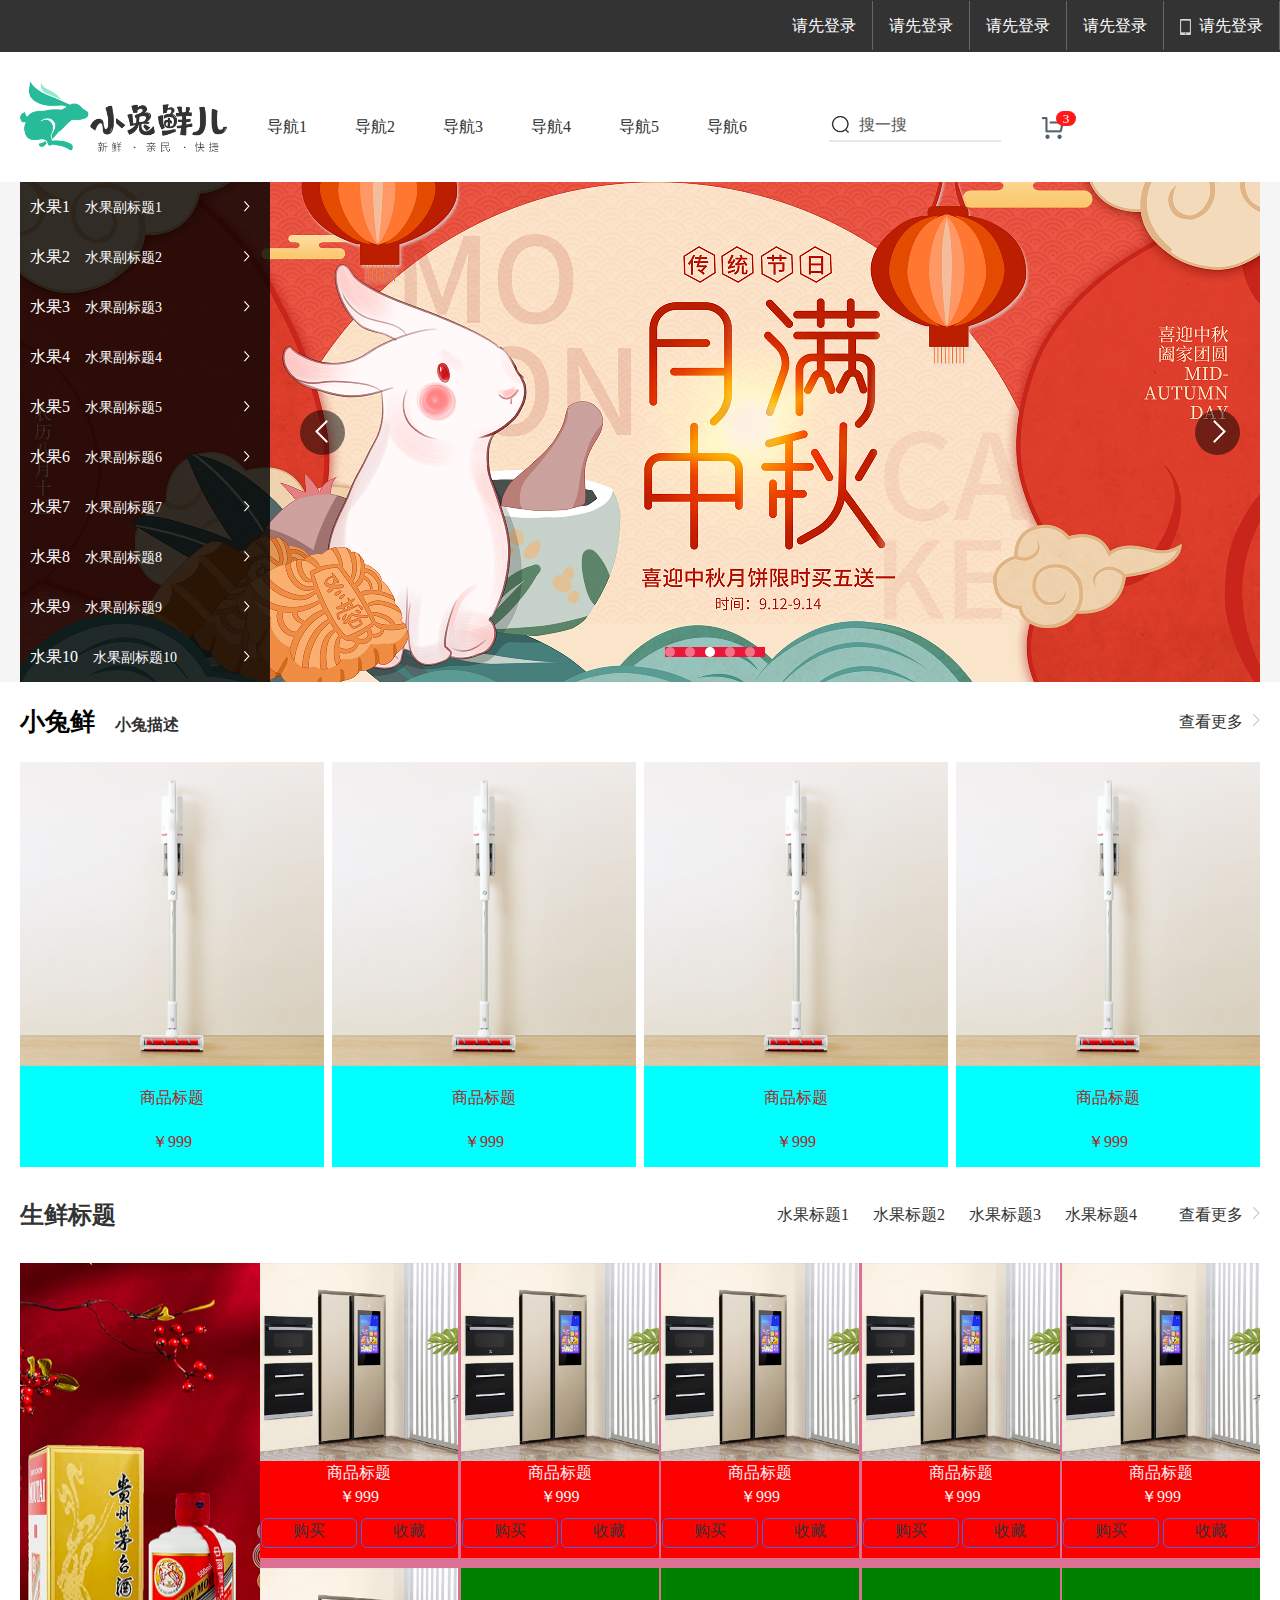
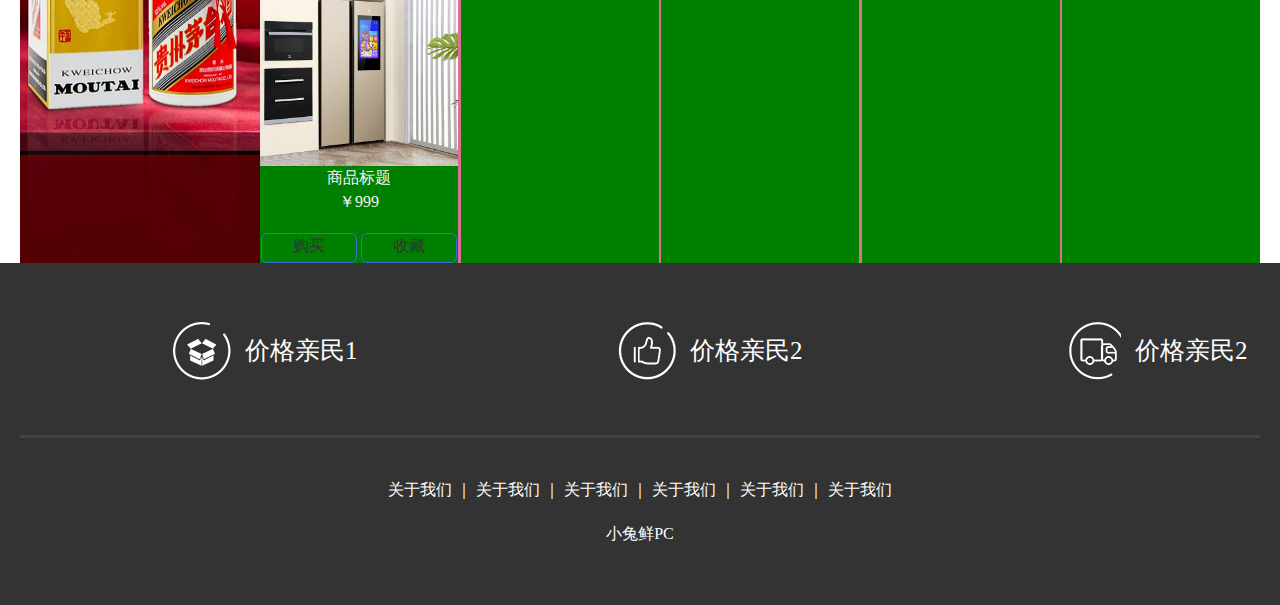
<file: index.html>
<!DOCTYPE html>
<html lang="en">

<head>
    <meta charset="UTF-8">
    <meta http-equiv="X-UA-Compatible" content="IE=edge">
    <meta name="viewport" content="width=device-width, initial-scale=1.0">
    <meta name="description" content="小兔鲜官网描述">
    <meta name="keywords" content="keywords">
    <title>小兔鲜PC</title>
    <link rel="shortcut icon" href="favicon.ico" type="image/x-ico">
    <link rel="stylesheet" href="./css/base.css">
    <link rel="stylesheet" href="./css/common.css">
    <link rel="stylesheet" href="./css/index.css">
</head>

<body>
    <div class="shortcut">
        <ul>
            <li><a href="#">请先登录</a></li>
            <li><a href="#">请先登录</a></li>
            <li><a href="#">请先登录</a></li>
            <li><a href="#">请先登录</a></li>
            <li><a href="#"> <span></span>请先登录</a></li>
        </ul>
    </div>
    </div>

    <div class="header wrapper">
        <div class="logo">
            <h1><a href="#">小兔鲜</a></h1>
        </div>
        <div class="nav">
            <ul>
                <li><a href="#">导航1</a></li>
                <li><a href="#">导航2</a></li>
                <li><a href="#">导航3</a></li>
                <li><a href="#">导航4</a></li>
                <li><a href="#">导航5</a></li>
                <li><a href="#">导航6</a></li>
            </ul>
        </div>
        <div class="search">
            <input type="text" placeholder="搜一搜">
            <span></span>
        </div>
        <div class="carshopping">
            <span>3</span>
        </div>
    </div>

    <div class="banner">
        <div class="wrapper">
            <ul class="banner-list">
                <li><a href="#"><img src="./uploads/banner_1.png"></a></li>
            </ul>

            <div class="aside">
                <ul>
                    <li><a href="#">水果1<span>水果副标题1</span></a></li>
                    <li><a href="#">水果2<span>水果副标题2</span></a></li>
                    <li><a href="#">水果3<span>水果副标题3</span></a></li>
                    <li><a href="#">水果4<span>水果副标题4</span></a></li>
                    <li><a href="#">水果5<span>水果副标题5</span></a></li>
                    <li><a href="#">水果6<span>水果副标题6</span></a></li>
                    <li><a href="#">水果7<span>水果副标题7</span></a></li>
                    <li><a href="#">水果8<span>水果副标题8</span></a></li>
                    <li><a href="#">水果9<span>水果副标题9</span></a></li>
                    <li><a href="#">水果10<span>水果副标题10</span></a></li>
                </ul>
            </div>

            <a href="#" class="prev"></a>
            <a href="#" class="next"></a>
            <ol class="point">
                <li></li>
                <li></li>
                <li class="current"></li>
                <li></li>
                <li></li>
            </ol>
        </div>

    </div>
    <div class="goods wrapper">
        <!--  -->
        <div class="hd">
            <h2>小兔鲜<span>小兔描述</span></h2>
            <a href="#">查看更多</a>
        </div>
        <!-- 清除浮动 clearfix -->
        <div class="bd clearfix">
            <ul>
                <li>
                    <a href="#">
                        <img src="./uploads/new_goods_1.jpg" alt="">
                    </a>
                    <p class="title">商品标题</p>
                    <p class="price">￥999</p>
                </li>
                <li>
                    <a href="#">
                        <img src="./uploads/new_goods_1.jpg" alt=""></a>
                    <p class="title">商品标题</p>
                    <p class="price">￥999</p>
                </li>
                <li>
                    <a href="#">
                        <img src="./uploads/new_goods_1.jpg" alt="">
                    </a>
                    <p class="title">商品标题</p>
                    <p class="price">￥999</p>
                </li>
                <li>
                    <a href="#">
                        <img src="./uploads/new_goods_1.jpg" alt="">
                    </a>
                    <p class="title">商品标题</p>
                    <p class="price">￥999</p>
                </li>
            </ul>

        </div>
    </div>
    <div class="shengxian wrapper">
        <div class="title">
            <h2>生鲜标题</h2>
            <a href="#" class="more">查看更多</a>
            <ul>
                <li><a href="#">水果标题1</a></li>
                <li><a href="#">水果标题2</a></li>
                <li><a href="#">水果标题3</a></li>
                <li><a href="#">水果标题4</a></li>
            </ul>
        </div>
        <div class="bd clearfix">
            <div class="left">
                <a href="#">
                    <img src="./uploads/fresh_goods_cover.jpg" alt="">
                </a>
            </div>
            <div class="right">
                <div class="top">
                    <ul>
                        <li>
                            <a href="#">
                                <img src="./uploads/new_goods_2.jpg" alt="">
                            </a>
                            <p class="goodtitle">商品标题</p>
                            <p class="goodprice">￥999</p>
                            <ul class="fun">
                                <li>
                                    <span class="buy">购买</span>
                                </li>
                                <li>
                                    <span class="collect">收藏</span>
                                </li>
                            </ul>
                        </li>
                        <li> <a href="#">
                                <img src="./uploads/new_goods_2.jpg" alt="">
                            </a>
                            <p class="goodtitle">商品标题</p>
                            <p class="goodprice">￥999</p>
                            <ul class="fun">
                                <li>
                                    <span class="buy">购买</span>
                                </li>
                                <li>
                                    <span class="collect">收藏</span>
                                </li>
                            </ul>
                        </li>
                        <li> <a href="#">
                                <img src="./uploads/new_goods_2.jpg" alt="">
                            </a>
                            <p class="goodtitle">商品标题</p>
                            <p class="goodprice">￥999</p>
                            <ul class="fun">
                                <li>
                                    <span class="buy">购买</span>
                                </li>
                                <li>
                                    <span class="collect">收藏</span>
                                </li>
                            </ul>
                        </li>
                        <li> <a href="#">
                                <img src="./uploads/new_goods_2.jpg" alt="">
                            </a>
                            <p class="goodtitle">商品标题</p>
                            <p class="goodprice">￥999</p>
                            <ul class="fun">
                                <li>
                                    <span class="buy">购买</span>
                                </li>
                                <li>
                                    <span class="collect">收藏</span>
                                </li>
                            </ul>
                        </li>
                        <li> <a href="#">
                                <img src="./uploads/new_goods_2.jpg" alt="">
                            </a>
                            <p class="goodtitle">商品标题</p>
                            <p class="goodprice">￥999</p>
                            <ul class="fun">
                                <li>
                                    <span class="buy">购买</span>
                                </li>
                                <li>
                                    <span class="collect">收藏</span>
                                </li>
                            </ul>
                        </li>
                    </ul>
                </div>

                <div class="bottom">
                    <ul>
                        <li> <a href="#">
                                <img src="./uploads/new_goods_2.jpg" alt="">
                            </a>
                            <p class="goodtitle">商品标题</p>
                            <p class="goodprice">￥999</p>
                            <ul class="fun">
                                <li>
                                    <span class="buy">购买</span>
                                </li>
                                <li>
                                    <span class="collect">收藏</span>
                                </li>
                            </ul>
                        </li>
                        <li></li>
                        <li></li>
                        <li></li>
                        <li></li>
                    </ul>
                </div>
            </div>
        </div>

    </div>
    <div class="footer">
        <div class="wrapper">
            <div class="top">
                <ul>
                    <li>
                        <!-- 通过伪元素标签实现精灵图 -->
                        <span>价格亲民1</span>
                    </li>
                    <li>
                        <span>价格亲民2</span>
                    </li>
                    <li>
                        <span>价格亲民2</span>
                    </li>
                </ul>
            </div>
            <div class="bottom">
                <p>
                    <a href="#">关于我们</a> ｜
                    <a href="#">关于我们</a> ｜
                    <a href="#">关于我们</a> ｜
                    <a href="#">关于我们</a> ｜
                    <a href="#">关于我们</a> ｜
                    <a href="#">关于我们</a>
                </p>
                <p>
                    小兔鲜PC
                </p>
            </div>

        </div>
    </div>
</body>

</html>
</file>
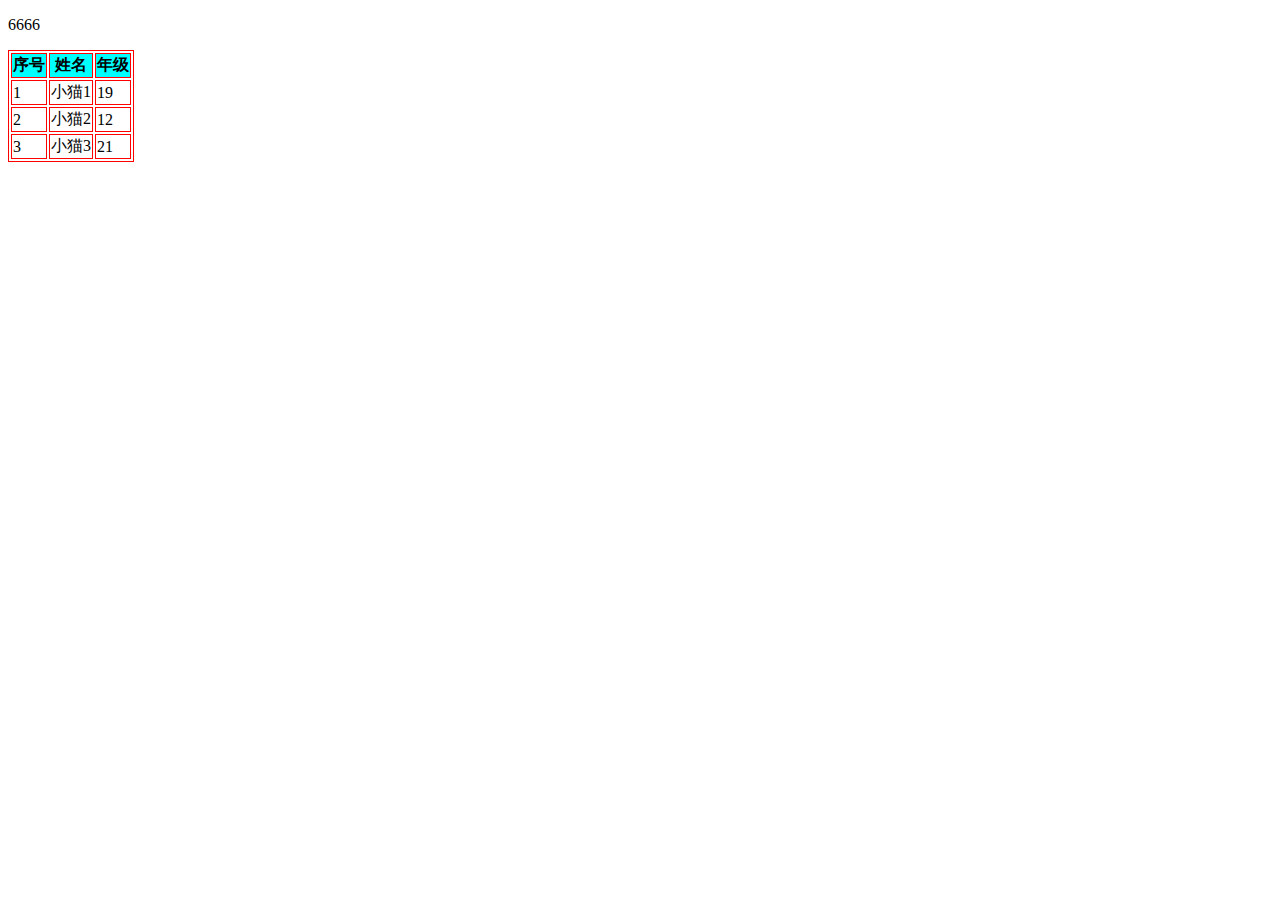
<file: 1_js.html>
<!DOCTYPE html>
<html lang="en">

<head>
    <meta charset="UTF-8">
    <meta http-equiv="X-UA-Compatible" content="IE=edge">
    <meta name="viewport" content="width=device-width, initial-scale=1.0">
    <title>Document</title>
</head>

<style>
    table,
    th,
    td {
        border: 1px solid red;

    }

    th {
        background-color: aqua;
    }
</style>

<body>
    <p id="value">6666</p>

    <script>
        let person = [{ 'username': "小猫1", 'age': 19 }, { 'username': "小猫2", 'age': 12 }, { 'username': "小猫3", 'age': 21 }];


        let value = ""
        document.write(`<table>`)
        document.write(`<tr>`)
        document.write(`<th>${"序号"}</th>`)
        document.write(`<th>${"姓名"}</th>`)
        document.write(`<th>${"年级"}</th>`)
        document.write(`</tr>`)
        for (let x = 0; x < person.length; x++) {
            document.write(`<tr>`)
            document.write(`<td>${x + 1}</td>`)
            document.write(`<td>${person[x].username}</td>`)
            document.write(`<td>${person[x].age}</td>`)
            document.write(`</tr>`)
        }
        document.write(`</table>`)


        // document.getElementById("value").innerHTML = value

        // let random = ['tree', 795, [0, 1, 2]];

        // let temp = 0
        // sequence.forEach(it => {
        //     if (it > temp) {
        //         temp = it
        //     }
        // })
        // console.log(`${temp}`)
        // let newArray = new Array()
        // let new1=sequence.splice(2,3)
        // console.log(`${new1}   ${sequence}`)
        // sequence.splice(2, 0, 4)
        // console.log(` ${sequence}`)
        // random.forEach(element => {
        //     document.write(element + "-")
        //     if (element instanceof Array) {
        //         element.forEach(childElement => {
        //             document.write(childElement + "-")
        //         })
        //     }
        // });

        // // mac 的反引号就在数字1的左边，但是你需要按住option(alt)键并且在英文状态下即可。
        // let username = "z"
        // console.log("姓名：${username}")
        // document.write(`名：${username}`)

        // let goodName = prompt("商品名称")
        // let price = prompt("价格")
        // let num = prompt("数量")


        // document.write(`
        // <table>
        //     <tr>
        //         <th>商品名称</th>
        //         <th>价格</th>
        //         <th>数量</th>
        //     </tr>
        //     <tr>
        //         <td>${goodName}</td>
        //         <td>${price}</td>
        //         <td>${num}</td>
        //      </tr>
        //  </table>
        // `)
    </script>


</body>

</html>
</file>
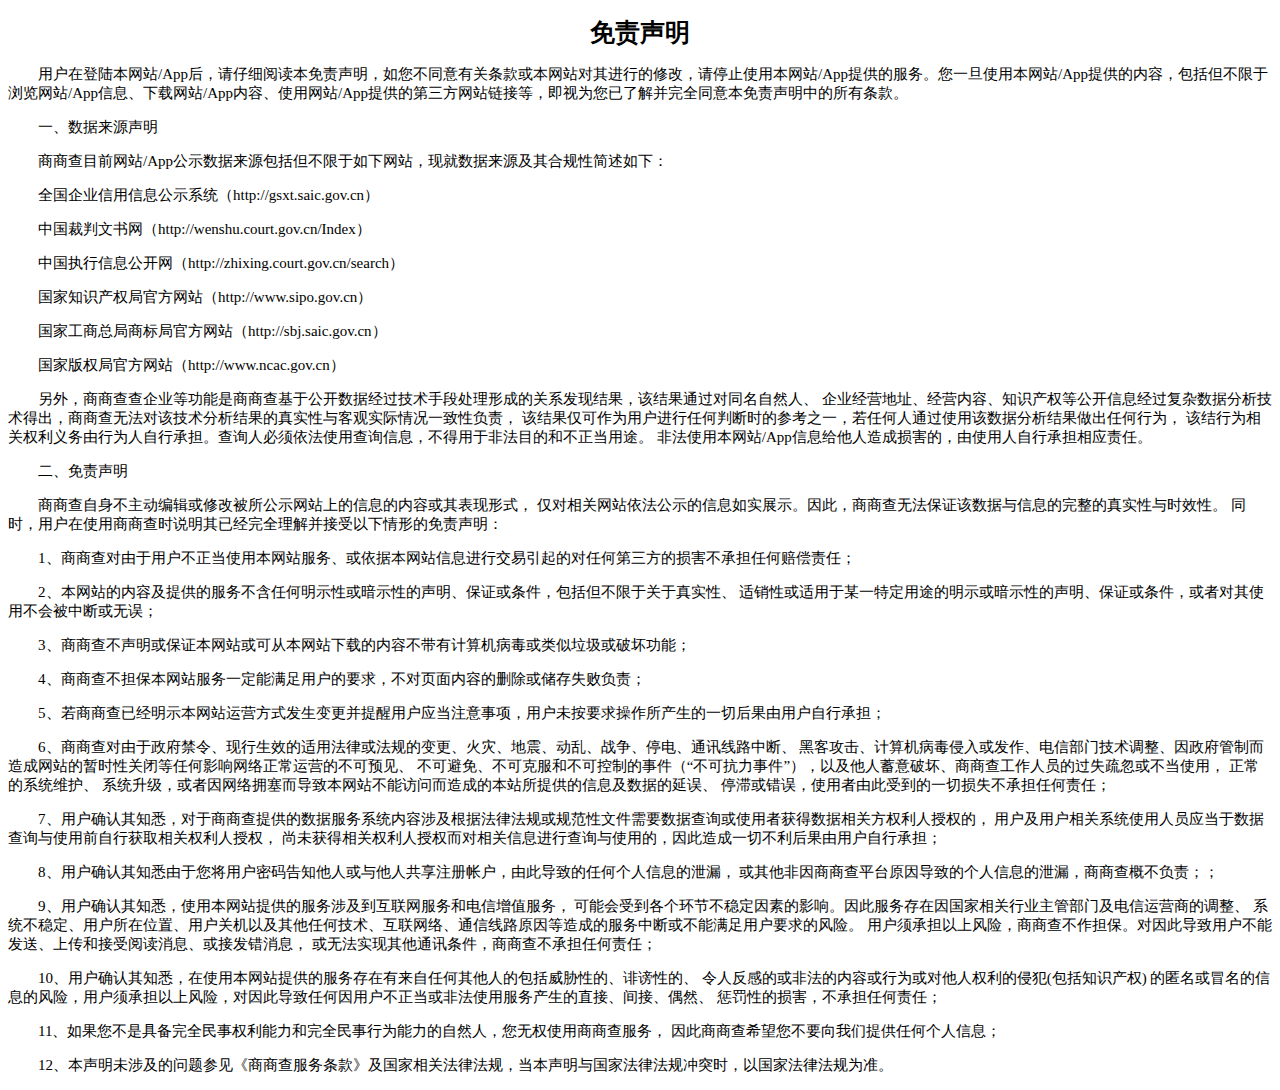
<file: disclaimer_agreement.html>
<!DOCTYPE html>
<html lang="en">

<head>
    <meta charset="UTF-8" />
    <meta http-equiv="X-UA-Compatible" content="IE=edge" />
    <meta name="viewport" content="width=device-width, initial-scale=1.0" />
    <title>隐私协议</title>
</head>

<body>
    <p style="text-align: center; font-size: medium">
        <strong><span style="font-family: 微软雅黑; font-size: 25px">免责声明</span></strong><strong></strong>
    </p>


    <p style="font-family: 微软雅黑; font-size: 15px;text-indent: 30px;">
        <span
            style="font-family: 微软雅黑">用户在登陆本网站/App后，请仔细阅读本免责声明，如您不同意有关条款或本网站对其进行的修改，请停止使用本网站/App提供的服务。您一旦使用本网站/App提供的内容，包括但不限于浏览网站/App信息、下载网站/App内容、使用网站/App提供的第三方网站链接等，即视为您已了解并完全同意本免责声明中的所有条款。</span>

    </p>
    <p style="font-family: 微软雅黑; font-size: 15px;text-indent: 30px;">
        <span>一、数据来源声明</span>
    </p>
    <p style="font-family: 微软雅黑; font-size: 15px;text-indent: 30px;">
        <span>商商查目前网站/App公示数据来源包括但不限于如下网站，现就数据来源及其合规性简述如下：</span>
    </p>
    <p style="font-family: 微软雅黑; font-size: 15px;text-indent: 30px;">
        <span>全国企业信用信息公示系统（http://gsxt.saic.gov.cn）</span>
    </p>
    <p style="font-family: 微软雅黑; font-size: 15px;text-indent: 30px;">
        <span>中国裁判文书网（http://wenshu.court.gov.cn/Index）</span>
    </p>
    <p style="font-family: 微软雅黑; font-size: 15px;text-indent: 30px;">
        <span>中国执行信息公开网（http://zhixing.court.gov.cn/search）</span>
    </p>
    <p style="font-family: 微软雅黑; font-size: 15px;text-indent: 30px;">
        <span>国家知识产权局官方网站（http://www.sipo.gov.cn）</span>
    </p>
    <p style="font-family: 微软雅黑; font-size: 15px;text-indent: 30px;">
        <span>国家工商总局商标局官方网站（http://sbj.saic.gov.cn）
        </span>
    </p>
    <p style="font-family: 微软雅黑; font-size: 15px;text-indent: 30px;">
        <span>国家版权局官方网站（http://www.ncac.gov.cn）
        </span>
    </p>
    <p style="font-family: 微软雅黑; font-size: 15px;text-indent: 30px;">
        <span>另外，商商查查企业等功能是商商查基于公开数据经过技术手段处理形成的关系发现结果，该结果通过对同名自然人、
            企业经营地址、经营内容、知识产权等公开信息经过复杂数据分析技术得出，商商查无法对该技术分析结果的真实性与客观实际情况一致性负责，
            该结果仅可作为用户进行任何判断时的参考之一，若任何人通过使用该数据分析结果做出任何行为， 该结行为相关权利义务由行为人自行承担。查询人必须依法使用查询信息，不得用于非法目的和不正当用途。
            非法使用本网站/App信息给他人造成损害的，由使用人自行承担相应责任。
        </span>
    </p>
    <p style="font-family: 微软雅黑; font-size: 15px;text-indent: 30px;">
        <span>二、免责声明
        </span>
    </p>
    <p style="font-family: 微软雅黑; font-size: 15px;text-indent: 30px;">
        <span>商商查自身不主动编辑或修改被所公示网站上的信息的内容或其表现形式， 仅对相关网站依法公示的信息如实展示。因此，商商查无法保证该数据与信息的完整的真实性与时效性。
            同时，用户在使用商商查时说明其已经完全理解并接受以下情形的免责声明：
        </span>
    </p>
    <p style="font-family: 微软雅黑; font-size: 15px;text-indent: 30px;">
        <span>1、商商查对由于用户不正当使用本网站服务、或依据本网站信息进行交易引起的对任何第三方的损害不承担任何赔偿责任；
        </span>
    </p>
    <p style="font-family: 微软雅黑; font-size: 15px;text-indent: 30px;">
        <span>2、本网站的内容及提供的服务不含任何明示性或暗示性的声明、保证或条件，包括但不限于关于真实性、 适销性或适用于某一特定用途的明示或暗示性的声明、保证或条件，或者对其使用不会被中断或无误；
        </span>
    </p>
    <p style="font-family: 微软雅黑; font-size: 15px;text-indent: 30px;">
        <span>3、商商查不声明或保证本网站或可从本网站下载的内容不带有计算机病毒或类似垃圾或破坏功能；</span>
    </p>
    <p style="font-family: 微软雅黑; font-size: 15px;text-indent: 30px;">
        <span>4、商商查不担保本网站服务一定能满足用户的要求，不对页面内容的删除或储存失败负责；</span>
    </p>

    <p style="font-family: 微软雅黑; font-size: 15px;text-indent: 30px;">
        <span>5、若商商查已经明示本网站运营方式发生变更并提醒用户应当注意事项，用户未按要求操作所产生的一切后果由用户自行承担；</span>
    </p>
    <p style="font-family: 微软雅黑; font-size: 15px;text-indent: 30px;">
        <span>6、商商查对由于政府禁令、现行生效的适用法律或法规的变更、火灾、地震、动乱、战争、停电、通讯线路中断、
            黑客攻击、计算机病毒侵入或发作、电信部门技术调整、因政府管制而造成网站的暂时性关闭等任何影响网络正常运营的不可预见、
            不可避免、不可克服和不可控制的事件（“不可抗力事件”），以及他人蓄意破坏、商商查工作人员的过失疏忽或不当使用， 正常的系统维护、 系统升级，或者因网络拥塞而导致本网站不能访问而造成的本站所提供的信息及数据的延误、
            停滞或错误，使用者由此受到的一切损失不承担任何责任；
        </span>
    </p>
    <p style="font-family: 微软雅黑; font-size: 15px;text-indent: 30px;">
        <span>7、用户确认其知悉，对于商商查提供的数据服务系统内容涉及根据法律法规或规范性文件需要数据查询或使用者获得数据相关方权利人授权的， 用户及用户相关系统使用人员应当于数据查询与使用前自行获取相关权利人授权，
            尚未获得相关权利人授权而对相关信息进行查询与使用的，因此造成一切不利后果由用户自行承担；</span>
    </p>
    <p style="font-family: 微软雅黑; font-size: 15px;text-indent: 30px;">
        <span>8、用户确认其知悉由于您将用户密码告知他人或与他人共享注册帐户，由此导致的任何个人信息的泄漏， 或其他非因商商查平台原因导致的个人信息的泄漏，商商查概不负责；；</span>
    </p>
    <p style="font-family: 微软雅黑; font-size: 15px;text-indent: 30px;">
        <span>9、用户确认其知悉，使用本网站提供的服务涉及到互联网服务和电信增值服务， 可能会受到各个环节不稳定因素的影响。因此服务存在因国家相关行业主管部门及电信运营商的调整、
            系统不稳定、用户所在位置、用户关机以及其他任何技术、互联网络、通信线路原因等造成的服务中断或不能满足用户要求的风险。 用户须承担以上风险，商商查不作担保。对因此导致用户不能发送、上传和接受阅读消息、或接发错消息，
            或无法实现其他通讯条件，商商查不承担任何责任；</span>
    </p>
    <p style="font-family: 微软雅黑; font-size: 15px;text-indent: 30px;">
        <span>10、用户确认其知悉，在使用本网站提供的服务存在有来自任何其他人的包括威胁性的、诽谤性的、 令人反感的或非法的内容或行为或对他人权利的侵犯(包括知识产权)
            的匿名或冒名的信息的风险，用户须承担以上风险，对因此导致任何因用户不正当或非法使用服务产生的直接、间接、偶然、 惩罚性的损害，不承担任何责任；</span>
    </p>
    <p style="font-family: 微软雅黑; font-size: 15px;text-indent: 30px;">
        <span>11、如果您不是具备完全民事权利能力和完全民事行为能力的自然人，您无权使用商商查服务， 因此商商查希望您不要向我们提供任何个人信息；</span>
    </p>
    <p style="font-family: 微软雅黑; font-size: 15px;text-indent: 30px;">
        <span>12、本声明未涉及的问题参见《商商查服务条款》及国家相关法律法规，当本声明与国家法律法规冲突时，以国家法律法规为准。</span>
    </p>
</body>

</html>
</file>
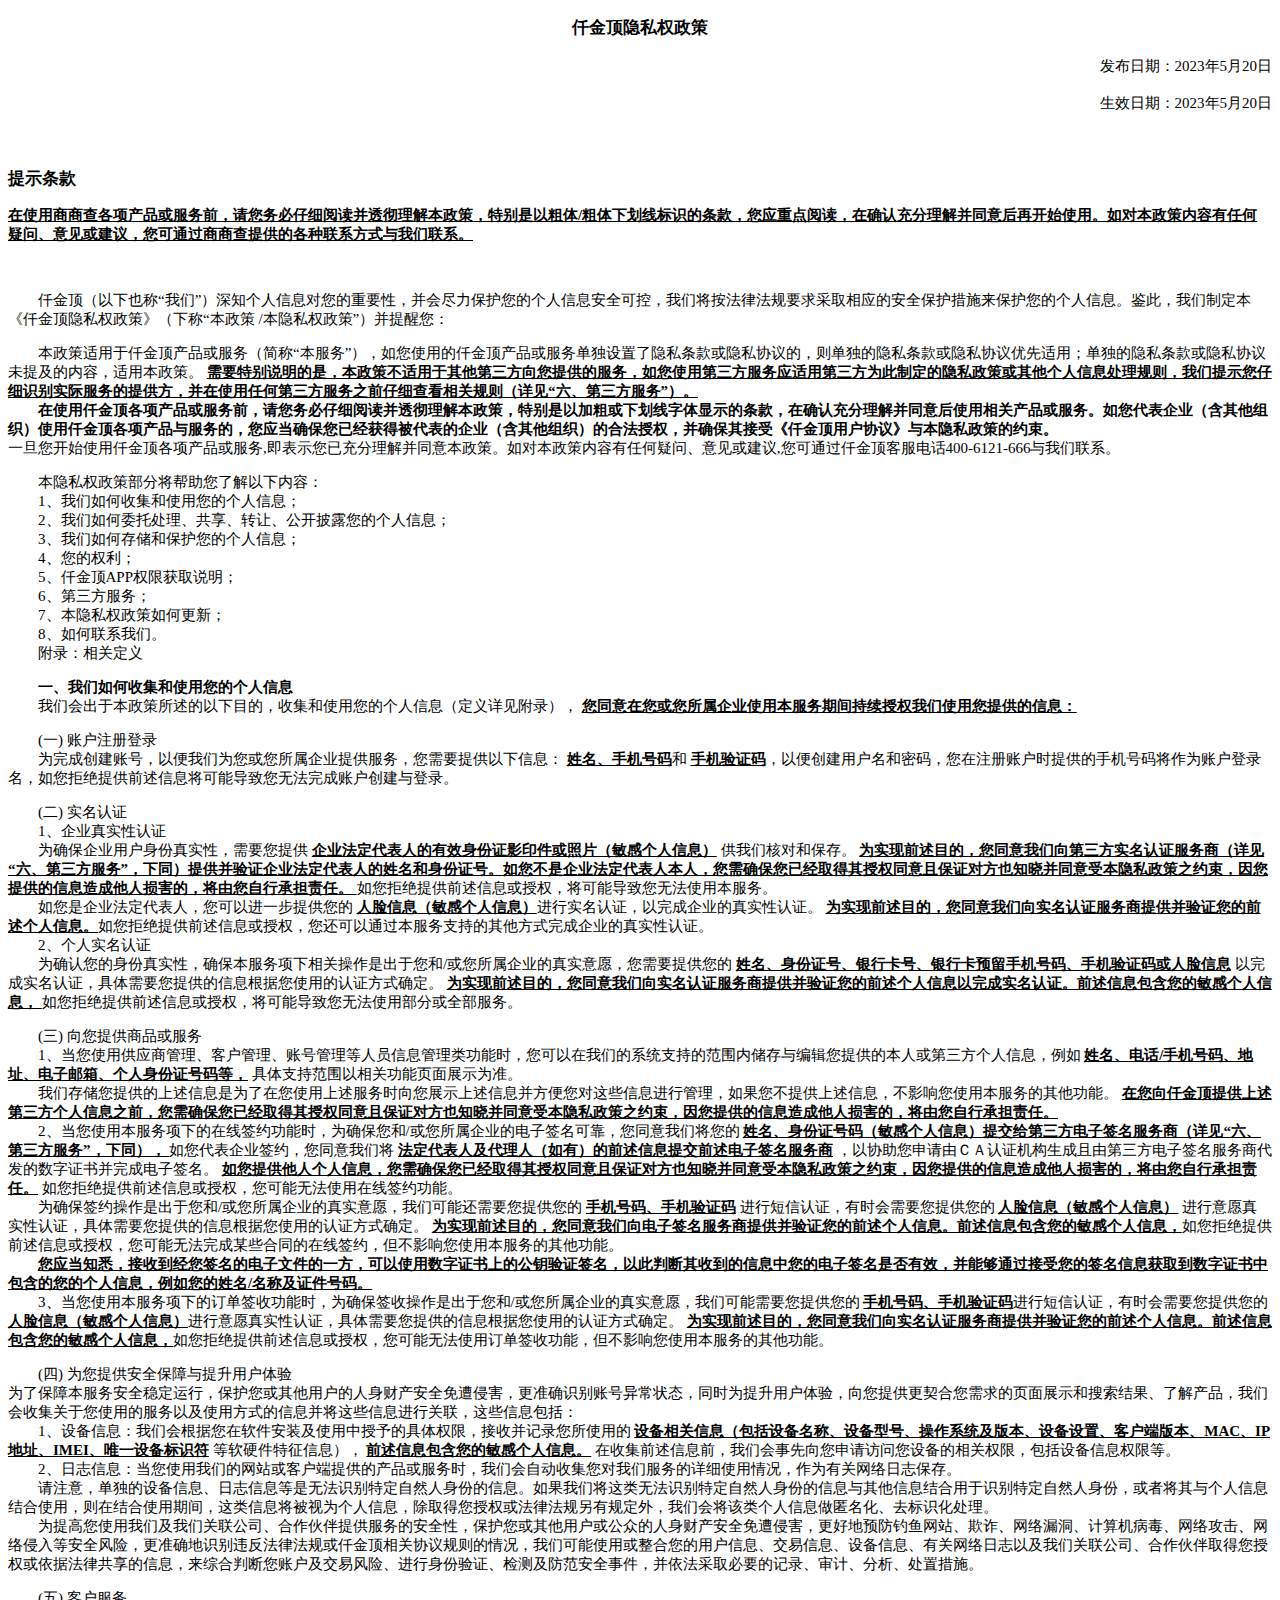
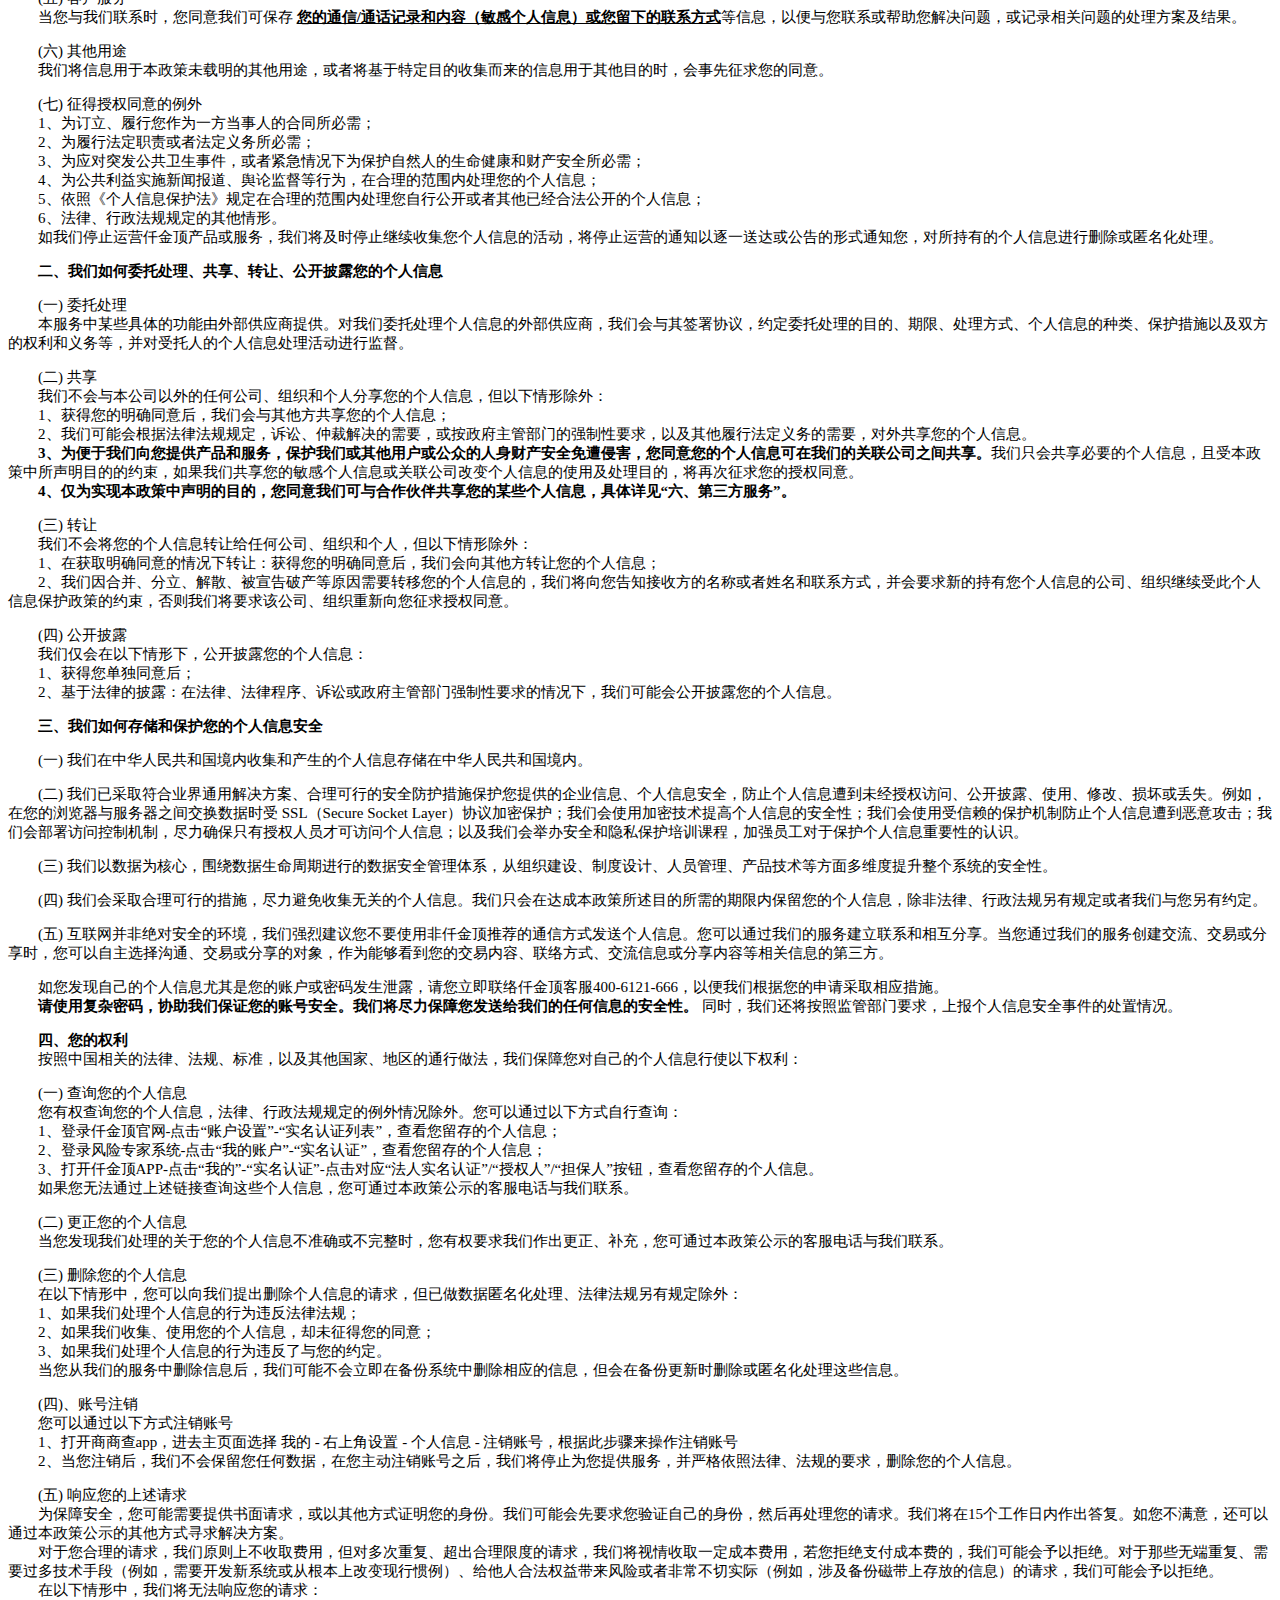
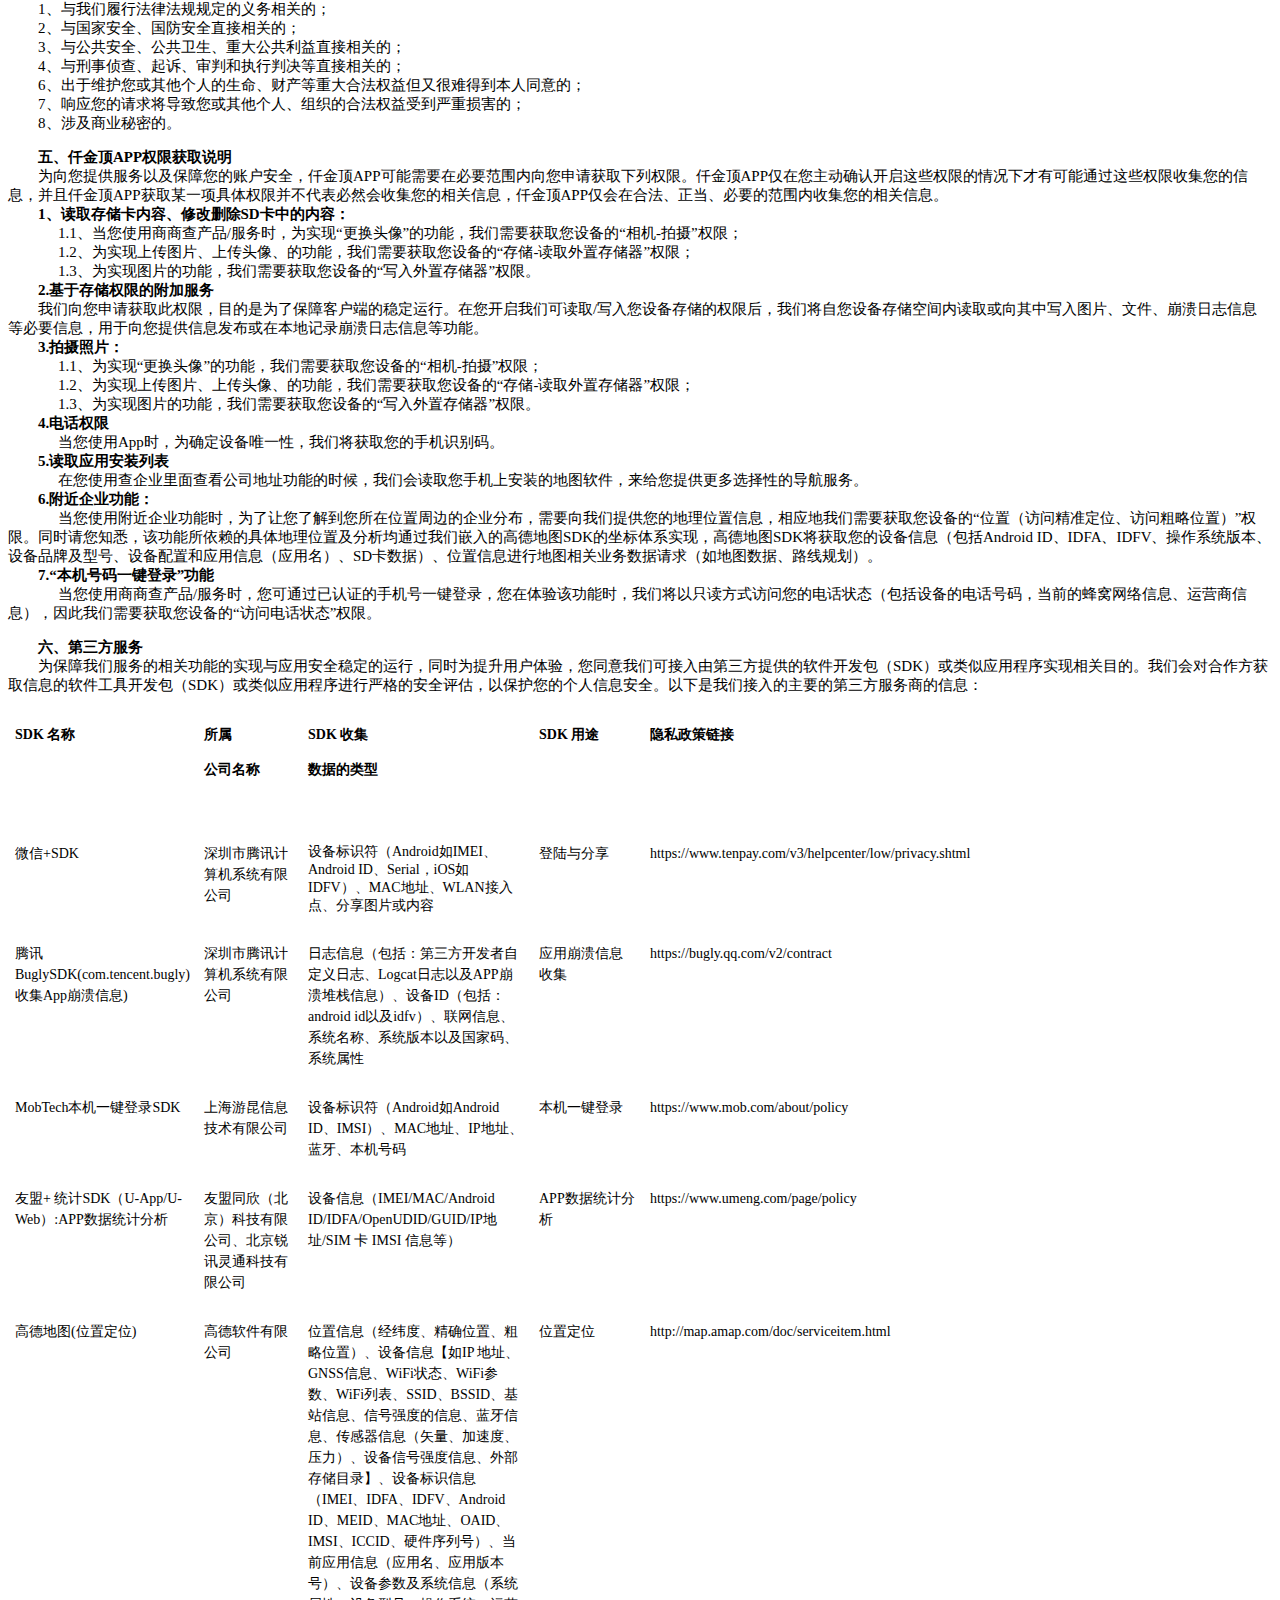
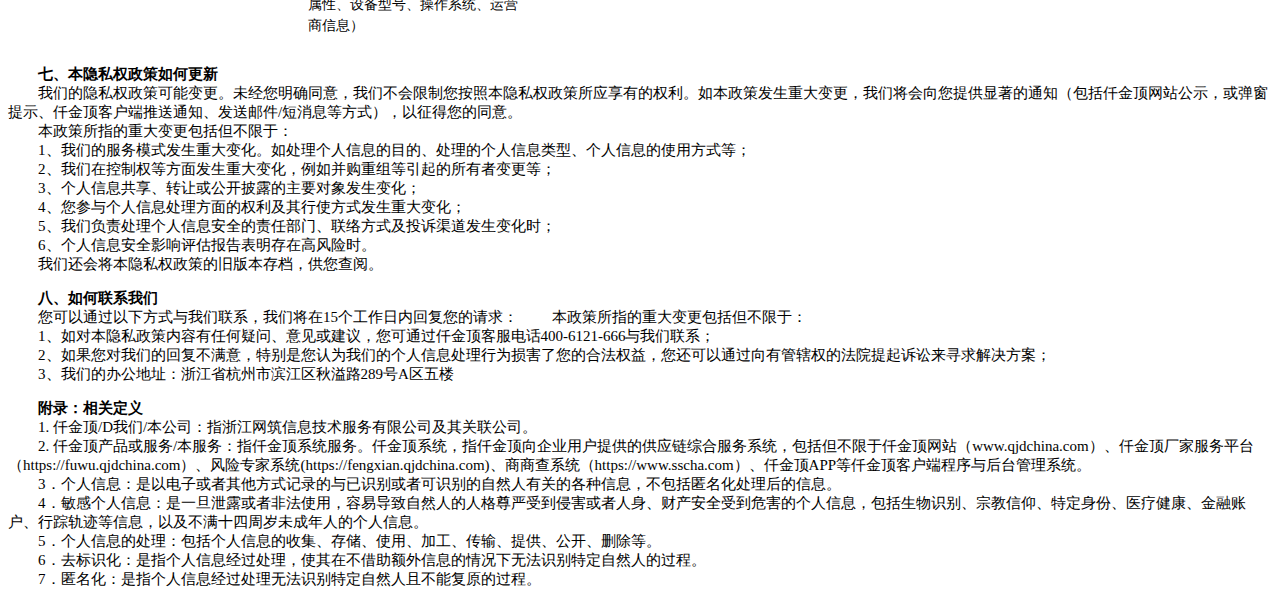
<file: privacy_policy copy.html>
<!DOCTYPE html>
<html lang="en">

<head>
    <meta charset="UTF-8" />
    <meta http-equiv="X-UA-Compatible" content="IE=edge" />
    <meta name="viewport" content="width=device-width, initial-scale=1.0" />
    <title>隐私协议</title>
</head>

<body>
    <p style="text-align: center; font-size: medium">
        <strong><span style="font-family: 微软雅黑; font-size: 17px">仟金顶隐私权政策</span></strong><strong></strong>
    </p>
    <p style="text-align: right; font-family: 微软雅黑; font-size: 15px; line-height: 22px">
        <span style="font-size: 15px">发布日期</span><span style="font-size: 15px"><span
                style="font-family: 微软雅黑">：</span>2023</span><span style="font-size: 15px">年</span><span
            style="font-size: 15px">5</span><span style="font-size: 15px">月</span><span
            style="font-size: 15px">20</span><span style="font-size: 15px">日</span>
    </p>
    <p style="text-align: right; font-family: 微软雅黑; font-size: 15px; line-height: 22px">
        <span style="font-size: 15px">生效日期</span><span style="font-size: 15px">：</span><span
            style="font-size: 15px">2023</span><span style="font-size: 15px">年</span><span
            style="font-size: 15px">5</span><span style="font-size: 15px">月</span><span
            style="font-size: 15px">20</span><span style="font-size: 15px">日</span>
    </p>
    <p style="text-align: right; font-family: 微软雅黑; font-size: 15px; line-height: 22px">
        <span style="font-size: 15px">&nbsp;</span>
    </p>
    <p style="font-size: medium">
        <strong><span style="font-family: 微软雅黑; font-size: 17px">提示条款</span></strong><strong></strong>
    </p>
    <p style="font-family: 微软雅黑; font-size: 15px;">
        <strong><span style="text-decoration: underline"><span style="font-size: 15px"><span
                        style="font-family: 微软雅黑">在使⽤商商查各项产品或服务前，请您务必仔细阅读并透彻理解本政策，特别是以粗体</span>/粗体下划线标识的条款，您应重点阅读，在确认充分理解并同意后再开始使⽤。如对本政策内容有任何疑问、意⻅或建议，您可通过商商查提供的各种联系⽅式与我们联系。</span></span></strong><strong><span
                style="text-decoration: underline"></span></strong>
    </p>
    <p style="font-family: 微软雅黑; font-size: 15px" class="" data-tools-id="35286">
        <span style="font-size: 15px">&nbsp;</span>
    </p>

    <p style="font-family: 微软雅黑; font-size: 15px;text-indent: 30px;">
        <span style="font-size: 15px">
            <span
                style="font-family: 微软雅黑">仟金顶（以下也称“我们”）深知个人信息对您的重要性，并会尽力保护您的个人信息安全可控，我们将按法律法规要求采取相应的安全保护措施来保护您的个人信息。鉴此，我们制定本《仟金顶隐私权政策》（下称“本政策
                /本隐私权政策”）并提醒您：</span>

        </span>
    </p>




    <p style="font-family: 微软雅黑; font-size: 15px;text-indent: 30px;">
        <span style="font-size: 15px">
            <span
                style="font-family: 微软雅黑">本政策适用于仟金顶产品或服务（简称“本服务”），如您使用的仟金顶产品或服务单独设置了隐私条款或隐私协议的，则单独的隐私条款或隐私协议优先适用；单独的隐私条款或隐私协议未提及的内容，适用本政策。
            </span>
        </span>
        <strong>
            <span style="text-decoration: underline">
                <span style="font-size: 15px">
                    <span
                        style="font-family: 微软雅黑">需要特别说明的是，本政策不适用于其他第三方向您提供的服务，如您使用第三方服务应适用第三方为此制定的隐私政策或其他个人信息处理规则，我们提示您仔细识别实际服务的提供方，并在使用任何第三方服务之前仔细查看相关规则（详见“六、第三方服务”）。
                    </span>
                </span>
        </strong>
        <strong>
            <span style="text-decoration: underline">
                <span
                    style="text-indent: 30px;display: inline-block;">在使用仟金顶各项产品或服务前，请您务必仔细阅读并透彻理解本政策，特别是以加粗或下划线字体显示的条款，在确认充分理解并同意后使用相关产品或服务。如您代表企业（含其他组织）使用仟金顶各项产品与服务的，您应当确保您已经获得被代表的企业（含其他组织）的合法授权，并确保其接受《仟金顶用户协议》与本隐私政策的约束。
                </span>
            </span>
        </strong>
        <span>一旦您开始使用仟金顶各项产品或服务,即表示您已充分理解并同意本政策。如对本政策内容有任何疑问、意见或建议,您可通过仟金顶客服电话400-6121-666与我们联系。</span>
    </p>
    <p style="font-family: 微软雅黑; font-size: 15px;text-indent: 30px;">
        <span style="font-size: 15px;font-family: 微软雅黑;text-indent: 30px;">
            本隐私权政策部分将帮助您了解以下内容：
        </span>
        </br>
        <span style=" font-size: 15px;font-family: 微软雅黑 ;text-indent: 30px;display: inline-block;">
            1、我们如何收集和使用您的个人信息；</span>
        </br>
        <span style=" font-size: 15px;font-family: 微软雅黑 ;text-indent: 30px;display: inline-block;">
            2、我们如何委托处理、共享、转让、公开披露您的个人信息；</span>
        </br>
        <span style=" font-size: 15px;font-family: 微软雅黑 ;text-indent: 30px;display: inline-block;">
            3、我们如何存储和保护您的个人信息；</span>
        </br>
        <span style=" font-size: 15px;font-family: 微软雅黑 ;text-indent: 30px;display: inline-block;">
            4、您的权利；</span>
        </br>
        <span style=" font-size: 15px;font-family: 微软雅黑 ;text-indent: 30px;display: inline-block;">
            5、仟金顶APP权限获取说明；</span>
        </br>
        <span style=" font-size: 15px;font-family: 微软雅黑 ;text-indent: 30px;display: inline-block;">
            6、第三方服务；</span>
        </br>
        <span style=" font-size: 15px;font-family: 微软雅黑 ;text-indent: 30px;display: inline-block;">
            7、本隐私权政策如何更新；</span>
        </br>
        <span style=" font-size: 15px;font-family: 微软雅黑 ;text-indent: 30px;display: inline-block;">
            8、如何联系我们。</span>
        </br>
        <span style=" font-size: 15px;font-family: 微软雅黑 ;text-indent: 30px;display: inline-block;">
            附录：相关定义</span>
        </span>

    </p>
    <p style="font-family: 微软雅黑; font-size: 15px;text-indent: 30px;">
        <strong> 一、我们如何收集和使用您的个人信息</strong></br>
        <span
            style="font-family: 微软雅黑; font-size: 15px;display: inline-block;">我们会出于本政策所述的以下目的，收集和使用您的个人信息（定义详见附录），</span>
        <strong style="text-decoration: underline;">
            您同意在您或您所属企业使用本服务期间持续授权我们使用您提供的信息：
        </strong>
    </p>
    <p style="font-family: 微软雅黑; font-size: 15px; text-indent: 30px;">

    </p>
    <p style="font-family: 微软雅黑; font-size: 15px; text-indent: 30px;">
        <span style="font-family: 微软雅黑; font-size: 15px;">(一) 账户注册登录</span></br>
        <span
            style="font-family: 微软雅黑; font-size: 15px;text-indent: 30px;display: inline-block;">为完成创建账号，以便我们为您或您所属企业提供服务，您需要提供以下信息：
            <strong style="text-decoration: underline;font-family: 微软雅黑; font-size: 15px;">姓名、手机号码</strong>和
            <strong style="text-decoration: underline;font-family: 微软雅黑; font-size: 15px;">
                手机验证码</strong>，以便创建用户名和密码，您在注册账户时提供的手机号码将作为账户登录名，如您拒绝提供前述信息将可能导致您无法完成账户创建与登录。</span></br>

    </p>

    <p style="font-family: 微软雅黑; font-size: 15px;text-indent: 30px;">
        <span>(二) 实名认证</span></br>
        <span style="text-indent: 30px;display: inline-block;">1、企业真实性认证</span></br>
        <span style="text-indent: 30px;display: inline-block;">为确保企业用户身份真实性，需要您提供
            <strong style="text-decoration: underline;">企业法定代表人的有效身份证影印件或照片（敏感个人信息）</strong>
            供我们核对和保存。
            <strong style="text-decoration: underline;">
                为实现前述目的，您同意我们向第三方实名认证服务商（详见“六、第三方服务”，下同）提供并验证企业法定代表人的姓名和身份证号。如您不是企业法定代表人本人，您需确保您已经取得其授权同意且保证对方也知晓并同意受本隐私政策之约束，因您提供的信息造成他人损害的，将由您自行承担责任。
            </strong>如您拒绝提供前述信息或授权，将可能导致您无法使用本服务。
        </span>
        </br>
        <span style="text-indent: 30px;display: inline-block;">如您是企业法定代表人，您可以进一步提供您的
            <strong style="text-decoration: underline;">人脸信息（敏感个人信息）</strong>进行实名认证，以完成企业的真实性认证。
            <strong
                style="text-decoration: underline;">为实现前述目的，您同意我们向实名认证服务商提供并验证您的前述个人信息。</strong>如您拒绝提供前述信息或授权，您还可以通过本服务支持的其他方式完成企业的真实性认证。
        </span>
        <span style="text-indent: 30px;display: inline-block;">2、个人实名认证</span></br>
        <span style="text-indent: 30px;display: inline-block;">为确认您的身份真实性，确保本服务项下相关操作是出于您和/或您所属企业的真实意愿，您需要提供您的
            <strong style="text-decoration: underline;">姓名、身份证号、银行卡号、银行卡预留手机号码、手机验证码或人脸信息</strong>
            以完成实名认证，具体需要您提供的信息根据您使用的认证方式确定。
            <strong style="text-decoration: underline;">
                为实现前述目的，您同意我们向实名认证服务商提供并验证您的前述个人信息以完成实名认证。前述信息包含您的敏感个人信息，
            </strong> 如您拒绝提供前述信息或授权，将可能导致您无法使用部分或全部服务。
        </span>
    </p>

    <p style="font-family: 微软雅黑; font-size: 15px; text-indent: 30px;">
        <span style="font-family: 微软雅黑; font-size: 15px;">(三) 向您提供商品或服务</span></br>
        <span style="font-family: 微软雅黑; font-size: 15px; text-indent: 30px; display: inline-block;">
            1、当您使用供应商管理、客户管理、账号管理等人员信息管理类功能时，您可以在我们的系统支持的范围内储存与编辑您提供的本人或第三方个人信息，例如
            <strong style="text-decoration: underline;">姓名、电话/手机号码、地址、电子邮箱、个人身份证号码等，</strong>
            具体支持范围以相关功能页面展示为准。</br>
            <span style="text-indent: 30px;display: inline-block;">
                我们存储您提供的上述信息是为了在您使用上述服务时向您展示上述信息并方便您对这些信息进行管理，如果您不提供上述信息，不影响您使用本服务的其他功能。
                <strong
                    style="text-decoration: underline;">在您向仟金顶提供上述第三方个人信息之前，您需确保您已经取得其授权同意且保证对方也知晓并同意受本隐私政策之约束，因您提供的信息造成他人损害的，将由您自行承担责任。</strong>
            </span>
        </span>

        <span style="text-indent: 30px;display: inline-block;">
            2、当您使用本服务项下的在线签约功能时，为确保您和/或您所属企业的电子签名可靠，您同意我们将您的
            <strong style="text-decoration: underline;">姓名、身份证号码（敏感个人信息）提交给第三方电子签名服务商（详见“六、第三方服务”，下同），
            </strong>
            如您代表企业签约，您同意我们将
            <strong style="text-decoration: underline;">法定代表人及代理人（如有）的前述信息提交前述电子签名服务商</strong>
            ，以协助您申请由ＣＡ认证机构生成且由第三方电子签名服务商代发的数字证书并完成电子签名。
            <strong
                style="text-decoration: underline;">如您提供他人个人信息，您需确保您已经取得其授权同意且保证对方也知晓并同意受本隐私政策之约束，因您提供的信息造成他人损害的，将由您自行承担责任。</strong>
            如您拒绝提供前述信息或授权，您可能无法使用在线签约功能。
            </br>
            <span style="text-indent: 30px;display: inline-block;">
                为确保签约操作是出于您和/或您所属企业的真实意愿，我们可能还需要您提供您的
                <strong style="text-decoration: underline;">手机号码、手机验证码</strong>
                进行短信认证，有时会需要您提供您的
                <strong style="text-decoration: underline;">人脸信息（敏感个人信息）</strong>
                进行意愿真实性认证，具体需要您提供的信息根据您使用的认证方式确定。
                <strong
                    style="text-decoration: underline;">为实现前述目的，您同意我们向电子签名服务商提供并验证您的前述个人信息。前述信息包含您的敏感个人信息，</strong>如您拒绝提供前述信息或授权，您可能无法完成某些合同的在线签约，但不影响您使用本服务的其他功能。
            </span>
            <span style="text-indent: 30px;display: inline-block;">
                <strong
                    style="text-decoration: underline;">您应当知悉，接收到经您签名的电子文件的一方，可以使用数字证书上的公钥验证签名，以此判断其收到的信息中您的电子签名是否有效，并能够通过接受您的签名信息获取到数字证书中包含的您的个人信息，例如您的姓名/名称及证件号码。</strong>
            </span>
        </span>
        <span style="text-indent: 30px;display: inline-block;">3、当您使用本服务项下的订单签收功能时，为确保签收操作是出于您和/或您所属企业的真实意愿，我们可能需要您提供您的
            <strong style="text-decoration: underline;">手机号码、手机验证码</strong>进行短信认证，有时会需要您提供您的
            <strong style="text-decoration: underline;">人脸信息（敏感个人信息）</strong>进行意愿真实性认证，具体需要您提供的信息根据您使用的认证方式确定。
            <strong
                style="text-decoration: underline;">为实现前述目的，您同意我们向实名认证服务商提供并验证您的前述个人信息。前述信息包含您的敏感个人信息，</strong>如您拒绝提供前述信息或授权，您可能无法使用订单签收功能，但不影响您使用本服务的其他功能。
        </span>
    </p>
    <p style="font-family: 微软雅黑; font-size: 15px; text-indent: 30px;">
        <span>(四) 为您提供安全保障与提升用户体验</span></br>
        为了保障本服务安全稳定运行，保护您或其他用户的人身财产安全免遭侵害，更准确识别账号异常状态，同时为提升用户体验，向您提供更契合您需求的页面展示和搜索结果、了解产品，我们会收集关于您使用的服务以及使用方式的信息并将这些信息进行关联，这些信息包括：
        </br>
        <span style="text-indent: 30px;display: inline-block;">1、设备信息：我们会根据您在软件安装及使用中授予的具体权限，接收并记录您所使用的</span>
        <strong style="text-decoration: underline;">设备相关信息（包括设备名称、设备型号、操作系统及版本、设备设置、客户端版本、MAC、IP地址、IMEI、唯一设备标识符</strong>
        等软硬件特征信息），
        <strong style="text-decoration: underline;">前述信息包含您的敏感个人信息。</strong>
        在收集前述信息前，我们会事先向您申请访问您设备的相关权限，包括设备信息权限等。
        </br>

        <span style="text-indent: 30px;display: inline-block;">
            2、日志信息：当您使用我们的网站或客户端提供的产品或服务时，我们会自动收集您对我们服务的详细使用情况，作为有关网络日志保存。</span>
        <span style="text-indent: 30px;display: inline-block;">
            请注意，单独的设备信息、日志信息等是无法识别特定自然人身份的信息。如果我们将这类无法识别特定自然人身份的信息与其他信息结合用于识别特定自然人身份，或者将其与个人信息结合使用，则在结合使用期间，这类信息将被视为个人信息，除取得您授权或法律法规另有规定外，我们会将该类个人信息做匿名化、去标识化处理。</span>
        <span style="text-indent: 30px;display: inline-block;">
            为提高您使用我们及我们关联公司、合作伙伴提供服务的安全性，保护您或其他用户或公众的人身财产安全免遭侵害，更好地预防钓鱼网站、欺诈、网络漏洞、计算机病毒、网络攻击、网络侵入等安全风险，更准确地识别违反法律法规或仟金顶相关协议规则的情况，我们可能使用或整合您的用户信息、交易信息、设备信息、有关网络日志以及我们关联公司、合作伙伴取得您授权或依据法律共享的信息，来综合判断您账户及交易风险、进行身份验证、检测及防范安全事件，并依法采取必要的记录、审计、分析、处置措施。</span>
    </p>


    <p style="font-family: 微软雅黑; font-size: 15px; text-indent: 30px;">
        <span>(五) 客户服务</span></br>
        <span style="text-indent: 30px;display: inline-block;">
            当您与我们联系时，您同意我们可保存 <strong
                style="text-decoration: underline;">您的通信/通话记录和内容（敏感个人信息）或您留下的联系方式</strong>等信息，以便与您联系或帮助您解决问题，或记录相关问题的处理方案及结果。
        </span>
    </p>

    <p style="font-family: 微软雅黑; font-size: 15px; text-indent: 30px;">
        <span>(六) 其他用途</span></br>
        <span
            style="text-indent: 30px;display: inline-block;">我们将信息用于本政策未载明的其他用途，或者将基于特定目的收集而来的信息用于其他目的时，会事先征求您的同意。</span>
    </p>


    <p style="font-family: 微软雅黑; font-size: 15px; text-indent: 30px;">
        <span>(七) 征得授权同意的例外</span></br>
        <span style=" text-indent: 30px;display: inline-block;">1、为订立、履行您作为一方当事人的合同所必需；</span></br>
        <span style="text-indent: 30px;display: inline-block;">2、为履行法定职责或者法定义务所必需；</span></br>
        <span style="text-indent: 30px;display: inline-block;">3、为应对突发公共卫生事件，或者紧急情况下为保护自然人的生命健康和财产安全所必需；</span></br>
        <span style="text-indent: 30px;display: inline-block;">4、为公共利益实施新闻报道、舆论监督等行为，在合理的范围内处理您的个人信息；</span></br>
        <span style="text-indent: 30px;display: inline-block;">5、依照《个人信息保护法》规定在合理的范围内处理您自行公开或者其他已经合法公开的个人信息；</span></br>
        <span style="text-indent: 30px;display: inline-block;">6、法律、行政法规规定的其他情形。</span></br>
        <span
            style="text-indent: 30px;display: inline-block;">如我们停止运营仟金顶产品或服务，我们将及时停止继续收集您个人信息的活动，将停止运营的通知以逐一送达或公告的形式通知您，对所持有的个人信息进行删除或匿名化处理。</span>
    </p>

    <p style="font-family: 微软雅黑; font-size: 15px; text-indent: 30px;">
        <strong><span>二、我们如何委托处理、共享、转让、公开披露您的个人信息</span></br></strong>
    </p>

    <p style="font-family: 微软雅黑; font-size: 15px; text-indent: 30px;">
        <span>(一) 委托处理</span></br>
        <span
            style="text-indent: 30px;display: inline-block;">本服务中某些具体的功能由外部供应商提供。对我们委托处理个人信息的外部供应商，我们会与其签署协议，约定委托处理的目的、期限、处理方式、个人信息的种类、保护措施以及双方的权利和义务等，并对受托人的个人信息处理活动进行监督。</span>
    </p>
    <p style="font-family: 微软雅黑; font-size: 15px; text-indent: 30px;">
        <span>(二) 共享</span></br>
        <span style="text-indent: 30px;display: inline-block;">我们不会与本公司以外的任何公司、组织和个人分享您的个人信息，但以下情形除外：</span></br>
        <span style=" text-indent: 30px;display: inline-block;">1、获得您的明确同意后，我们会与其他方共享您的个人信息；</span></br>
        <span
            style="text-indent: 30px;display: inline-block;">2、我们可能会根据法律法规规定，诉讼、仲裁解决的需要，或按政府主管部门的强制性要求，以及其他履行法定义务的需要，对外共享您的个人信息。</span></br>
        <span
            style="text-indent: 30px;display: inline-block;"><strong>3、为便于我们向您提供产品和服务，保护我们或其他用户或公众的人身财产安全免遭侵害，您同意您的个人信息可在我们的关联公司之间共享。</strong>我们只会共享必要的个人信息，且受本政策中所声明目的的约束，如果我们共享您的敏感个人信息或关联公司改变个人信息的使用及处理目的，将再次征求您的授权同意。</span></br>
        <span
            style="text-indent: 30px;display: inline-block;"><strong>4、仅为实现本政策中声明的目的，您同意我们可与合作伙伴共享您的某些个人信息，具体详见“六、第三方服务”。</strong></span></br>

    </p>
    <p style="font-family: 微软雅黑; font-size: 15px; text-indent: 30px;">
        <span>(三) 转让 </span></br>
        <span style=" text-indent: 30px;display: inline-block;">我们不会将您的个人信息转让给任何公司、组织和个人，但以下情形除外：</span></br>
        <span style="text-indent: 30px;display: inline-block;">1、在获取明确同意的情况下转让：获得您的明确同意后，我们会向其他方转让您的个人信息； </span></br>
        <span
            style="text-indent: 30px;display: inline-block;">2、我们因合并、分立、解散、被宣告破产等原因需要转移您的个人信息的，我们将向您告知接收方的名称或者姓名和联系方式，并会要求新的持有您个人信息的公司、组织继续受此个人信息保护政策的约束，否则我们将要求该公司、组织重新向您征求授权同意。
        </span></br>
    </p>
    <p style="font-family: 微软雅黑; font-size: 15px; text-indent: 30px;">
        <span>(四) 公开披露 </span></br>
        <span style=" text-indent: 30px;display: inline-block;">我们仅会在以下情形下，公开披露您的个人信息：</span></br>
        <span style="text-indent: 30px;display: inline-block;">1、获得您单独同意后； </span></br>
        <span style="text-indent: 30px;display: inline-block;">2、基于法律的披露：在法律、法律程序、诉讼或政府主管部门强制性要求的情况下，我们可能会公开披露您的个人信息。
        </span></br>
    </p>


    <p style="font-family: 微软雅黑; font-size: 15px; text-indent: 30px;">
        <strong><span>三、我们如何存储和保护您的个人信息安全</span></br></strong>
    </p>

    <p style="font-family: 微软雅黑; font-size: 15px; text-indent: 30px;">
        <span>(一) 我们在中华人民共和国境内收集和产生的个人信息存储在中华人民共和国境内。 </span></br>
    </p>
    <p style="font-family: 微软雅黑; font-size: 15px; text-indent: 30px;">
        <span>(二) 我们已采取符合业界通用解决方案、合理可行的安全防护措施保护您提供的企业信息、个人信息安全，防止个人信息遭到未经授权访问、公开披露、使用、修改、损坏或丢失。例如，在您的浏览器与服务器之间交换数据时受
            SSL（Secure Socket
            Layer）协议加密保护；我们会使用加密技术提高个人信息的安全性；我们会使用受信赖的保护机制防止个人信息遭到恶意攻击；我们会部署访问控制机制，尽力确保只有授权人员才可访问个人信息；以及我们会举办安全和隐私保护培训课程，加强员工对于保护个人信息重要性的认识。
        </span></br>
    </p>
    <p style="font-family: 微软雅黑; font-size: 15px; text-indent: 30px;">
        <span>(三) 我们以数据为核心，围绕数据生命周期进行的数据安全管理体系，从组织建设、制度设计、人员管理、产品技术等方面多维度提升整个系统的安全性。 </span></br>
    </p>
    <p style="font-family: 微软雅黑; font-size: 15px; text-indent: 30px;">
        <span>(四) 我们会采取合理可行的措施，尽力避免收集无关的个人信息。我们只会在达成本政策所述目的所需的期限内保留您的个人信息，除非法律、行政法规另有规定或者我们与您另有约定。</span></br>
    </p>
    <p style="font-family: 微软雅黑; font-size: 15px; text-indent: 30px;">
        <span>(五)
            互联网并非绝对安全的环境，我们强烈建议您不要使用非仟金顶推荐的通信方式发送个人信息。您可以通过我们的服务建立联系和相互分享。当您通过我们的服务创建交流、交易或分享时，您可以自主选择沟通、交易或分享的对象，作为能够看到您的交易内容、联络方式、交流信息或分享内容等相关信息的第三方。</span></br>
    </p>
    <p style="font-family: 微软雅黑; font-size: 15px; text-indent: 30px;">
        <span>如您发现自己的个人信息尤其是您的账户或密码发生泄露，请您立即联络仟金顶客服400-6121-666，以便我们根据您的申请采取相应措施。</span></br>
        <span
            style="text-indent: 30px;display: inline-block;"><strong>请使用复杂密码，协助我们保证您的账号安全。我们将尽力保障您发送给我们的任何信息的安全性。</strong></span>
        <span>同时，我们还将按照监管部门要求，上报个人信息安全事件的处置情况。</span>
    </p>

    <p style="font-family: 微软雅黑; font-size: 15px; text-indent: 30px;">
        <strong><span>四、您的权利</span></br></strong>
        <span style="text-indent: 30px;display: inline-block;">按照中国相关的法律、法规、标准，以及其他国家、地区的通行做法，我们保障您对自己的个人信息行使以下权利：
        </span></br>
    </p>

    <p style="font-family: 微软雅黑; font-size: 15px; text-indent: 30px;">
        <span>(一) 查询您的个人信息 </span></br>
        <span style=" text-indent: 30px;display: inline-block;">您有权查询您的个人信息，法律、行政法规规定的例外情况除外。您可以通过以下方式自行查询：</span></br>
        <span style="text-indent: 30px;display: inline-block;">1、登录仟金顶官网-点击“账户设置”-“实名认证列表”，查看您留存的个人信息；</span></br>
        <span style="text-indent: 30px;display: inline-block;">2、登录风险专家系统-点击“我的账户”-“实名认证”，查看您留存的个人信息；</span></br>
        <span
            style="text-indent: 30px;display: inline-block;">3、打开仟金顶APP-点击“我的”-“实名认证”-点击对应“法人实名认证”/“授权人”/“担保人”按钮，查看您留存的个人信息。</span></br>
        <span style="text-indent: 30px;display: inline-block;">如果您无法通过上述链接查询这些个人信息，您可通过本政策公示的客服电话与我们联系。</span></br>
    </p>

    <p style="font-family: 微软雅黑; font-size: 15px; text-indent: 30px;">
        <span>(二) 更正您的个人信息 </span></br>
        <span
            style=" text-indent: 30px;display: inline-block;">当您发现我们处理的关于您的个人信息不准确或不完整时，您有权要求我们作出更正、补充，您可通过本政策公示的客服电话与我们联系。</span></br>
    </p>

    <p style="font-family: 微软雅黑; font-size: 15px; text-indent: 30px;">
        <span>(三) 删除您的个人信息 </span></br>
        <span
            style=" text-indent: 30px;display: inline-block;">在以下情形中，您可以向我们提出删除个人信息的请求，但已做数据匿名化处理、法律法规另有规定除外：</span></br>
        <span style="text-indent: 30px;display: inline-block;">1、如果我们处理个人信息的行为违反法律法规；</span></br>
        <span style="text-indent: 30px;display: inline-block;">2、如果我们收集、使用您的个人信息，却未征得您的同意； </span></br>
        <span style="text-indent: 30px;display: inline-block;">3、如果我们处理个人信息的行为违反了与您的约定。 </span></br>
        <span
            style="text-indent: 30px;display: inline-block;">当您从我们的服务中删除信息后，我们可能不会立即在备份系统中删除相应的信息，但会在备份更新时删除或匿名化处理这些信息。
        </span></br>

    </p>
    <p style="font-family: 微软雅黑; font-size: 15px; text-indent: 30px;">
        <span>(四)、账号注销</span></br>
        <span style="text-indent: 30px;display: inline-block;">您可以通过以下方式注销账号 </span></br>
        <span style="text-indent: 30px;display: inline-block;">1、打开商商查app，进去主页面选择 我的 - 右上角设置 - 个人信息 -
            注销账号，根据此步骤来操作注销账号</span></br>
        <span
            style="text-indent: 30px;display: inline-block;">2、当您注销后，我们不会保留您任何数据，在您主动注销账号之后，我们将停止为您提供服务，并严格依照法律、法规的要求，删除您的个人信息。</span></br>
    </p>

    <p style="font-family: 微软雅黑; font-size: 15px; text-indent: 30px;">
        <span>(五) 响应您的上述请求 </span></br>
        <span
            style=" text-indent: 30px;display: inline-block;">为保障安全，您可能需要提供书面请求，或以其他方式证明您的身份。我们可能会先要求您验证自己的身份，然后再处理您的请求。我们将在15个工作日内作出答复。如您不满意，还可以通过本政策公示的其他方式寻求解决方案。</span></br>
        <span
            style="text-indent: 30px;display: inline-block;">对于您合理的请求，我们原则上不收取费用，但对多次重复、超出合理限度的请求，我们将视情收取一定成本费用，若您拒绝支付成本费的，我们可能会予以拒绝。对于那些无端重复、需要过多技术手段（例如，需要开发新系统或从根本上改变现行惯例）、给他人合法权益带来风险或者非常不切实际（例如，涉及备份磁带上存放的信息）的请求，我们可能会予以拒绝。</span></br>
        <span style="text-indent: 30px;display: inline-block;">在以下情形中，我们将无法响应您的请求： </span></br>
        <span style="text-indent: 30px;display: inline-block;">1、与我们履行法律法规规定的义务相关的；</span></br>
        <span style="text-indent: 30px;display: inline-block;">2、与国家安全、国防安全直接相关的；</span></br>

        <span style="text-indent: 30px;display: inline-block;">3、与公共安全、公共卫生、重大公共利益直接相关的； </span></br>

        <span style="text-indent: 30px;display: inline-block;">4、与刑事侦查、起诉、审判和执行判决等直接相关的； </span></br>

        <span style="text-indent: 30px;display: inline-block;">6、出于维护您或其他个人的生命、财产等重大合法权益但又很难得到本人同意的； </span></br>

        <span style="text-indent: 30px;display: inline-block;">7、响应您的请求将导致您或其他个人、组织的合法权益受到严重损害的； </span></br>
        <span style="text-indent: 30px;display: inline-block;">8、涉及商业秘密的。 </span></br>


    </p>
    <p style="font-family: 微软雅黑; font-size: 15px; text-indent: 30px;">
        <strong><span>五、仟金顶APP权限获取说明</span></br></strong>
        <span
            style="text-indent: 30px;display: inline-block;">为向您提供服务以及保障您的账户安全，仟金顶APP可能需要在必要范围内向您申请获取下列权限。仟金顶APP仅在您主动确认开启这些权限的情况下才有可能通过这些权限收集您的信息，并且仟金顶APP获取某一项具体权限并不代表必然会收集您的相关信息，仟金顶APP仅会在合法、正当、必要的范围内收集您的相关信息。</span>
        <span style="text-indent: 30px;display: inline-block;"><strong>1、读取存储卡内容、修改删除SD卡中的内容：</strong></span></br>
        <span
            style="text-indent: 50px;display: inline-block;">1.1、当您使用商商查产品/服务时，为实现“更换头像”的功能，我们需要获取您设备的“相机-拍摄”权限；</span></br>

        <span style="text-indent: 50px;display: inline-block;">1.2、为实现上传图片、上传头像、的功能，我们需要获取您设备的“存储-读取外置存储器”权限；
        </span></br>

        <span style="text-indent: 50px;display: inline-block;">1.3、为实现图片的功能，我们需要获取您设备的“写入外置存储器”权限。</span></br>

        <span style="text-indent: 30px;display: inline-block;"><strong>2.基于存储权限的附加服务</strong>
        </span></br>
        <span
            style="text-indent: 30px;display: inline-block;">我们向您申请获取此权限，目的是为了保障客户端的稳定运行。在您开启我们可读取/写入您设备存储的权限后，我们将自您设备存储空间内读取或向其中写入图片、文件、崩溃日志信息等必要信息，用于向您提供信息发布或在本地记录崩溃日志信息等功能。</span></br>
        <span style="text-indent: 30px;display: inline-block;"><strong>3.拍摄照片：</strong>

        </span></br>
        <span style="text-indent: 50px;display: inline-block;">1.1、为实现“更换头像”的功能，我们需要获取您设备的“相机-拍摄”权限；</span></br>
        <span
            style="text-indent: 50px;display: inline-block;">1.2、为实现上传图片、上传头像、的功能，我们需要获取您设备的“存储-读取外置存储器”权限；</span></br>
        <span style="text-indent: 50px;display: inline-block;">1.3、为实现图片的功能，我们需要获取您设备的“写入外置存储器”权限。</span></br>
        <span style="text-indent: 30px;display: inline-block;"><strong>4.电话权限</strong>

        </span></br>
        <span style="text-indent: 50px;display: inline-block;">当您使用App时，为确定设备唯一性，我们将获取您的手机识别码。</span></br>
        <span style="text-indent: 30px;display: inline-block;"><strong>5.读取应用安装列表</strong>

        </span></br>
        <span
            style="text-indent: 50px;display: inline-block;">在您使用查企业里面查看公司地址功能的时候，我们会读取您手机上安装的地图软件，来给您提供更多选择性的导航服务。</span></br>
        <span style="text-indent: 30px;display: inline-block;"><strong>6.附近企业功能：</strong>

        </span></br>
        <span
            style="text-indent: 50px;display: inline-block;">当您使用附近企业功能时，为了让您了解到您所在位置周边的企业分布，需要向我们提供您的地理位置信息，相应地我们需要获取您设备的“位置（访问精准定位、访问粗略位置）”权限。同时请您知悉，该功能所依赖的具体地理位置及分析均通过我们嵌入的高德地图SDK的坐标体系实现，高德地图SDK将获取您的设备信息（包括Android
            ID、IDFA、IDFV、操作系统版本、设备品牌及型号、设备配置和应用信息（应用名）、SD卡数据）、位置信息进行地图相关业务数据请求（如地图数据、路线规划）。</span></br>
        <span style="text-indent: 30px;display: inline-block;"><strong>7.“本机号码一键登录”功能</strong>

        </span></br>
        <span
            style="text-indent: 50px;display: inline-block;">当您使用商商查产品/服务时，您可通过已认证的手机号一键登录，您在体验该功能时，我们将以只读方式访问您的电话状态（包括设备的电话号码，当前的蜂窝网络信息、运营商信息），因此我们需要获取您设备的“访问电话状态”权限。</span></br>

    </p>



    <p style="font-family: 微软雅黑; font-size: 15px; text-indent: 30px;">
        <strong><span>六、第三方服务</span></br></strong>
        <span
            style="text-indent: 30px;display: inline-block;">为保障我们服务的相关功能的实现与应用安全稳定的运行，同时为提升用户体验，您同意我们可接入由第三方提供的软件开发包（SDK）或类似应用程序实现相关目的。我们会对合作方获取信息的软件工具开发包（SDK）或类似应用程序进行严格的安全评估，以保护您的个人信息安全。以下是我们接入的主要的第三方服务商的信息：</span>

    </p>



    <table cellspacing="0">
        <tbody>
            <tr class="firstRow">
                <td width="57" valign="top" style="padding: 0px 7px; border-width: 1px; border-color: windowtext;">
                    <p style="font-family: Calibri;font-size: 14px;line-height: 21px">
                        <strong><span style="font-family: 宋体;font-size: 14px">SDK <span
                                    style="font-family:宋体">名称</span></span></strong>
                    </p>
                </td>
                <td width="90" valign="top"
                    style="padding: 0px 7px; border-left: none; border-right-width: 1px; border-right-color: windowtext; border-top-width: 1px; border-top-color: windowtext; border-bottom-width: 1px; border-bottom-color: windowtext;">
                    <p style="font-family: Calibri;font-size: 14px;line-height: 21px">
                        <strong><span style="font-family: 宋体;font-size: 14px">所属</span></strong><strong></strong>
                    </p>
                    <p style="font-family: Calibri;font-size: 14px;line-height: 21px">
                        <strong><span style="font-family: 宋体;font-size: 14px">公司名称</span></strong><strong></strong>
                    </p>
                    <p style="font-family: Calibri;font-size: 14px;line-height: 21px">
                        <span style="font-size: 14px">&nbsp;</span>
                    </p>
                </td>
                <td width="217" valign="top"
                    style="padding: 0px 7px; border-left: none; border-right-width: 1px; border-right-color: windowtext; border-top-width: 1px; border-top-color: windowtext; border-bottom-width: 1px; border-bottom-color: windowtext;">
                    <p style="font-family: Calibri;font-size: 14px;line-height: 21px">
                        <strong><span style="font-family: 宋体;font-size: 14px">SDK <span
                                    style="font-family:宋体">收集</span></span></strong><strong></strong>
                    </p>
                    <p style="font-family: Calibri;font-size: 14px;line-height: 21px">
                        <strong><span style="font-family: 宋体;font-size: 14px">数据的类型</span></strong><span
                            style="font-family: 宋体;font-size: 14px">&nbsp;</span>
                    </p>
                    <p style="font-family: Calibri;font-size: 14px;line-height: 21px">
                        <span style="font-size: 14px">&nbsp;</span>
                    </p>
                </td>
                <td width="97" valign="top"
                    style="padding: 0px 7px; border-left: none; border-right-width: 1px; border-right-color: windowtext; border-top-width: 1px; border-top-color: windowtext; border-bottom-width: 1px; border-bottom-color: windowtext;">
                    <p style="font-family: Calibri;font-size: 14px;line-height: 21px">
                        <strong><span style="font-family: 宋体;font-size: 14px">SDK <span
                                    style="font-family:宋体">用途</span></span></strong><strong></strong>
                    </p>
                    <p style="font-family: Calibri;font-size: 14px;line-height: 21px">
                        <span style="font-size: 14px">&nbsp;</span>
                    </p>
                </td>
                <td width="108" valign="top"
                    style="padding: 0px 7px; border-left: none; border-right-width: 1px; border-right-color: windowtext; border-top-width: 1px; border-top-color: windowtext; border-bottom-width: 1px; border-bottom-color: windowtext;">
                    <p style="font-family: Calibri;font-size: 14px;line-height: 21px">
                        <strong><span style="font-family: 宋体;font-size: 14px">隐私政策链接</span></strong><strong></strong>
                    </p>
                    <p style="font-family: Calibri;font-size: 14px;line-height: 21px">
                        <span style="font-size: 14px">&nbsp;</span>
                    </p>
                </td>
            </tr>
            <tr>
                <td width="57" valign="top"
                    style="padding: 0px 7px; border-left-width: 1px; border-left-color: windowtext; border-right-width: 1px; border-right-color: windowtext; border-top: none; border-bottom-width: 1px; border-bottom-color: windowtext;">
                    <p style="font-family: Calibri;font-size: 14px;line-height: 21px">
                        <span style="font-family: 宋体;font-size: 14px">微信<span
                                style="font-family:Calibri">+SDK</span></span>
                    </p>
                </td>
                <td width="90" valign="top"
                    style="padding: 0px 7px; border-left: none; border-right-width: 1px; border-right-color: windowtext; border-top: none; border-bottom-width: 1px; border-bottom-color: windowtext;">
                    <p style="font-family: Calibri;font-size: 14px;line-height: 21px">
                        <span style="font-family: 宋体;font-size: 14px">深圳市腾讯计算机系统有限公司</span>
                    </p>
                </td>
                <td width="217" valign="top"
                    style="padding: 0px 7px; border-left: none; border-right-width: 1px; border-right-color: windowtext; border-top: none; border-bottom-width: 1px; border-bottom-color: windowtext;">
                    <p style="font-family: Calibri;font-size: 14px">
                        <span style="font-family: 宋体;font-size: 14px">设备标识符（Android如IMEI、Android
                            ID、Serial，iOS如IDFV）、MAC地址、WLAN接入点、分享图片或内容</span>
                    </p>
                </td>
                <td width="97" valign="top"
                    style="padding: 0px 7px; border-left: none; border-right-width: 1px; border-right-color: windowtext; border-top: none; border-bottom-width: 1px; border-bottom-color: windowtext;">
                    <p style="font-family: Calibri;font-size: 14px;line-height: 21px">
                        <span style="font-family: 宋体;font-size: 14px">登陆与分享</span>
                    </p>
                </td>
                <td width="108" valign="top"
                    style="padding: 0px 7px; border-left: none; border-right-width: 1px; border-right-color: windowtext; border-top: none; border-bottom-width: 1px; border-bottom-color: windowtext;">
                    <p style="font-family: Calibri;font-size: 14px;line-height: 21px">
                        <span
                            style="font-family: 宋体;font-size: 14px">https://www.tenpay.com/v3/helpcenter/low/privacy.shtml</span>
                    </p>
                </td>
            </tr>

            <tr>
                <td width="57" valign="top"
                    style="padding: 0px 7px; border-left-width: 1px; border-left-color: windowtext; border-right-width: 1px; border-right-color: windowtext; border-top: none; border-bottom-width: 1px; border-bottom-color: windowtext;">
                    <p style="font-family: Calibri;font-size: 14px;line-height: 21px">
                        <span style="font-family: 宋体;font-size: 14px">腾讯Bugly<span
                                style="font-family:Calibri">SDK(com.tencent.bugly)收集App崩溃信息)</span></span>
                    </p>
                </td>
                <td width="90" valign="top"
                    style="padding: 0px 7px; border-left: none; border-right-width: 1px; border-right-color: windowtext; border-top: none; border-bottom-width: 1px; border-bottom-color: windowtext;">
                    <p style="font-family: Calibri;font-size: 14px;line-height: 21px">
                        <span style="font-family: 宋体;font-size: 14px">深圳市腾讯计算机系统有限公司</span>
                    </p>
                </td>
                <td width="217" valign="top"
                    style="padding: 0px 7px; border-left: none; border-right-width: 1px; border-right-color: windowtext; border-top: none; border-bottom-width: 1px; border-bottom-color: windowtext;">
                    <p style="font-family: Calibri;font-size: 14px;line-height: 21px">
                        <span
                            style="font-family: 宋体;font-size: 14px">日志信息（包括：第三方开发者自定义日志、Logcat日志以及APP崩溃堆栈信息）、设备ID（包括：android
                            id以及idfv）、联网信息、系统名称、系统版本以及国家码、系统属性</span>
                    </p>
                </td>
                <td width="97" valign="top"
                    style="padding: 0px 7px; border-left: none; border-right-width: 1px; border-right-color: windowtext; border-top: none; border-bottom-width: 1px; border-bottom-color: windowtext;">
                    <p style="font-family: Calibri;font-size: 14px;line-height: 21px">
                        <span style="font-family: 宋体;font-size: 14px">应用崩溃信息收集</span>
                    </p>
                </td>
                <td width="108" valign="top"
                    style="padding: 0px 7px; border-left: none; border-right-width: 1px; border-right-color: windowtext; border-top: none; border-bottom-width: 1px; border-bottom-color: windowtext;">
                    <p style="font-family: Calibri;font-size: 14px;line-height: 21px">
                        <span style="font-family: 宋体;font-size: 14px">https://bugly.qq.com/v2/contract</span>
                    </p>
                </td>
            </tr>
            <tr>
                <td width="57" valign="top"
                    style="padding: 0px 7px; border-left-width: 1px; border-left-color: windowtext; border-right-width: 1px; border-right-color: windowtext; border-top: none; border-bottom-width: 1px; border-bottom-color: windowtext;">
                    <p style="font-family: Calibri;font-size: 14px;line-height: 21px">
                        <span style="font-family: 宋体;font-size: 14px">MobTech<span
                                style="font-family:宋体">本机一键登录</span><span style="font-family:Calibri">SDK</span></span>
                    </p>
                </td>
                <td width="90" valign="top"
                    style="padding: 0px 7px; border-left: none; border-right-width: 1px; border-right-color: windowtext; border-top: none; border-bottom-width: 1px; border-bottom-color: windowtext;">
                    <p style="font-family: Calibri;font-size: 14px;line-height: 21px">
                        <span style="font-family: 宋体;font-size: 14px">上海游昆信息技术有限公司</span>
                    </p>
                </td>
                <td width="217" valign="top"
                    style="padding: 0px 7px; border-left: none; border-right-width: 1px; border-right-color: windowtext; border-top: none; border-bottom-width: 1px; border-bottom-color: windowtext;">
                    <p style="font-family: Calibri;font-size: 14px;line-height: 21px">
                        <span style="font-family: 宋体;font-size: 14px">设备标识符（Android如Android
                            ID、IMSI）、MAC地址、IP地址、蓝牙、本机号码</span>
                    </p>
                </td>
                <td width="97" valign="top"
                    style="padding: 0px 7px; border-left: none; border-right-width: 1px; border-right-color: windowtext; border-top: none; border-bottom-width: 1px; border-bottom-color: windowtext;">
                    <p style="font-family: Calibri;font-size: 14px;line-height: 21px">
                        <span style="font-family: 宋体;font-size: 14px">本机一键登录</span>
                    </p>
                </td>
                <td width="108" valign="top"
                    style="padding: 0px 7px; border-left: none; border-right-width: 1px; border-right-color: windowtext; border-top: none; border-bottom-width: 1px; border-bottom-color: windowtext;">
                    <p style="font-family: Calibri;font-size: 14px;line-height: 21px">
                        <span style="font-family: 宋体;font-size: 14px">https://www.mob.com/about/policy</span>
                    </p>
                </td>
            </tr>
            <tr>
                <td width="57" valign="top"
                    style="padding: 0px 7px; border-left-width: 1px; border-left-color: windowtext; border-right-width: 1px; border-right-color: windowtext; border-top: none; border-bottom-width: 1px; border-bottom-color: windowtext;">
                    <p style="font-family: Calibri;font-size: 14px;line-height: 21px">
                        <span style="font-family: 宋体;font-size: 14px">友盟+ 统计SDK（U-App/U-Web）:APP数据统计分析</span>
                    </p>
                </td>
                <td width="90" valign="top"
                    style="padding: 0px 7px; border-left: none; border-right-width: 1px; border-right-color: windowtext; border-top: none; border-bottom-width: 1px; border-bottom-color: windowtext;">
                    <p style="font-family: Calibri;font-size: 14px;line-height: 21px">
                        <span style="font-family: 宋体;font-size: 14px">友盟同欣（北京）科技有限公司、北京锐讯灵通科技有限公司</span>
                    </p>
                </td>
                <td width="217" valign="top"
                    style="padding: 0px 7px; border-left: none; border-right-width: 1px; border-right-color: windowtext; border-top: none; border-bottom-width: 1px; border-bottom-color: windowtext;">
                    <p style="font-family: Calibri;font-size: 14px;line-height: 21px">
                        <span style="font-family: 宋体;font-size: 14px">设备信息（IMEI/MAC/Android
                            ID/IDFA/OpenUDID/GUID/IP地址/SIM 卡 IMSI 信息等）</span>
                    </p>
                </td>
                <td width="97" valign="top"
                    style="padding: 0px 7px; border-left: none; border-right-width: 1px; border-right-color: windowtext; border-top: none; border-bottom-width: 1px; border-bottom-color: windowtext;">
                    <p style="font-family: Calibri;font-size: 14px;line-height: 21px">
                        <span style="font-family: 宋体;font-size: 14px">APP数据统计分析</span>
                    </p>
                </td>
                <td width="108" valign="top"
                    style="padding: 0px 7px; border-left: none; border-right-width: 1px; border-right-color: windowtext; border-top: none; border-bottom-width: 1px; border-bottom-color: windowtext;">
                    <p style="font-family: Calibri;font-size: 14px;line-height: 21px">
                        <span style="font-family: 宋体;font-size: 14px">https://www.umeng.com/page/policy</span>
                    </p>
                </td>
            </tr>

            <tr>
                <td width="57" valign="top"
                    style="padding: 0px 7px; border-left-width: 1px; border-left-color: windowtext; border-right-width: 1px; border-rigwindowtext; border-top: none; border-bottom-width: 1px; border-bottom-color: windowtext;">
                    <p style="font-family: Calibri;font-size: 14px;line-height: 21px">
                        <span style="font-family: 宋体;font-size: 14px">高德地图(位置定位)</span>
                    </p>
                </td>
                <td width="90" valign="top"
                    style="padding: 0px 7px; border-left: none; border-right-width: 1px; border-right-color: windowtext; border-tborder-bottom-width: 1px; border-bottom-color: windowtext;">
                    <p style="font-family: Calibri;font-size: 14px;line-height: 21px">
                        <span style="font-family: 宋体;font-size: 14px">高德软件有限公司</span>
                    </p>
                </td>
                <td width="217" valign="top"
                    style="padding: 0px 7px; border-left: none; border-right-width: 1px; border-right-color: windowtext; border-tborder-bottom-width: 1px; border-bottom-color: windowtext;">
                    <p style="font-family: Calibri;font-size: 14px;line-height: 21px">
                        <span style="font-family: 宋体;font-size: 14px">位置信息（经纬度、精确位置、粗略位置）、设备信息【如IP
                            地址、GNSS信息、WiFi状态、WiFi参数、WiFi列表、SSID、BSSID、基站信息、信号强度的信息、蓝牙信息、传感器信息（矢量、加速度、压力）、设备信号强度信息、外部存储目录】、设备标识信息（IMEI、IDFA、IDFV、Android
                            ID、MEID、MAC地址、OAID、IMSI、ICCID、硬件序列号）、当前应用信息（应用名、应用版本号）、设备参数及系统信息（系统属性、设备型号、操作系统、运营商信息）</span>
                    </p>
                </td>
                <td width="97" valign="top"
                    style="padding: 0px 7px; border-left: none; border-right-width: 1px; border-right-color: windowtext; border-tborder-bottom-width: 1px; border-bottom-color: windowtext;">
                    <p style="font-family: Calibri;font-size: 14px;line-height: 21px">
                        <span style="font-family: 宋体;font-size: 14px">位置定位</span>
                    </p>
                </td>
                <td width="108" valign="top"
                    style="padding: 0px 7px; border-left: none; border-right-width: 1px; border-right-color: windowtext; border-tborder-bottom-width: 1px; border-bottom-color: windowtext;">
                    <p style="font-family: Calibri;font-size: 14px;line-height: 21px">
                        <span style="font-family: 宋体;font-size: 14px">http://map.amap.com/doc/serviceitem.html</span>
                    </p>
                </td>
            </tr>
        </tbody>
    </table>

    <!-- https://h5.kuaiqicha.net/index.html#/privacy-policy 
         https://h5.kuaiqicha.net/index.html#/user-agreement
         https://h5.kuaiqicha.net/index.html#/disclaimer
         
    -->


    <p style="font-family: 微软雅黑; font-size: 15px; text-indent: 30px;">
        <strong><span>七、本隐私权政策如何更新</span></br></strong>
        <span
            style="text-indent: 30px;display: inline-block;">我们的隐私权政策可能变更。未经您明确同意，我们不会限制您按照本隐私权政策所应享有的权利。如本政策发生重大变更，我们将会向您提供显著的通知（包括仟金顶网站公示，或弹窗提示、仟金顶客户端推送通知、发送邮件/短消息等方式），以征得您的同意。</span>
        <span style="text-indent: 30px;display: inline-block;">本政策所指的重大变更包括但不限于： </span></br>
        <span style="text-indent: 30px;display: inline-block;">1、我们的服务模式发生重大变化。如处理个人信息的目的、处理的个人信息类型、个人信息的使用方式等；
        </span></br>
        <span style="text-indent: 30px;display: inline-block;">2、我们在控制权等方面发生重大变化，例如并购重组等引起的所有者变更等；</span></br>
        <span style="text-indent: 30px;display: inline-block;">3、个人信息共享、转让或公开披露的主要对象发生变化；</span></br>
        <span style="text-indent: 30px;display: inline-block;">4、您参与个人信息处理方面的权利及其行使方式发生重大变化；</span></br>
        <span style="text-indent: 30px;display: inline-block;">5、我们负责处理个人信息安全的责任部门、联络方式及投诉渠道发生变化时；</span></br>
        <span style="text-indent: 30px;display: inline-block;">6、个人信息安全影响评估报告表明存在高风险时。</span></br>
        <span style="text-indent: 30px;display: inline-block;">我们还会将本隐私权政策的旧版本存档，供您查阅。</span></br>
    </p>


    <p style="font-family: 微软雅黑; font-size: 15px; text-indent: 30px;">
        <strong><span>八、如何联系我们</span></br></strong>
        <span style="text-indent: 30px;display: inline-block;">您可以通过以下方式与我们联系，我们将在15个工作日内回复您的请求：</span>
        <span style="text-indent: 30px;display: inline-block;">本政策所指的重大变更包括但不限于： </span></br>
        <span style="text-indent: 30px;display: inline-block;">1、如对本隐私政策内容有任何疑问、意见或建议，您可通过仟金顶客服电话400-6121-666与我们联系；
        </span></br>
        <span
            style="text-indent: 30px;display: inline-block;">2、如果您对我们的回复不满意，特别是您认为我们的个人信息处理行为损害了您的合法权益，您还可以通过向有管辖权的法院提起诉讼来寻求解决方案；</span></br>
        <span style="text-indent: 30px;display: inline-block;">3、我们的办公地址：浙江省杭州市滨江区秋溢路289号A区五楼</span></br>
    </p>


    <p style="font-family: 微软雅黑; font-size: 15px; text-indent: 30px;">
        <strong><span>附录：相关定义</span></br></strong>
        <span style="text-indent: 30px;display: inline-block;">1. 仟金顶/D我们/本公司：指浙江网筑信息技术服务有限公司及其关联公司。</span>

        </span></br>
        <span style="text-indent: 30px;display: inline-block;">2.
            仟金顶产品或服务/本服务：指仟金顶系统服务。仟金顶系统，指仟金顶向企业用户提供的供应链综合服务系统，包括但不限于仟金顶网站（www.qjdchina.com）、仟金顶厂家服务平台（https://fuwu.qjdchina.com）、风险专家系统(https://fengxian.qjdchina.com)、商商查系统（https://www.sscha.com）、仟金顶APP等仟金顶客户端程序与后台管理系统。</span></br>
        <span
            style="text-indent: 30px;display: inline-block;">3．个人信息：是以电子或者其他方式记录的与已识别或者可识别的自然人有关的各种信息，不包括匿名化处理后的信息。</span></br>

        <span
            style="text-indent: 30px;display: inline-block;">4．敏感个人信息：是一旦泄露或者非法使用，容易导致自然人的人格尊严受到侵害或者人身、财产安全受到危害的个人信息，包括生物识别、宗教信仰、特定身份、医疗健康、金融账户、行踪轨迹等信息，以及不满十四周岁未成年人的个人信息。</span></br>
        <span style="text-indent: 30px;display: inline-block;">5．个人信息的处理：包括个人信息的收集、存储、使用、加工、传输、提供、公开、删除等。</span></br>
        <span style="text-indent: 30px;display: inline-block;">6．去标识化：是指个人信息经过处理，使其在不借助额外信息的情况下无法识别特定自然人的过程。</span></br>
        <span style="text-indent: 30px;display: inline-block;">7．匿名化：是指个人信息经过处理无法识别特定自然人且不能复原的过程。</span></br>
    </p>


</body>

</html>
</file>
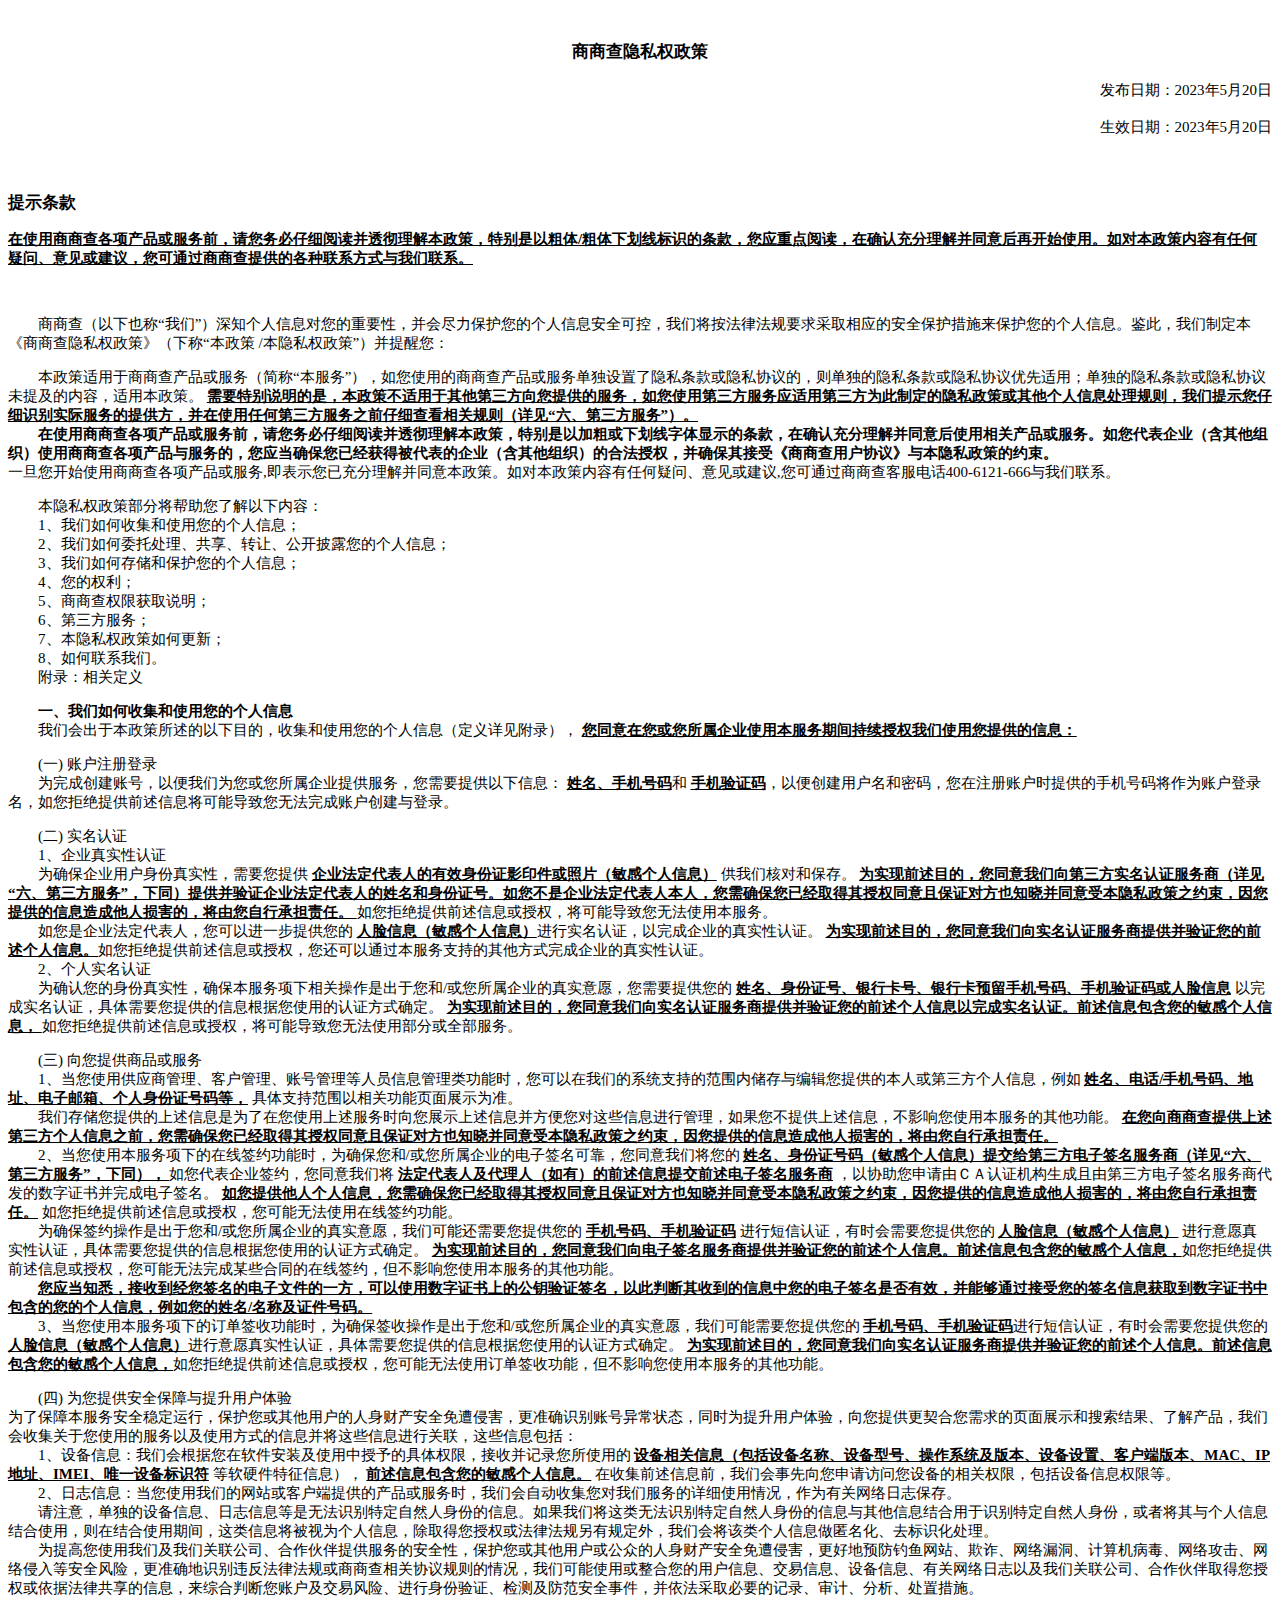
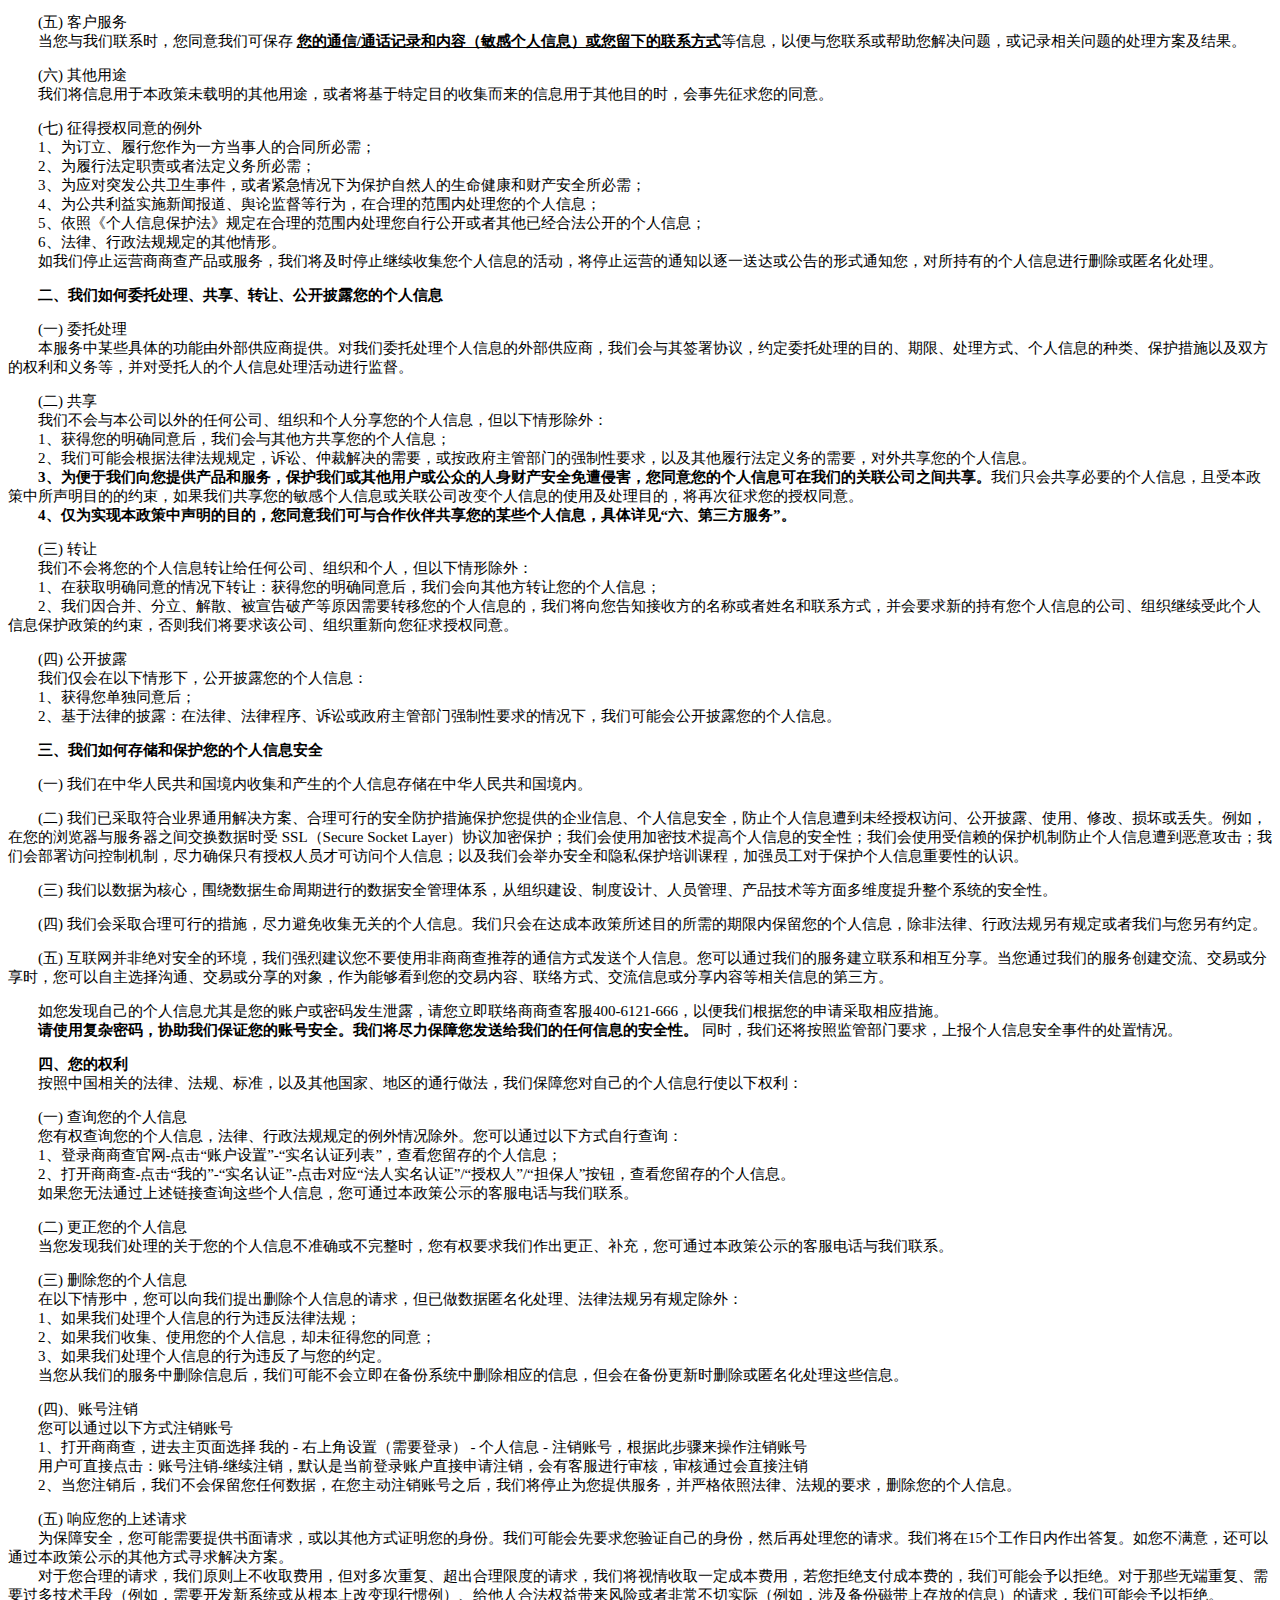
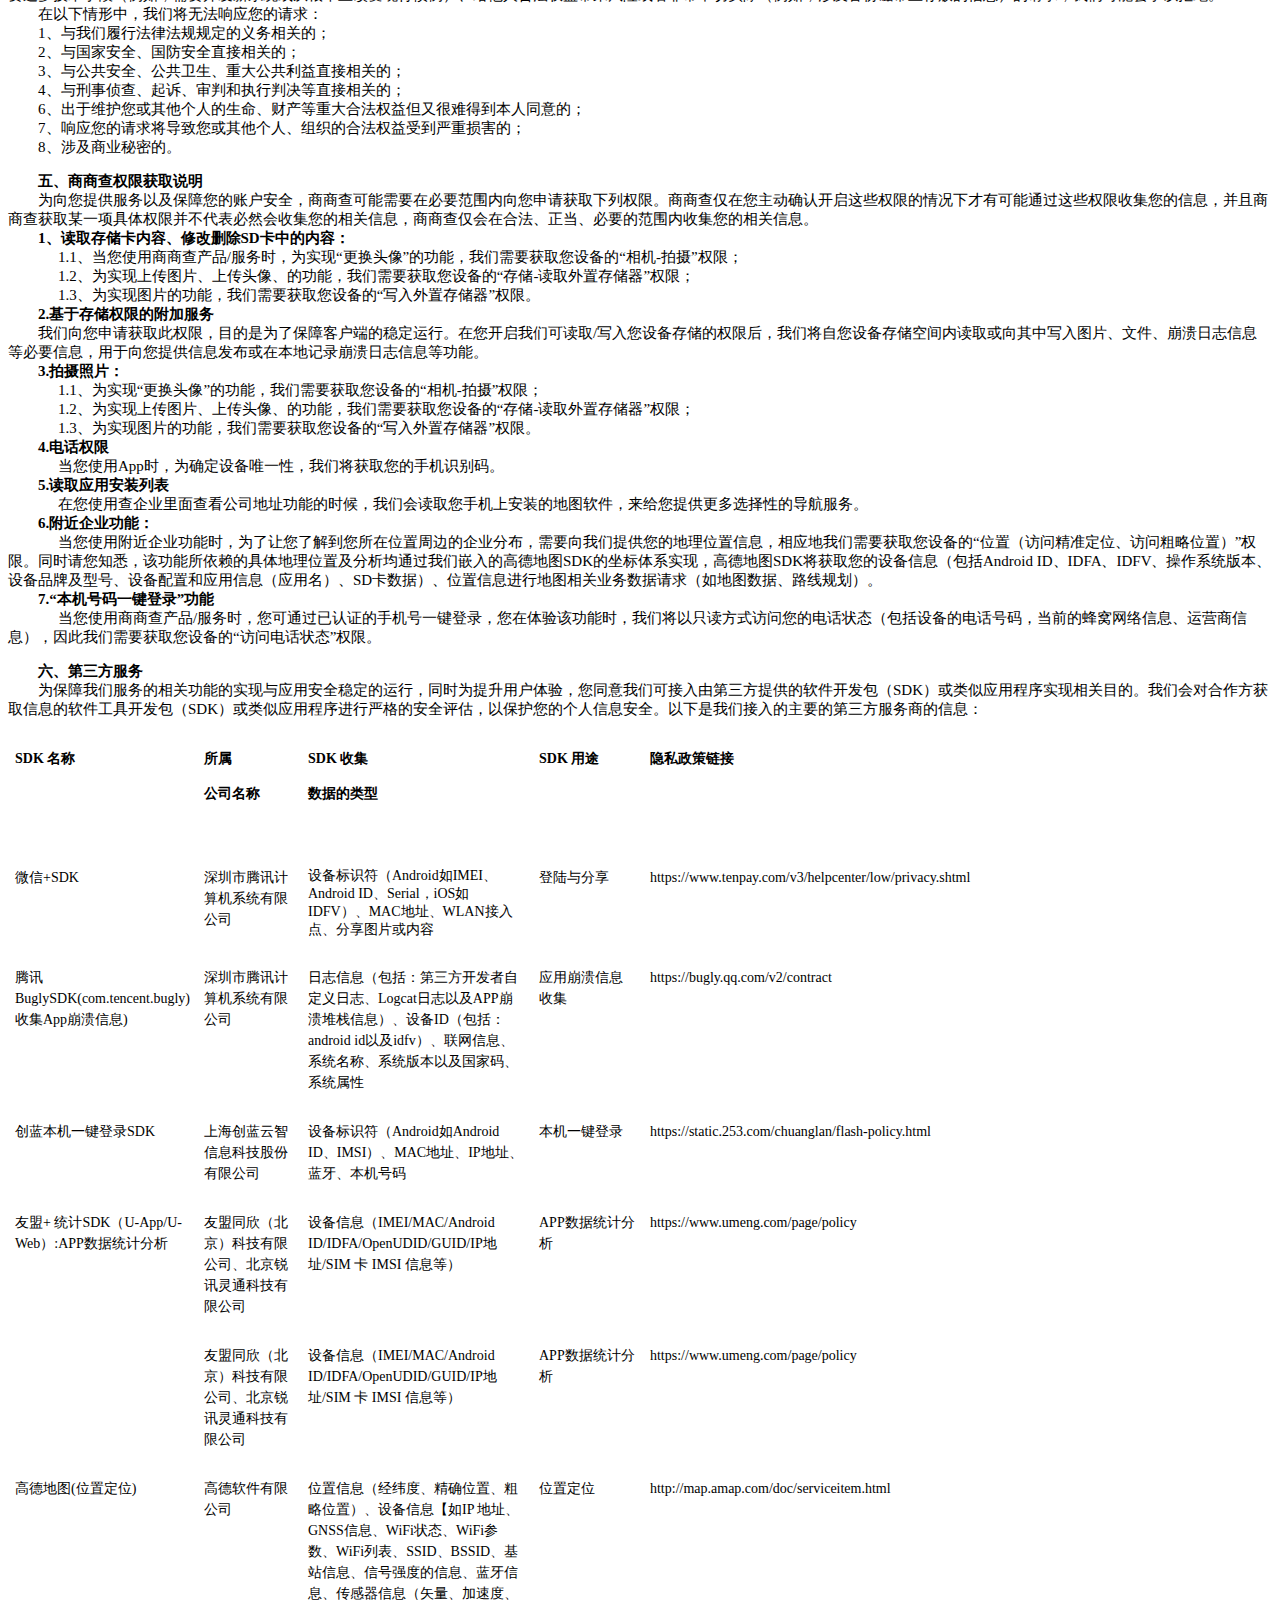
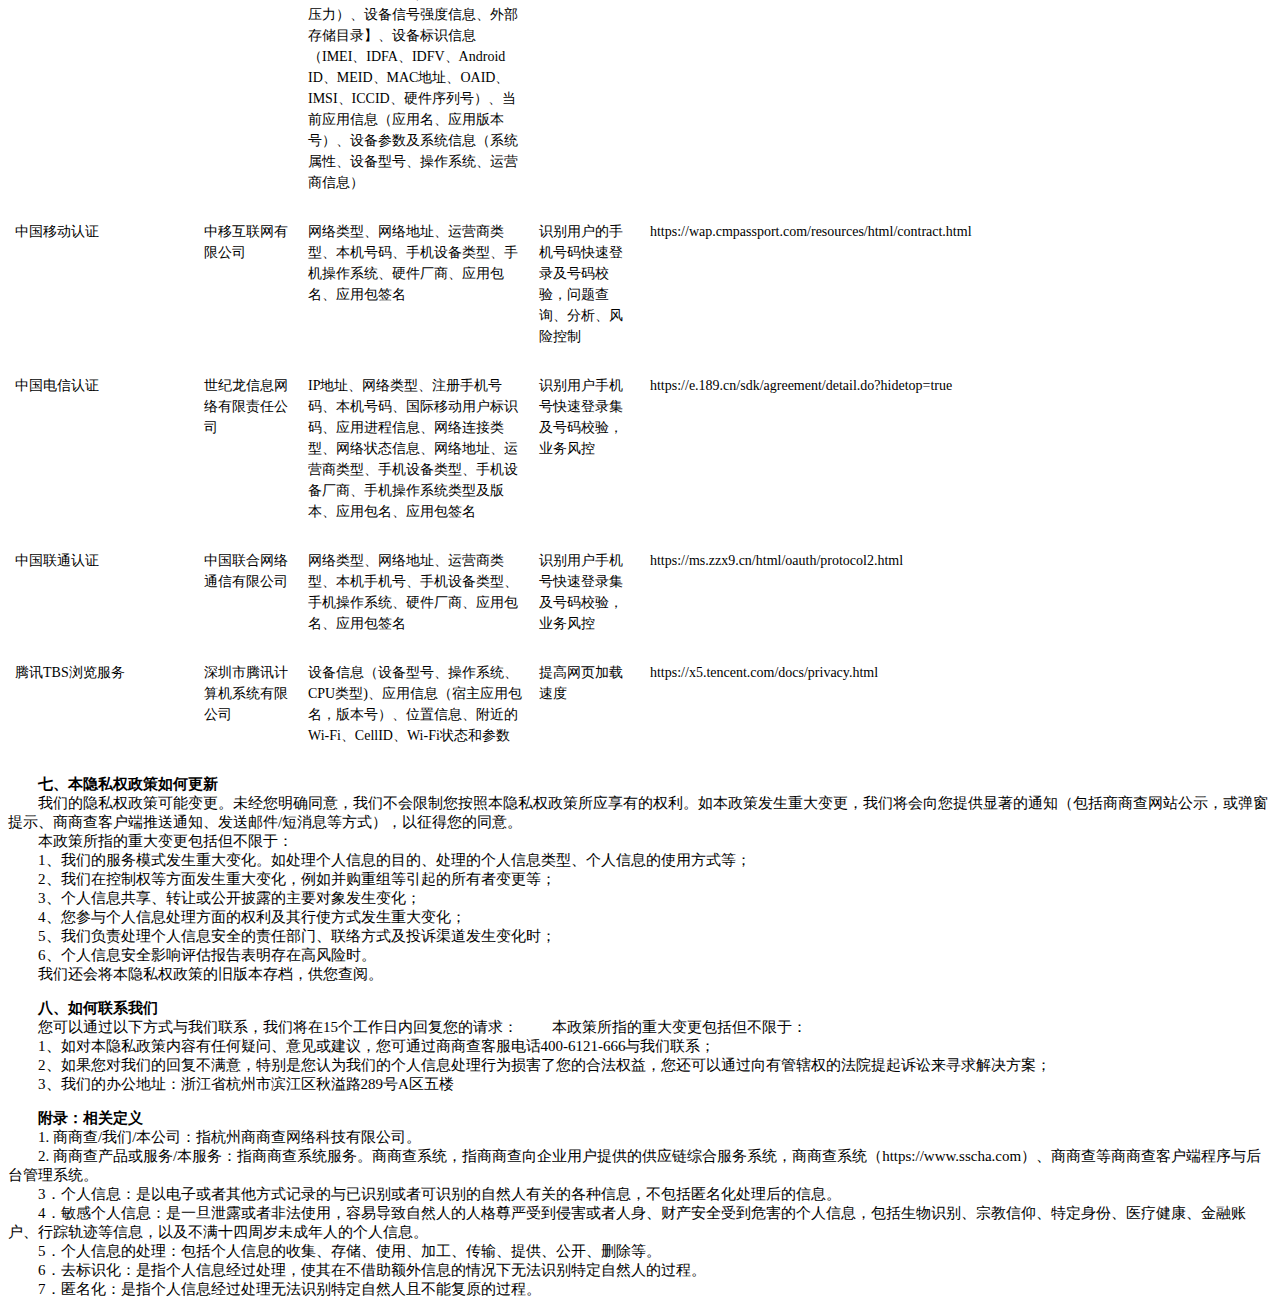
<file: privacy_policy.html>
<!DOCTYPE html>
<html lang="en">

<head>
    <meta charset="UTF-8" />
    <meta http-equiv="X-UA-Compatible" content="IE=edge" />
    <meta name="viewport" content="width=device-width, initial-scale=1.0" />
    <title>隐私协议</title>
</head>

<body>
    <p style="text-align: center; font-size: medium;margin-top: 40px;">
        <strong><span style="font-family: 微软雅黑; font-size: 17px">商商查隐私权政策</span></strong><strong></strong>
    </p>
    <p style="text-align: right; font-family: 微软雅黑; font-size: 15px; line-height: 22px">
        <span style="font-size: 15px">发布日期</span><span style="font-size: 15px"><span
                style="font-family: 微软雅黑">：</span>2023</span><span style="font-size: 15px">年</span><span
            style="font-size: 15px">5</span><span style="font-size: 15px">月</span><span
            style="font-size: 15px">20</span><span style="font-size: 15px">日</span>
    </p>
    <p style="text-align: right; font-family: 微软雅黑; font-size: 15px; line-height: 22px">
        <span style="font-size: 15px">生效日期</span><span style="font-size: 15px">：</span><span
            style="font-size: 15px">2023</span><span style="font-size: 15px">年</span><span
            style="font-size: 15px">5</span><span style="font-size: 15px">月</span><span
            style="font-size: 15px">20</span><span style="font-size: 15px">日</span>
    </p>
    <p style="text-align: right; font-family: 微软雅黑; font-size: 15px; line-height: 22px">
        <span style="font-size: 15px">&nbsp;</span>
    </p>
    <p style="font-size: medium">
        <strong><span style="font-family: 微软雅黑; font-size: 17px">提示条款</span></strong><strong></strong>
    </p>
    <p style="font-family: 微软雅黑; font-size: 15px;">
        <strong><span style="text-decoration: underline"><span style="font-size: 15px"><span
                        style="font-family: 微软雅黑">在使⽤商商查各项产品或服务前，请您务必仔细阅读并透彻理解本政策，特别是以粗体</span>/粗体下划线标识的条款，您应重点阅读，在确认充分理解并同意后再开始使⽤。如对本政策内容有任何疑问、意⻅或建议，您可通过商商查提供的各种联系⽅式与我们联系。</span></span></strong><strong><span
                style="text-decoration: underline"></span></strong>
    </p>
    <p style="font-family: 微软雅黑; font-size: 15px" class="" data-tools-id="35286">
        <span style="font-size: 15px">&nbsp;</span>
    </p>

    <p style="font-family: 微软雅黑; font-size: 15px;text-indent: 30px;">
        <span style="font-size: 15px">
            <span
                style="font-family: 微软雅黑">商商查（以下也称“我们”）深知个人信息对您的重要性，并会尽力保护您的个人信息安全可控，我们将按法律法规要求采取相应的安全保护措施来保护您的个人信息。鉴此，我们制定本《商商查隐私权政策》（下称“本政策
                /本隐私权政策”）并提醒您：</span>

        </span>
    </p>





    <p style="font-family: 微软雅黑; font-size: 15px;text-indent: 30px;">
        <span style="font-size: 15px">
            <span
                style="font-family: 微软雅黑">本政策适用于商商查产品或服务（简称“本服务”），如您使用的商商查产品或服务单独设置了隐私条款或隐私协议的，则单独的隐私条款或隐私协议优先适用；单独的隐私条款或隐私协议未提及的内容，适用本政策。
            </span>
        </span>
        <strong>
            <span style="text-decoration: underline">
                <span style="font-size: 15px">
                    <span
                        style="font-family: 微软雅黑">需要特别说明的是，本政策不适用于其他第三方向您提供的服务，如您使用第三方服务应适用第三方为此制定的隐私政策或其他个人信息处理规则，我们提示您仔细识别实际服务的提供方，并在使用任何第三方服务之前仔细查看相关规则（详见“六、第三方服务”）。
                    </span>
                </span>
        </strong>
        <strong>
            <span style="text-decoration: underline">
                <span
                    style="text-indent: 30px;display: inline-block;">在使用商商查各项产品或服务前，请您务必仔细阅读并透彻理解本政策，特别是以加粗或下划线字体显示的条款，在确认充分理解并同意后使用相关产品或服务。如您代表企业（含其他组织）使用商商查各项产品与服务的，您应当确保您已经获得被代表的企业（含其他组织）的合法授权，并确保其接受《商商查用户协议》与本隐私政策的约束。
                </span>
            </span>
        </strong>
        <span>一旦您开始使用商商查各项产品或服务,即表示您已充分理解并同意本政策。如对本政策内容有任何疑问、意见或建议,您可通过商商查客服电话400-6121-666与我们联系。</span>
    </p>
    <p style="font-family: 微软雅黑; font-size: 15px;text-indent: 30px;">
        <span style="font-size: 15px;font-family: 微软雅黑;text-indent: 30px;">
            本隐私权政策部分将帮助您了解以下内容：
        </span>
        </br>
        <span style=" font-size: 15px;font-family: 微软雅黑 ;text-indent: 30px;display: inline-block;">
            1、我们如何收集和使用您的个人信息；</span>
        </br>
        <span style=" font-size: 15px;font-family: 微软雅黑 ;text-indent: 30px;display: inline-block;">
            2、我们如何委托处理、共享、转让、公开披露您的个人信息；</span>
        </br>
        <span style=" font-size: 15px;font-family: 微软雅黑 ;text-indent: 30px;display: inline-block;">
            3、我们如何存储和保护您的个人信息；</span>
        </br>
        <span style=" font-size: 15px;font-family: 微软雅黑 ;text-indent: 30px;display: inline-block;">
            4、您的权利；</span>
        </br>
        <span style=" font-size: 15px;font-family: 微软雅黑 ;text-indent: 30px;display: inline-block;">
            5、商商查权限获取说明；</span>
        </br>
        <span style=" font-size: 15px;font-family: 微软雅黑 ;text-indent: 30px;display: inline-block;">
            6、第三方服务；</span>
        </br>
        <span style=" font-size: 15px;font-family: 微软雅黑 ;text-indent: 30px;display: inline-block;">
            7、本隐私权政策如何更新；</span>
        </br>
        <span style=" font-size: 15px;font-family: 微软雅黑 ;text-indent: 30px;display: inline-block;">
            8、如何联系我们。</span>
        </br>
        <span style=" font-size: 15px;font-family: 微软雅黑 ;text-indent: 30px;display: inline-block;">
            附录：相关定义</span>
        </span>

    </p>
    <p style="font-family: 微软雅黑; font-size: 15px;text-indent: 30px;">
        <strong> 一、我们如何收集和使用您的个人信息</strong></br>
        <span
            style="font-family: 微软雅黑; font-size: 15px;display: inline-block;">我们会出于本政策所述的以下目的，收集和使用您的个人信息（定义详见附录），</span>
        <strong style="text-decoration: underline;">
            您同意在您或您所属企业使用本服务期间持续授权我们使用您提供的信息：
        </strong>
    </p>
    <p style="font-family: 微软雅黑; font-size: 15px; text-indent: 30px;">

    </p>
    <p style="font-family: 微软雅黑; font-size: 15px; text-indent: 30px;">
        <span style="font-family: 微软雅黑; font-size: 15px;">(一) 账户注册登录</span></br>
        <span
            style="font-family: 微软雅黑; font-size: 15px;text-indent: 30px;display: inline-block;">为完成创建账号，以便我们为您或您所属企业提供服务，您需要提供以下信息：
            <strong style="text-decoration: underline;font-family: 微软雅黑; font-size: 15px;">姓名、手机号码</strong>和
            <strong style="text-decoration: underline;font-family: 微软雅黑; font-size: 15px;">
                手机验证码</strong>，以便创建用户名和密码，您在注册账户时提供的手机号码将作为账户登录名，如您拒绝提供前述信息将可能导致您无法完成账户创建与登录。</span></br>

    </p>

    <p style="font-family: 微软雅黑; font-size: 15px;text-indent: 30px;">
        <span>(二) 实名认证</span></br>
        <span style="text-indent: 30px;display: inline-block;">1、企业真实性认证</span></br>
        <span style="text-indent: 30px;display: inline-block;">为确保企业用户身份真实性，需要您提供
            <strong style="text-decoration: underline;">企业法定代表人的有效身份证影印件或照片（敏感个人信息）</strong>
            供我们核对和保存。
            <strong style="text-decoration: underline;">
                为实现前述目的，您同意我们向第三方实名认证服务商（详见“六、第三方服务”，下同）提供并验证企业法定代表人的姓名和身份证号。如您不是企业法定代表人本人，您需确保您已经取得其授权同意且保证对方也知晓并同意受本隐私政策之约束，因您提供的信息造成他人损害的，将由您自行承担责任。
            </strong>如您拒绝提供前述信息或授权，将可能导致您无法使用本服务。
        </span>
        </br>
        <span style="text-indent: 30px;display: inline-block;">如您是企业法定代表人，您可以进一步提供您的
            <strong style="text-decoration: underline;">人脸信息（敏感个人信息）</strong>进行实名认证，以完成企业的真实性认证。
            <strong
                style="text-decoration: underline;">为实现前述目的，您同意我们向实名认证服务商提供并验证您的前述个人信息。</strong>如您拒绝提供前述信息或授权，您还可以通过本服务支持的其他方式完成企业的真实性认证。
        </span>
        <span style="text-indent: 30px;display: inline-block;">2、个人实名认证</span></br>
        <span style="text-indent: 30px;display: inline-block;">为确认您的身份真实性，确保本服务项下相关操作是出于您和/或您所属企业的真实意愿，您需要提供您的
            <strong style="text-decoration: underline;">姓名、身份证号、银行卡号、银行卡预留手机号码、手机验证码或人脸信息</strong>
            以完成实名认证，具体需要您提供的信息根据您使用的认证方式确定。
            <strong style="text-decoration: underline;">
                为实现前述目的，您同意我们向实名认证服务商提供并验证您的前述个人信息以完成实名认证。前述信息包含您的敏感个人信息，
            </strong> 如您拒绝提供前述信息或授权，将可能导致您无法使用部分或全部服务。
        </span>
    </p>

    <p style="font-family: 微软雅黑; font-size: 15px; text-indent: 30px;">
        <span style="font-family: 微软雅黑; font-size: 15px;">(三) 向您提供商品或服务</span></br>
        <span style="font-family: 微软雅黑; font-size: 15px; text-indent: 30px; display: inline-block;">
            1、当您使用供应商管理、客户管理、账号管理等人员信息管理类功能时，您可以在我们的系统支持的范围内储存与编辑您提供的本人或第三方个人信息，例如
            <strong style="text-decoration: underline;">姓名、电话/手机号码、地址、电子邮箱、个人身份证号码等，</strong>
            具体支持范围以相关功能页面展示为准。</br>
            <span style="text-indent: 30px;display: inline-block;">
                我们存储您提供的上述信息是为了在您使用上述服务时向您展示上述信息并方便您对这些信息进行管理，如果您不提供上述信息，不影响您使用本服务的其他功能。
                <strong
                    style="text-decoration: underline;">在您向商商查提供上述第三方个人信息之前，您需确保您已经取得其授权同意且保证对方也知晓并同意受本隐私政策之约束，因您提供的信息造成他人损害的，将由您自行承担责任。</strong>
            </span>
        </span>

        <span style="text-indent: 30px;display: inline-block;">
            2、当您使用本服务项下的在线签约功能时，为确保您和/或您所属企业的电子签名可靠，您同意我们将您的
            <strong style="text-decoration: underline;">姓名、身份证号码（敏感个人信息）提交给第三方电子签名服务商（详见“六、第三方服务”，下同），
            </strong>
            如您代表企业签约，您同意我们将
            <strong style="text-decoration: underline;">法定代表人及代理人（如有）的前述信息提交前述电子签名服务商</strong>
            ，以协助您申请由ＣＡ认证机构生成且由第三方电子签名服务商代发的数字证书并完成电子签名。
            <strong
                style="text-decoration: underline;">如您提供他人个人信息，您需确保您已经取得其授权同意且保证对方也知晓并同意受本隐私政策之约束，因您提供的信息造成他人损害的，将由您自行承担责任。</strong>
            如您拒绝提供前述信息或授权，您可能无法使用在线签约功能。
            </br>
            <span style="text-indent: 30px;display: inline-block;">
                为确保签约操作是出于您和/或您所属企业的真实意愿，我们可能还需要您提供您的
                <strong style="text-decoration: underline;">手机号码、手机验证码</strong>
                进行短信认证，有时会需要您提供您的
                <strong style="text-decoration: underline;">人脸信息（敏感个人信息）</strong>
                进行意愿真实性认证，具体需要您提供的信息根据您使用的认证方式确定。
                <strong
                    style="text-decoration: underline;">为实现前述目的，您同意我们向电子签名服务商提供并验证您的前述个人信息。前述信息包含您的敏感个人信息，</strong>如您拒绝提供前述信息或授权，您可能无法完成某些合同的在线签约，但不影响您使用本服务的其他功能。
            </span>
            <span style="text-indent: 30px;display: inline-block;">
                <strong
                    style="text-decoration: underline;">您应当知悉，接收到经您签名的电子文件的一方，可以使用数字证书上的公钥验证签名，以此判断其收到的信息中您的电子签名是否有效，并能够通过接受您的签名信息获取到数字证书中包含的您的个人信息，例如您的姓名/名称及证件号码。</strong>
            </span>
        </span>
        <span style="text-indent: 30px;display: inline-block;">3、当您使用本服务项下的订单签收功能时，为确保签收操作是出于您和/或您所属企业的真实意愿，我们可能需要您提供您的
            <strong style="text-decoration: underline;">手机号码、手机验证码</strong>进行短信认证，有时会需要您提供您的
            <strong style="text-decoration: underline;">人脸信息（敏感个人信息）</strong>进行意愿真实性认证，具体需要您提供的信息根据您使用的认证方式确定。
            <strong
                style="text-decoration: underline;">为实现前述目的，您同意我们向实名认证服务商提供并验证您的前述个人信息。前述信息包含您的敏感个人信息，</strong>如您拒绝提供前述信息或授权，您可能无法使用订单签收功能，但不影响您使用本服务的其他功能。
        </span>
    </p>
    <p style="font-family: 微软雅黑; font-size: 15px; text-indent: 30px;">
        <span>(四) 为您提供安全保障与提升用户体验</span></br>
        为了保障本服务安全稳定运行，保护您或其他用户的人身财产安全免遭侵害，更准确识别账号异常状态，同时为提升用户体验，向您提供更契合您需求的页面展示和搜索结果、了解产品，我们会收集关于您使用的服务以及使用方式的信息并将这些信息进行关联，这些信息包括：
        </br>
        <span style="text-indent: 30px;display: inline-block;">1、设备信息：我们会根据您在软件安装及使用中授予的具体权限，接收并记录您所使用的</span>
        <strong style="text-decoration: underline;">设备相关信息（包括设备名称、设备型号、操作系统及版本、设备设置、客户端版本、MAC、IP地址、IMEI、唯一设备标识符</strong>
        等软硬件特征信息），
        <strong style="text-decoration: underline;">前述信息包含您的敏感个人信息。</strong>
        在收集前述信息前，我们会事先向您申请访问您设备的相关权限，包括设备信息权限等。
        </br>

        <span style="text-indent: 30px;display: inline-block;">
            2、日志信息：当您使用我们的网站或客户端提供的产品或服务时，我们会自动收集您对我们服务的详细使用情况，作为有关网络日志保存。</span>
        <span style="text-indent: 30px;display: inline-block;">
            请注意，单独的设备信息、日志信息等是无法识别特定自然人身份的信息。如果我们将这类无法识别特定自然人身份的信息与其他信息结合用于识别特定自然人身份，或者将其与个人信息结合使用，则在结合使用期间，这类信息将被视为个人信息，除取得您授权或法律法规另有规定外，我们会将该类个人信息做匿名化、去标识化处理。</span>
        <span style="text-indent: 30px;display: inline-block;">
            为提高您使用我们及我们关联公司、合作伙伴提供服务的安全性，保护您或其他用户或公众的人身财产安全免遭侵害，更好地预防钓鱼网站、欺诈、网络漏洞、计算机病毒、网络攻击、网络侵入等安全风险，更准确地识别违反法律法规或商商查相关协议规则的情况，我们可能使用或整合您的用户信息、交易信息、设备信息、有关网络日志以及我们关联公司、合作伙伴取得您授权或依据法律共享的信息，来综合判断您账户及交易风险、进行身份验证、检测及防范安全事件，并依法采取必要的记录、审计、分析、处置措施。</span>
    </p>


    <p style="font-family: 微软雅黑; font-size: 15px; text-indent: 30px;">
        <span>(五) 客户服务</span></br>
        <span style="text-indent: 30px;display: inline-block;">
            当您与我们联系时，您同意我们可保存 <strong
                style="text-decoration: underline;">您的通信/通话记录和内容（敏感个人信息）或您留下的联系方式</strong>等信息，以便与您联系或帮助您解决问题，或记录相关问题的处理方案及结果。
        </span>
    </p>

    <p style="font-family: 微软雅黑; font-size: 15px; text-indent: 30px;">
        <span>(六) 其他用途</span></br>
        <span
            style="text-indent: 30px;display: inline-block;">我们将信息用于本政策未载明的其他用途，或者将基于特定目的收集而来的信息用于其他目的时，会事先征求您的同意。</span>
    </p>


    <p style="font-family: 微软雅黑; font-size: 15px; text-indent: 30px;">
        <span>(七) 征得授权同意的例外</span></br>
        <span style=" text-indent: 30px;display: inline-block;">1、为订立、履行您作为一方当事人的合同所必需；</span></br>
        <span style="text-indent: 30px;display: inline-block;">2、为履行法定职责或者法定义务所必需；</span></br>
        <span style="text-indent: 30px;display: inline-block;">3、为应对突发公共卫生事件，或者紧急情况下为保护自然人的生命健康和财产安全所必需；</span></br>
        <span style="text-indent: 30px;display: inline-block;">4、为公共利益实施新闻报道、舆论监督等行为，在合理的范围内处理您的个人信息；</span></br>
        <span style="text-indent: 30px;display: inline-block;">5、依照《个人信息保护法》规定在合理的范围内处理您自行公开或者其他已经合法公开的个人信息；</span></br>
        <span style="text-indent: 30px;display: inline-block;">6、法律、行政法规规定的其他情形。</span></br>
        <span
            style="text-indent: 30px;display: inline-block;">如我们停止运营商商查产品或服务，我们将及时停止继续收集您个人信息的活动，将停止运营的通知以逐一送达或公告的形式通知您，对所持有的个人信息进行删除或匿名化处理。</span>
    </p>

    <p style="font-family: 微软雅黑; font-size: 15px; text-indent: 30px;">
        <strong><span>二、我们如何委托处理、共享、转让、公开披露您的个人信息</span></br></strong>
    </p>

    <p style="font-family: 微软雅黑; font-size: 15px; text-indent: 30px;">
        <span>(一) 委托处理</span></br>
        <span
            style="text-indent: 30px;display: inline-block;">本服务中某些具体的功能由外部供应商提供。对我们委托处理个人信息的外部供应商，我们会与其签署协议，约定委托处理的目的、期限、处理方式、个人信息的种类、保护措施以及双方的权利和义务等，并对受托人的个人信息处理活动进行监督。</span>
    </p>
    <p style="font-family: 微软雅黑; font-size: 15px; text-indent: 30px;">
        <span>(二) 共享</span></br>
        <span style="text-indent: 30px;display: inline-block;">我们不会与本公司以外的任何公司、组织和个人分享您的个人信息，但以下情形除外：</span></br>
        <span style=" text-indent: 30px;display: inline-block;">1、获得您的明确同意后，我们会与其他方共享您的个人信息；</span></br>
        <span
            style="text-indent: 30px;display: inline-block;">2、我们可能会根据法律法规规定，诉讼、仲裁解决的需要，或按政府主管部门的强制性要求，以及其他履行法定义务的需要，对外共享您的个人信息。</span></br>
        <span
            style="text-indent: 30px;display: inline-block;"><strong>3、为便于我们向您提供产品和服务，保护我们或其他用户或公众的人身财产安全免遭侵害，您同意您的个人信息可在我们的关联公司之间共享。</strong>我们只会共享必要的个人信息，且受本政策中所声明目的的约束，如果我们共享您的敏感个人信息或关联公司改变个人信息的使用及处理目的，将再次征求您的授权同意。</span></br>
        <span
            style="text-indent: 30px;display: inline-block;"><strong>4、仅为实现本政策中声明的目的，您同意我们可与合作伙伴共享您的某些个人信息，具体详见“六、第三方服务”。</strong></span></br>

    </p>
    <p style="font-family: 微软雅黑; font-size: 15px; text-indent: 30px;">
        <span>(三) 转让 </span></br>
        <span style=" text-indent: 30px;display: inline-block;">我们不会将您的个人信息转让给任何公司、组织和个人，但以下情形除外：</span></br>
        <span style="text-indent: 30px;display: inline-block;">1、在获取明确同意的情况下转让：获得您的明确同意后，我们会向其他方转让您的个人信息； </span></br>
        <span
            style="text-indent: 30px;display: inline-block;">2、我们因合并、分立、解散、被宣告破产等原因需要转移您的个人信息的，我们将向您告知接收方的名称或者姓名和联系方式，并会要求新的持有您个人信息的公司、组织继续受此个人信息保护政策的约束，否则我们将要求该公司、组织重新向您征求授权同意。
        </span></br>
    </p>
    <p style="font-family: 微软雅黑; font-size: 15px; text-indent: 30px;">
        <span>(四) 公开披露 </span></br>
        <span style=" text-indent: 30px;display: inline-block;">我们仅会在以下情形下，公开披露您的个人信息：</span></br>
        <span style="text-indent: 30px;display: inline-block;">1、获得您单独同意后； </span></br>
        <span style="text-indent: 30px;display: inline-block;">2、基于法律的披露：在法律、法律程序、诉讼或政府主管部门强制性要求的情况下，我们可能会公开披露您的个人信息。
        </span></br>
    </p>


    <p style="font-family: 微软雅黑; font-size: 15px; text-indent: 30px;">
        <strong><span>三、我们如何存储和保护您的个人信息安全</span></br></strong>
    </p>

    <p style="font-family: 微软雅黑; font-size: 15px; text-indent: 30px;">
        <span>(一) 我们在中华人民共和国境内收集和产生的个人信息存储在中华人民共和国境内。 </span></br>
    </p>
    <p style="font-family: 微软雅黑; font-size: 15px; text-indent: 30px;">
        <span>(二) 我们已采取符合业界通用解决方案、合理可行的安全防护措施保护您提供的企业信息、个人信息安全，防止个人信息遭到未经授权访问、公开披露、使用、修改、损坏或丢失。例如，在您的浏览器与服务器之间交换数据时受
            SSL（Secure Socket
            Layer）协议加密保护；我们会使用加密技术提高个人信息的安全性；我们会使用受信赖的保护机制防止个人信息遭到恶意攻击；我们会部署访问控制机制，尽力确保只有授权人员才可访问个人信息；以及我们会举办安全和隐私保护培训课程，加强员工对于保护个人信息重要性的认识。
        </span></br>
    </p>
    <p style="font-family: 微软雅黑; font-size: 15px; text-indent: 30px;">
        <span>(三) 我们以数据为核心，围绕数据生命周期进行的数据安全管理体系，从组织建设、制度设计、人员管理、产品技术等方面多维度提升整个系统的安全性。 </span></br>
    </p>
    <p style="font-family: 微软雅黑; font-size: 15px; text-indent: 30px;">
        <span>(四) 我们会采取合理可行的措施，尽力避免收集无关的个人信息。我们只会在达成本政策所述目的所需的期限内保留您的个人信息，除非法律、行政法规另有规定或者我们与您另有约定。</span></br>
    </p>
    <p style="font-family: 微软雅黑; font-size: 15px; text-indent: 30px;">
        <span>(五)
            互联网并非绝对安全的环境，我们强烈建议您不要使用非商商查推荐的通信方式发送个人信息。您可以通过我们的服务建立联系和相互分享。当您通过我们的服务创建交流、交易或分享时，您可以自主选择沟通、交易或分享的对象，作为能够看到您的交易内容、联络方式、交流信息或分享内容等相关信息的第三方。</span></br>
    </p>
    <p style="font-family: 微软雅黑; font-size: 15px; text-indent: 30px;">
        <span>如您发现自己的个人信息尤其是您的账户或密码发生泄露，请您立即联络商商查客服400-6121-666，以便我们根据您的申请采取相应措施。</span></br>
        <span
            style="text-indent: 30px;display: inline-block;"><strong>请使用复杂密码，协助我们保证您的账号安全。我们将尽力保障您发送给我们的任何信息的安全性。</strong></span>
        <span>同时，我们还将按照监管部门要求，上报个人信息安全事件的处置情况。</span>
    </p>

    <p style="font-family: 微软雅黑; font-size: 15px; text-indent: 30px;">
        <strong><span>四、您的权利</span></br></strong>
        <span style="text-indent: 30px;display: inline-block;">按照中国相关的法律、法规、标准，以及其他国家、地区的通行做法，我们保障您对自己的个人信息行使以下权利：
        </span></br>
    </p>

    <p style="font-family: 微软雅黑; font-size: 15px; text-indent: 30px;">
        <span>(一) 查询您的个人信息 </span></br>
        <span style=" text-indent: 30px;display: inline-block;">您有权查询您的个人信息，法律、行政法规规定的例外情况除外。您可以通过以下方式自行查询：</span></br>
        <span style="text-indent: 30px;display: inline-block;">1、登录商商查官网-点击“账户设置”-“实名认证列表”，查看您留存的个人信息；</span></br>
        <span
            style="text-indent: 30px;display: inline-block;">2、打开商商查-点击“我的”-“实名认证”-点击对应“法人实名认证”/“授权人”/“担保人”按钮，查看您留存的个人信息。</span></br>
        <span style="text-indent: 30px;display: inline-block;">如果您无法通过上述链接查询这些个人信息，您可通过本政策公示的客服电话与我们联系。</span></br>
    </p>

    <p style="font-family: 微软雅黑; font-size: 15px; text-indent: 30px;">
        <span>(二) 更正您的个人信息 </span></br>
        <span
            style=" text-indent: 30px;display: inline-block;">当您发现我们处理的关于您的个人信息不准确或不完整时，您有权要求我们作出更正、补充，您可通过本政策公示的客服电话与我们联系。</span></br>
    </p>

    <p style="font-family: 微软雅黑; font-size: 15px; text-indent: 30px;">
        <span>(三) 删除您的个人信息 </span></br>
        <span
            style=" text-indent: 30px;display: inline-block;">在以下情形中，您可以向我们提出删除个人信息的请求，但已做数据匿名化处理、法律法规另有规定除外：</span></br>
        <span style="text-indent: 30px;display: inline-block;">1、如果我们处理个人信息的行为违反法律法规；</span></br>
        <span style="text-indent: 30px;display: inline-block;">2、如果我们收集、使用您的个人信息，却未征得您的同意； </span></br>
        <span style="text-indent: 30px;display: inline-block;">3、如果我们处理个人信息的行为违反了与您的约定。 </span></br>
        <span
            style="text-indent: 30px;display: inline-block;">当您从我们的服务中删除信息后，我们可能不会立即在备份系统中删除相应的信息，但会在备份更新时删除或匿名化处理这些信息。
        </span></br>

    </p>
    <p style="font-family: 微软雅黑; font-size: 15px; text-indent: 30px;">
        <span>(四)、账号注销</span></br>
        <span style="text-indent: 30px;display: inline-block;">您可以通过以下方式注销账号 </span></br>
        <span style="text-indent: 30px;display: inline-block;">1、打开商商查，进去主页面选择 我的 - 右上角设置（需要登录） - 个人信息 -
            注销账号，根据此步骤来操作注销账号</span></br>
        <span
            style="text-indent: 30px;display: inline-block;">用户可直接点击：账号注销-继续注销，默认是当前登录账户直接申请注销，会有客服进行审核，审核通过会直接注销</span></br>
        <span
            style="text-indent: 30px;display: inline-block;">2、当您注销后，我们不会保留您任何数据，在您主动注销账号之后，我们将停止为您提供服务，并严格依照法律、法规的要求，删除您的个人信息。</span></br>
    </p>

    <p style="font-family: 微软雅黑; font-size: 15px; text-indent: 30px;">
        <span>(五) 响应您的上述请求 </span></br>
        <span
            style=" text-indent: 30px;display: inline-block;">为保障安全，您可能需要提供书面请求，或以其他方式证明您的身份。我们可能会先要求您验证自己的身份，然后再处理您的请求。我们将在15个工作日内作出答复。如您不满意，还可以通过本政策公示的其他方式寻求解决方案。</span></br>
        <span
            style="text-indent: 30px;display: inline-block;">对于您合理的请求，我们原则上不收取费用，但对多次重复、超出合理限度的请求，我们将视情收取一定成本费用，若您拒绝支付成本费的，我们可能会予以拒绝。对于那些无端重复、需要过多技术手段（例如，需要开发新系统或从根本上改变现行惯例）、给他人合法权益带来风险或者非常不切实际（例如，涉及备份磁带上存放的信息）的请求，我们可能会予以拒绝。</span></br>
        <span style="text-indent: 30px;display: inline-block;">在以下情形中，我们将无法响应您的请求： </span></br>
        <span style="text-indent: 30px;display: inline-block;">1、与我们履行法律法规规定的义务相关的；</span></br>
        <span style="text-indent: 30px;display: inline-block;">2、与国家安全、国防安全直接相关的；</span></br>

        <span style="text-indent: 30px;display: inline-block;">3、与公共安全、公共卫生、重大公共利益直接相关的； </span></br>

        <span style="text-indent: 30px;display: inline-block;">4、与刑事侦查、起诉、审判和执行判决等直接相关的； </span></br>

        <span style="text-indent: 30px;display: inline-block;">6、出于维护您或其他个人的生命、财产等重大合法权益但又很难得到本人同意的； </span></br>

        <span style="text-indent: 30px;display: inline-block;">7、响应您的请求将导致您或其他个人、组织的合法权益受到严重损害的； </span></br>
        <span style="text-indent: 30px;display: inline-block;">8、涉及商业秘密的。 </span></br>


    </p>
    <p style="font-family: 微软雅黑; font-size: 15px; text-indent: 30px;">
        <strong><span>五、商商查权限获取说明</span></br></strong>
        <span
            style="text-indent: 30px;display: inline-block;">为向您提供服务以及保障您的账户安全，商商查可能需要在必要范围内向您申请获取下列权限。商商查仅在您主动确认开启这些权限的情况下才有可能通过这些权限收集您的信息，并且商商查获取某一项具体权限并不代表必然会收集您的相关信息，商商查仅会在合法、正当、必要的范围内收集您的相关信息。</span>
        <span style="text-indent: 30px;display: inline-block;"><strong>1、读取存储卡内容、修改删除SD卡中的内容：</strong></span></br>
        <span
            style="text-indent: 50px;display: inline-block;">1.1、当您使用商商查产品/服务时，为实现“更换头像”的功能，我们需要获取您设备的“相机-拍摄”权限；</span></br>

        <span style="text-indent: 50px;display: inline-block;">1.2、为实现上传图片、上传头像、的功能，我们需要获取您设备的“存储-读取外置存储器”权限；
        </span></br>

        <span style="text-indent: 50px;display: inline-block;">1.3、为实现图片的功能，我们需要获取您设备的“写入外置存储器”权限。</span></br>

        <span style="text-indent: 30px;display: inline-block;"><strong>2.基于存储权限的附加服务</strong>
        </span></br>
        <span
            style="text-indent: 30px;display: inline-block;">我们向您申请获取此权限，目的是为了保障客户端的稳定运行。在您开启我们可读取/写入您设备存储的权限后，我们将自您设备存储空间内读取或向其中写入图片、文件、崩溃日志信息等必要信息，用于向您提供信息发布或在本地记录崩溃日志信息等功能。</span></br>
        <span style="text-indent: 30px;display: inline-block;"><strong>3.拍摄照片：</strong>

        </span></br>
        <span style="text-indent: 50px;display: inline-block;">1.1、为实现“更换头像”的功能，我们需要获取您设备的“相机-拍摄”权限；</span></br>
        <span
            style="text-indent: 50px;display: inline-block;">1.2、为实现上传图片、上传头像、的功能，我们需要获取您设备的“存储-读取外置存储器”权限；</span></br>
        <span style="text-indent: 50px;display: inline-block;">1.3、为实现图片的功能，我们需要获取您设备的“写入外置存储器”权限。</span></br>
        <span style="text-indent: 30px;display: inline-block;"><strong>4.电话权限</strong>

        </span></br>
        <span style="text-indent: 50px;display: inline-block;">当您使用App时，为确定设备唯一性，我们将获取您的手机识别码。</span></br>
        <span style="text-indent: 30px;display: inline-block;"><strong>5.读取应用安装列表</strong>

        </span></br>
        <span
            style="text-indent: 50px;display: inline-block;">在您使用查企业里面查看公司地址功能的时候，我们会读取您手机上安装的地图软件，来给您提供更多选择性的导航服务。</span></br>
        <span style="text-indent: 30px;display: inline-block;"><strong>6.附近企业功能：</strong>

        </span></br>
        <span
            style="text-indent: 50px;display: inline-block;">当您使用附近企业功能时，为了让您了解到您所在位置周边的企业分布，需要向我们提供您的地理位置信息，相应地我们需要获取您设备的“位置（访问精准定位、访问粗略位置）”权限。同时请您知悉，该功能所依赖的具体地理位置及分析均通过我们嵌入的高德地图SDK的坐标体系实现，高德地图SDK将获取您的设备信息（包括Android
            ID、IDFA、IDFV、操作系统版本、设备品牌及型号、设备配置和应用信息（应用名）、SD卡数据）、位置信息进行地图相关业务数据请求（如地图数据、路线规划）。</span></br>
        <span style="text-indent: 30px;display: inline-block;"><strong>7.“本机号码一键登录”功能</strong>

        </span></br>
        <span
            style="text-indent: 50px;display: inline-block;">当您使用商商查产品/服务时，您可通过已认证的手机号一键登录，您在体验该功能时，我们将以只读方式访问您的电话状态（包括设备的电话号码，当前的蜂窝网络信息、运营商信息），因此我们需要获取您设备的“访问电话状态”权限。</span></br>

    </p>



    <p style="font-family: 微软雅黑; font-size: 15px; text-indent: 30px;">
        <strong><span>六、第三方服务</span></br></strong>
        <span
            style="text-indent: 30px;display: inline-block;">为保障我们服务的相关功能的实现与应用安全稳定的运行，同时为提升用户体验，您同意我们可接入由第三方提供的软件开发包（SDK）或类似应用程序实现相关目的。我们会对合作方获取信息的软件工具开发包（SDK）或类似应用程序进行严格的安全评估，以保护您的个人信息安全。以下是我们接入的主要的第三方服务商的信息：</span>

    </p>



    <table cellspacing="0">
        <tbody>
            <tr class="firstRow">
                <td width="57" valign="top" style="padding: 0px 7px; border-width: 1px; border-color: windowtext;">
                    <p style="font-family: Calibri;font-size: 14px;line-height: 21px">
                        <strong><span style="font-family: 宋体;font-size: 14px">SDK <span
                                    style="font-family:宋体">名称</span></span></strong>
                    </p>
                </td>
                <td width="90" valign="top"
                    style="padding: 0px 7px; border-left: none; border-right-width: 1px; border-right-color: windowtext; border-top-width: 1px; border-top-color: windowtext; border-bottom-width: 1px; border-bottom-color: windowtext;">
                    <p style="font-family: Calibri;font-size: 14px;line-height: 21px">
                        <strong><span style="font-family: 宋体;font-size: 14px">所属</span></strong><strong></strong>
                    </p>
                    <p style="font-family: Calibri;font-size: 14px;line-height: 21px">
                        <strong><span style="font-family: 宋体;font-size: 14px">公司名称</span></strong><strong></strong>
                    </p>
                    <p style="font-family: Calibri;font-size: 14px;line-height: 21px">
                        <span style="font-size: 14px">&nbsp;</span>
                    </p>
                </td>
                <td width="217" valign="top"
                    style="padding: 0px 7px; border-left: none; border-right-width: 1px; border-right-color: windowtext; border-top-width: 1px; border-top-color: windowtext; border-bottom-width: 1px; border-bottom-color: windowtext;">
                    <p style="font-family: Calibri;font-size: 14px;line-height: 21px">
                        <strong><span style="font-family: 宋体;font-size: 14px">SDK <span
                                    style="font-family:宋体">收集</span></span></strong><strong></strong>
                    </p>
                    <p style="font-family: Calibri;font-size: 14px;line-height: 21px">
                        <strong><span style="font-family: 宋体;font-size: 14px">数据的类型</span></strong><span
                            style="font-family: 宋体;font-size: 14px">&nbsp;</span>
                    </p>
                    <p style="font-family: Calibri;font-size: 14px;line-height: 21px">
                        <span style="font-size: 14px">&nbsp;</span>
                    </p>
                </td>
                <td width="97" valign="top"
                    style="padding: 0px 7px; border-left: none; border-right-width: 1px; border-right-color: windowtext; border-top-width: 1px; border-top-color: windowtext; border-bottom-width: 1px; border-bottom-color: windowtext;">
                    <p style="font-family: Calibri;font-size: 14px;line-height: 21px">
                        <strong><span style="font-family: 宋体;font-size: 14px">SDK <span
                                    style="font-family:宋体">用途</span></span></strong><strong></strong>
                    </p>
                    <p style="font-family: Calibri;font-size: 14px;line-height: 21px">
                        <span style="font-size: 14px">&nbsp;</span>
                    </p>
                </td>
                <td width="108" valign="top"
                    style="padding: 0px 7px; border-left: none; border-right-width: 1px; border-right-color: windowtext; border-top-width: 1px; border-top-color: windowtext; border-bottom-width: 1px; border-bottom-color: windowtext;">
                    <p style="font-family: Calibri;font-size: 14px;line-height: 21px">
                        <strong><span style="font-family: 宋体;font-size: 14px">隐私政策链接</span></strong><strong></strong>
                    </p>
                    <p style="font-family: Calibri;font-size: 14px;line-height: 21px">
                        <span style="font-size: 14px">&nbsp;</span>
                    </p>
                </td>
            </tr>
            <tr>
                <td width="57" valign="top"
                    style="padding: 0px 7px; border-left-width: 1px; border-left-color: windowtext; border-right-width: 1px; border-right-color: windowtext; border-top: none; border-bottom-width: 1px; border-bottom-color: windowtext;">
                    <p style="font-family: Calibri;font-size: 14px;line-height: 21px">
                        <span style="font-family: 宋体;font-size: 14px">微信<span
                                style="font-family:Calibri">+SDK</span></span>
                    </p>
                </td>
                <td width="90" valign="top"
                    style="padding: 0px 7px; border-left: none; border-right-width: 1px; border-right-color: windowtext; border-top: none; border-bottom-width: 1px; border-bottom-color: windowtext;">
                    <p style="font-family: Calibri;font-size: 14px;line-height: 21px">
                        <span style="font-family: 宋体;font-size: 14px">深圳市腾讯计算机系统有限公司</span>
                    </p>
                </td>
                <td width="217" valign="top"
                    style="padding: 0px 7px; border-left: none; border-right-width: 1px; border-right-color: windowtext; border-top: none; border-bottom-width: 1px; border-bottom-color: windowtext;">
                    <p style="font-family: Calibri;font-size: 14px">
                        <span style="font-family: 宋体;font-size: 14px">设备标识符（Android如IMEI、Android
                            ID、Serial，iOS如IDFV）、MAC地址、WLAN接入点、分享图片或内容</span>
                    </p>
                </td>
                <td width="97" valign="top"
                    style="padding: 0px 7px; border-left: none; border-right-width: 1px; border-right-color: windowtext; border-top: none; border-bottom-width: 1px; border-bottom-color: windowtext;">
                    <p style="font-family: Calibri;font-size: 14px;line-height: 21px">
                        <span style="font-family: 宋体;font-size: 14px">登陆与分享</span>
                    </p>
                </td>
                <td width="108" valign="top"
                    style="padding: 0px 7px; border-left: none; border-right-width: 1px; border-right-color: windowtext; border-top: none; border-bottom-width: 1px; border-bottom-color: windowtext;">
                    <p style="font-family: Calibri;font-size: 14px;line-height: 21px">
                        <span
                            style="font-family: 宋体;font-size: 14px">https://www.tenpay.com/v3/helpcenter/low/privacy.shtml</span>
                    </p>
                </td>
            </tr>

            <tr>
                <td width="57" valign="top"
                    style="padding: 0px 7px; border-left-width: 1px; border-left-color: windowtext; border-right-width: 1px; border-right-color: windowtext; border-top: none; border-bottom-width: 1px; border-bottom-color: windowtext;">
                    <p style="font-family: Calibri;font-size: 14px;line-height: 21px">
                        <span style="font-family: 宋体;font-size: 14px">腾讯Bugly<span
                                style="font-family:Calibri">SDK(com.tencent.bugly)收集App崩溃信息)</span></span>
                    </p>
                </td>
                <td width="90" valign="top"
                    style="padding: 0px 7px; border-left: none; border-right-width: 1px; border-right-color: windowtext; border-top: none; border-bottom-width: 1px; border-bottom-color: windowtext;">
                    <p style="font-family: Calibri;font-size: 14px;line-height: 21px">
                        <span style="font-family: 宋体;font-size: 14px">深圳市腾讯计算机系统有限公司</span>
                    </p>
                </td>
                <td width="217" valign="top"
                    style="padding: 0px 7px; border-left: none; border-right-width: 1px; border-right-color: windowtext; border-top: none; border-bottom-width: 1px; border-bottom-color: windowtext;">
                    <p style="font-family: Calibri;font-size: 14px;line-height: 21px">
                        <span
                            style="font-family: 宋体;font-size: 14px">日志信息（包括：第三方开发者自定义日志、Logcat日志以及APP崩溃堆栈信息）、设备ID（包括：android
                            id以及idfv）、联网信息、系统名称、系统版本以及国家码、系统属性</span>
                    </p>
                </td>
                <td width="97" valign="top"
                    style="padding: 0px 7px; border-left: none; border-right-width: 1px; border-right-color: windowtext; border-top: none; border-bottom-width: 1px; border-bottom-color: windowtext;">
                    <p style="font-family: Calibri;font-size: 14px;line-height: 21px">
                        <span style="font-family: 宋体;font-size: 14px">应用崩溃信息收集</span>
                    </p>
                </td>
                <td width="108" valign="top"
                    style="padding: 0px 7px; border-left: none; border-right-width: 1px; border-right-color: windowtext; border-top: none; border-bottom-width: 1px; border-bottom-color: windowtext;">
                    <p style="font-family: Calibri;font-size: 14px;line-height: 21px">
                        <span style="font-family: 宋体;font-size: 14px">https://bugly.qq.com/v2/contract</span>
                    </p>
                </td>
            </tr>
            <tr>
                <td width="57" valign="top"
                    style="padding: 0px 7px; border-left-width: 1px; border-left-color: windowtext; border-right-width: 1px; border-right-color: windowtext; border-top: none; border-bottom-width: 1px; border-bottom-color: windowtext;">
                    <p style="font-family: Calibri;font-size: 14px;line-height: 21px">
                        <span style="font-family: 宋体;font-size: 14px">创蓝<span style="font-family:宋体">本机一键登录</span><span
                                style="font-family:Calibri">SDK</span></span>
                    </p>
                </td>
                <td width="90" valign="top"
                    style="padding: 0px 7px; border-left: none; border-right-width: 1px; border-right-color: windowtext; border-top: none; border-bottom-width: 1px; border-bottom-color: windowtext;">
                    <p style="font-family: Calibri;font-size: 14px;line-height: 21px">
                        <span style="font-family: 宋体;font-size: 14px">上海创蓝云智信息科技股份有限公司</span>
                    </p>
                </td>
                <td width="217" valign="top"
                    style="padding: 0px 7px; border-left: none; border-right-width: 1px; border-right-color: windowtext; border-top: none; border-bottom-width: 1px; border-bottom-color: windowtext;">
                    <p style="font-family: Calibri;font-size: 14px;line-height: 21px">
                        <span style="font-family: 宋体;font-size: 14px">设备标识符（Android如Android
                            ID、IMSI）、MAC地址、IP地址、蓝牙、本机号码</span>
                    </p>
                </td>
                <td width="97" valign="top"
                    style="padding: 0px 7px; border-left: none; border-right-width: 1px; border-right-color: windowtext; border-top: none; border-bottom-width: 1px; border-bottom-color: windowtext;">
                    <p style="font-family: Calibri;font-size: 14px;line-height: 21px">
                        <span style="font-family: 宋体;font-size: 14px">本机一键登录</span>
                    </p>
                </td>
                <td width="108" valign="top"
                    style="padding: 0px 7px; border-left: none; border-right-width: 1px; border-right-color: windowtext; border-top: none; border-bottom-width: 1px; border-bottom-color: windowtext;">
                    <p style="font-family: Calibri;font-size: 14px;line-height: 21px">
                        <span
                            style="font-family: 宋体;font-size: 14px">https://static.253.com/chuanglan/flash-policy.html</span>
                    </p>
                </td>
            </tr>

            <tr>
                <td width="57" valign="top"
                    style="padding: 0px 7px; border-left-width: 1px; border-left-color: windowtext; border-right-width: 1px; border-right-color: windowtext; border-top: none; border-bottom-width: 1px; border-bottom-color: windowtext;">
                    <p style="font-family: Calibri;font-size: 14px;line-height: 21px">
                        <span style="font-family: 宋体;font-size: 14px">友盟+ 统计SDK（U-App/U-Web）:APP数据统计分析</span>
                    </p>
                </td>
                <td width="90" valign="top"
                    style="padding: 0px 7px; border-left: none; border-right-width: 1px; border-right-color: windowtext; border-top: none; border-bottom-width: 1px; border-bottom-color: windowtext;">
                    <p style="font-family: Calibri;font-size: 14px;line-height: 21px">
                        <span style="font-family: 宋体;font-size: 14px">友盟同欣（北京）科技有限公司、北京锐讯灵通科技有限公司</span>
                    </p>
                </td>
                <td width="217" valign="top"
                    style="padding: 0px 7px; border-left: none; border-right-width: 1px; border-right-color: windowtext; border-top: none; border-bottom-width: 1px; border-bottom-color: windowtext;">
                    <p style="font-family: Calibri;font-size: 14px;line-height: 21px">
                        <span style="font-family: 宋体;font-size: 14px">设备信息（IMEI/MAC/Android
                            ID/IDFA/OpenUDID/GUID/IP地址/SIM 卡 IMSI 信息等）</span>
                    </p>
                </td>
                <td width="97" valign="top"
                    style="padding: 0px 7px; border-left: none; border-right-width: 1px; border-right-color: windowtext; border-top: none; border-bottom-width: 1px; border-bottom-color: windowtext;">
                    <p style="font-family: Calibri;font-size: 14px;line-height: 21px">
                        <span style="font-family: 宋体;font-size: 14px">APP数据统计分析</span>
                    </p>
                </td>
                <td width="108" valign="top"
                    style="padding: 0px 7px; border-left: none; border-right-width: 1px; border-right-color: windowtext; border-top: none; border-bottom-width: 1px; border-bottom-color: windowtext;">
                    <p style="font-family: Calibri;font-size: 14px;line-height: 21px">
                        <span style="font-family: 宋体;font-size: 14px">https://www.umeng.com/page/policy</span>
                    </p>
                </td>
            </tr>
            <tr>
                <td width="57" valign="top"
                    style="padding: 0px 7px; border-left-width: 1px; border-left-color: windowtext; border-right-width: 1px; border-right-color: windowtext; border-top: none; border-bottom-width: 1px; border-bottom-color: windowtext;">
                    <p style="font-family: Calibri;font-size: 14px;line-height: 21px">
                        <span style="font-family: 宋体;font-size: 14px">

                        </span>
                    </p>
                </td>
                <td width="90" valign="top"
                    style="padding: 0px 7px; border-left: none; border-right-width: 1px; border-right-color: windowtext; border-top: none; border-bottom-width: 1px; border-bottom-color: windowtext;">
                    <p style="font-family: Calibri;font-size: 14px;line-height: 21px">
                        <span style="font-family: 宋体;font-size: 14px">友盟同欣（北京）科技有限公司、北京锐讯灵通科技有限公司</span>
                    </p>
                </td>
                <td width="217" valign="top"
                    style="padding: 0px 7px; border-left: none; border-right-width: 1px; border-right-color: windowtext; border-top: none; border-bottom-width: 1px; border-bottom-color: windowtext;">
                    <p style="font-family: Calibri;font-size: 14px;line-height: 21px">
                        <span style="font-family: 宋体;font-size: 14px">设备信息（IMEI/MAC/Android
                            ID/IDFA/OpenUDID/GUID/IP地址/SIM 卡 IMSI 信息等）</span>
                    </p>
                </td>
                <td width="97" valign="top"
                    style="padding: 0px 7px; border-left: none; border-right-width: 1px; border-right-color: windowtext; border-top: none; border-bottom-width: 1px; border-bottom-color: windowtext;">
                    <p style="font-family: Calibri;font-size: 14px;line-height: 21px">
                        <span style="font-family: 宋体;font-size: 14px">APP数据统计分析</span>
                    </p>
                </td>
                <td width="108" valign="top"
                    style="padding: 0px 7px; border-left: none; border-right-width: 1px; border-right-color: windowtext; border-top: none; border-bottom-width: 1px; border-bottom-color: windowtext;">
                    <p style="font-family: Calibri;font-size: 14px;line-height: 21px">
                        <span style="font-family: 宋体;font-size: 14px">https://www.umeng.com/page/policy</span>
                    </p>
                </td>
            </tr>

            <tr>
                <td width="57" valign="top"
                    style="padding: 0px 7px; border-left-width: 1px; border-left-color: windowtext; border-right-width: 1px; border-rigwindowtext; border-top: none; border-bottom-width: 1px; border-bottom-color: windowtext;">
                    <p style="font-family: Calibri;font-size: 14px;line-height: 21px">
                        <span style="font-family: 宋体;font-size: 14px">高德地图(位置定位)</span>
                    </p>
                </td>
                <td width="90" valign="top"
                    style="padding: 0px 7px; border-left: none; border-right-width: 1px; border-right-color: windowtext; border-tborder-bottom-width: 1px; border-bottom-color: windowtext;">
                    <p style="font-family: Calibri;font-size: 14px;line-height: 21px">
                        <span style="font-family: 宋体;font-size: 14px">高德软件有限公司</span>
                    </p>
                </td>
                <td width="217" valign="top"
                    style="padding: 0px 7px; border-left: none; border-right-width: 1px; border-right-color: windowtext; border-tborder-bottom-width: 1px; border-bottom-color: windowtext;">
                    <p style="font-family: Calibri;font-size: 14px;line-height: 21px">
                        <span style="font-family: 宋体;font-size: 14px">位置信息（经纬度、精确位置、粗略位置）、设备信息【如IP
                            地址、GNSS信息、WiFi状态、WiFi参数、WiFi列表、SSID、BSSID、基站信息、信号强度的信息、蓝牙信息、传感器信息（矢量、加速度、压力）、设备信号强度信息、外部存储目录】、设备标识信息（IMEI、IDFA、IDFV、Android
                            ID、MEID、MAC地址、OAID、IMSI、ICCID、硬件序列号）、当前应用信息（应用名、应用版本号）、设备参数及系统信息（系统属性、设备型号、操作系统、运营商信息）</span>
                    </p>
                </td>
                <td width="97" valign="top"
                    style="padding: 0px 7px; border-left: none; border-right-width: 1px; border-right-color: windowtext; border-tborder-bottom-width: 1px; border-bottom-color: windowtext;">
                    <p style="font-family: Calibri;font-size: 14px;line-height: 21px">
                        <span style="font-family: 宋体;font-size: 14px">位置定位</span>
                    </p>
                </td>
                <td width="108" valign="top"
                    style="padding: 0px 7px; border-left: none; border-right-width: 1px; border-right-color: windowtext; border-tborder-bottom-width: 1px; border-bottom-color: windowtext;">
                    <p style="font-family: Calibri;font-size: 14px;line-height: 21px">
                        <span style="font-family: 宋体;font-size: 14px">http://map.amap.com/doc/serviceitem.html</span>
                    </p>
                </td>
            </tr>
            <tr>
                <td width="57" valign="top"
                    style="padding: 0px 7px; border-left-width: 1px; border-left-color: windowtext; border-right-width: 1px; border-right-color: windowtext; border-top: none; border-bottom-width: 1px; border-bottom-color: windowtext;">
                    <p style="font-family: Calibri;font-size: 14px;line-height: 21px">
                        <span style="font-family: 宋体;font-size: 14px">中国移动认证</span>
                    </p>
                </td>
                <td width="90" valign="top"
                    style="padding: 0px 7px; border-left: none; border-right-width: 1px; border-right-color: windowtext; border-top: none; border-bottom-width: 1px; border-bottom-color: windowtext;">
                    <p style="font-family: Calibri;font-size: 14px;line-height: 21px">
                        <span style="font-family: 宋体;font-size: 14px">中移互联网有限公司</span>
                    </p>
                </td>
                <td width="217" valign="top"
                    style="padding: 0px 7px; border-left: none; border-right-width: 1px; border-right-color: windowtext; border-top: none; border-bottom-width: 1px; border-bottom-color: windowtext;">
                    <p style="font-family: Calibri;font-size: 14px;line-height: 21px">
                        <span
                            style="font-family: 宋体;font-size: 14px">网络类型、网络地址、运营商类型、本机号码、手机设备类型、手机操作系统、硬件厂商、应用包名、应用包签名</span>
                    </p>
                </td>
                <td width="97" valign="top"
                    style="padding: 0px 7px; border-left: none; border-right-width: 1px; border-right-color: windowtext; border-top: none; border-bottom-width: 1px; border-bottom-color: windowtext;">
                    <p style="font-family: Calibri;font-size: 14px;line-height: 21px">
                        <span style="font-family: 宋体;font-size: 14px">识别⽤户的⼿机号码快速登录及号码校验，问题查询、分析、风险控制</span>
                    </p>
                </td>
                <td width="108" valign="top"
                    style="padding: 0px 7px; border-left: none; border-right-width: 1px; border-right-color: windowtext; border-top: none; border-bottom-width: 1px; border-bottom-color: windowtext;">
                    <p style="font-family: Calibri;font-size: 14px;line-height: 21px">
                        <span
                            style="font-family: 宋体;font-size: 14px">https://wap.cmpassport.com/resources/html/contract.html</span>
                    </p>
                </td>
            </tr>
            <tr>
                <td width="57" valign="top"
                    style="padding: 0px 7px; border-left-width: 1px; border-left-color: windowtext; border-right-width: 1px; border-right-color: windowtext; border-top: none; border-bottom-width: 1px; border-bottom-color: windowtext;">
                    <p style="font-family: Calibri;font-size: 14px;line-height: 21px">
                        <span style="font-family: 宋体;font-size: 14px">中国电信认证</span>
                    </p>
                </td>
                <td width="90" valign="top"
                    style="padding: 0px 7px; border-left: none; border-right-width: 1px; border-right-color: windowtext; border-top: none; border-bottom-width: 1px; border-bottom-color: windowtext;">
                    <p style="font-family: Calibri;font-size: 14px;line-height: 21px">
                        <span style="font-family: 宋体;font-size: 14px">世纪龙信息网络有限责任公司</span>
                    </p>
                </td>
                <td width="217" valign="top"
                    style="padding: 0px 7px; border-left: none; border-right-width: 1px; border-right-color: windowtext; border-top: none; border-bottom-width: 1px; border-bottom-color: windowtext;">
                    <p style="font-family: Calibri;font-size: 14px;line-height: 21px">
                        <span
                            style="font-family: 宋体;font-size: 14px">IP地址、网络类型、注册手机号码、本机号码、国际移动用户标识码、应用进程信息、网络连接类型、网络状态信息、网络地址、运营商类型、手机设备类型、手机设备厂商、手机操作系统类型及版本、应用包名、应用包签名</span>
                    </p>
                </td>
                <td width="97" valign="top"
                    style="padding: 0px 7px; border-left: none; border-right-width: 1px; border-right-color: windowtext; border-top: none; border-bottom-width: 1px; border-bottom-color: windowtext;">
                    <p style="font-family: Calibri;font-size: 14px;line-height: 21px">
                        <span style="font-family: 宋体;font-size: 14px">识别用户手机号快速登录集及号码校验，业务风控</span>
                    </p>
                </td>
                <td width="108" valign="top"
                    style="padding: 0px 7px; border-left: none; border-right-width: 1px; border-right-color: windowtext; border-top: none; border-bottom-width: 1px; border-bottom-color: windowtext;">
                    <p style="font-family: Calibri;font-size: 14px;line-height: 21px">
                        <span
                            style="font-family: 宋体;font-size: 14px">https://e.189.cn/sdk/agreement/detail.do?hidetop=true</span>
                    </p>
                </td>
            </tr>
            <tr>
                <td width="57" valign="top"
                    style="padding: 0px 7px; border-left-width: 1px; border-left-color: windowtext; border-right-width: 1px; border-right-color: windowtext; border-top: none; border-bottom-width: 1px; border-bottom-color: windowtext;">
                    <p style="font-family: Calibri;font-size: 14px;line-height: 21px">
                        <span style="font-family: 宋体;font-size: 14px">中国联通认证</span>
                    </p>
                </td>
                <td width="90" valign="top"
                    style="padding: 0px 7px; border-left: none; border-right-width: 1px; border-right-color: windowtext; border-top: none; border-bottom-width: 1px; border-bottom-color: windowtext;">
                    <p style="font-family: Calibri;font-size: 14px;line-height: 21px">
                        <span style="font-family: 宋体;font-size: 14px">中国联合网络通信有限公司</span>
                    </p>
                </td>
                <td width="217" valign="top"
                    style="padding: 0px 7px; border-left: none; border-right-width: 1px; border-right-color: windowtext; border-top: none; border-bottom-width: 1px; border-bottom-color: windowtext;">
                    <p style="font-family: Calibri;font-size: 14px;line-height: 21px">
                        <span
                            style="font-family: 宋体;font-size: 14px">网络类型、网络地址、运营商类型、本机手机号、手机设备类型、手机操作系统、硬件厂商、应用包名、应用包签名</span>
                    </p>
                </td>
                <td width="97" valign="top"
                    style="padding: 0px 7px; border-left: none; border-right-width: 1px; border-right-color: windowtext; border-top: none; border-bottom-width: 1px; border-bottom-color: windowtext;">
                    <p style="font-family: Calibri;font-size: 14px;line-height: 21px">
                        <span style="font-family: 宋体;font-size: 14px">识别用户手机号快速登录集及号码校验，业务风控</span>
                    </p>
                </td>
                <td width="108" valign="top"
                    style="padding: 0px 7px; border-left: none; border-right-width: 1px; border-right-color: windowtext; border-top: none; border-bottom-width: 1px; border-bottom-color: windowtext;">
                    <p style="font-family: Calibri;font-size: 14px;line-height: 21px">
                        <span style="font-family: 宋体;font-size: 14px">
                            https://ms.zzx9.cn/html/oauth/protocol2.html</span>
                    </p>
                </td>
            </tr>

            <tr>
                <td width="57" valign="top"
                    style="padding: 0px 7px; border-left-width: 1px; border-left-color: windowtext; border-right-width: 1px; border-right-color: windowtext; border-top: none; border-bottom-width: 1px; border-bottom-color: windowtext;">
                    <p style="font-family: Calibri;font-size: 14px;line-height: 21px">
                        <span style="font-family: 宋体;font-size: 14px">腾讯TBS浏览服务</span>
                    </p>
                </td>
                <td width="90" valign="top"
                    style="padding: 0px 7px; border-left: none; border-right-width: 1px; border-right-color: windowtext; border-top: none; border-bottom-width: 1px; border-bottom-color: windowtext;">
                    <p style="font-family: Calibri;font-size: 14px;line-height: 21px">
                        <span style="font-family: 宋体;font-size: 14px">深圳市腾讯计算机系统有限公司</span>
                    </p>
                </td>
                <td width="217" valign="top"
                    style="padding: 0px 7px; border-left: none; border-right-width: 1px; border-right-color: windowtext; border-top: none; border-bottom-width: 1px; border-bottom-color: windowtext;">
                    <p style="font-family: Calibri;font-size: 14px;line-height: 21px">
                        <span
                            style="font-family: 宋体;font-size: 14px">设备信息（设备型号、操作系统、CPU类型)、应用信息（宿主应用包名，版本号）、位置信息、附近的Wi-Fi、CellID、Wi-Fi状态和参数</span>
                    </p>
                </td>
                <td width="97" valign="top"
                    style="padding: 0px 7px; border-left: none; border-right-width: 1px; border-right-color: windowtext; border-top: none; border-bottom-width: 1px; border-bottom-color: windowtext;">
                    <p style="font-family: Calibri;font-size: 14px;line-height: 21px">
                        <span style="font-family: 宋体;font-size: 14px">提高网页加载速度</span>
                    </p>
                </td>
                <td width="108" valign="top"
                    style="padding: 0px 7px; border-left: none; border-right-width: 1px; border-right-color: windowtext; border-top: none; border-bottom-width: 1px; border-bottom-color: windowtext;">
                    <p style="font-family: Calibri;font-size: 14px;line-height: 21px">
                        <span style="font-family: 宋体;font-size: 14px">
                            https://x5.tencent.com/docs/privacy.html</span>
                    </p>
                </td>
            </tr>
        </tbody>
    </table>

    <!-- https://h5.kuaiqicha.net/index.html#/privacy-policy 
         https://h5.kuaiqicha.net/index.html#/user-agreement
         https://h5.kuaiqicha.net/index.html#/disclaimer
         
    -->


    <p style="font-family: 微软雅黑; font-size: 15px; text-indent: 30px;">
        <strong><span>七、本隐私权政策如何更新</span></br></strong>
        <span
            style="text-indent: 30px;display: inline-block;">我们的隐私权政策可能变更。未经您明确同意，我们不会限制您按照本隐私权政策所应享有的权利。如本政策发生重大变更，我们将会向您提供显著的通知（包括商商查网站公示，或弹窗提示、商商查客户端推送通知、发送邮件/短消息等方式），以征得您的同意。</span>
        <span style="text-indent: 30px;display: inline-block;">本政策所指的重大变更包括但不限于： </span></br>
        <span style="text-indent: 30px;display: inline-block;">1、我们的服务模式发生重大变化。如处理个人信息的目的、处理的个人信息类型、个人信息的使用方式等；
        </span></br>
        <span style="text-indent: 30px;display: inline-block;">2、我们在控制权等方面发生重大变化，例如并购重组等引起的所有者变更等；</span></br>
        <span style="text-indent: 30px;display: inline-block;">3、个人信息共享、转让或公开披露的主要对象发生变化；</span></br>
        <span style="text-indent: 30px;display: inline-block;">4、您参与个人信息处理方面的权利及其行使方式发生重大变化；</span></br>
        <span style="text-indent: 30px;display: inline-block;">5、我们负责处理个人信息安全的责任部门、联络方式及投诉渠道发生变化时；</span></br>
        <span style="text-indent: 30px;display: inline-block;">6、个人信息安全影响评估报告表明存在高风险时。</span></br>
        <span style="text-indent: 30px;display: inline-block;">我们还会将本隐私权政策的旧版本存档，供您查阅。</span></br>
    </p>


    <p style="font-family: 微软雅黑; font-size: 15px; text-indent: 30px;">
        <strong><span>八、如何联系我们</span></br></strong>
        <span style="text-indent: 30px;display: inline-block;">您可以通过以下方式与我们联系，我们将在15个工作日内回复您的请求：</span>
        <span style="text-indent: 30px;display: inline-block;">本政策所指的重大变更包括但不限于： </span></br>
        <span style="text-indent: 30px;display: inline-block;">1、如对本隐私政策内容有任何疑问、意见或建议，您可通过商商查客服电话400-6121-666与我们联系；
        </span></br>
        <span
            style="text-indent: 30px;display: inline-block;">2、如果您对我们的回复不满意，特别是您认为我们的个人信息处理行为损害了您的合法权益，您还可以通过向有管辖权的法院提起诉讼来寻求解决方案；</span></br>
        <span style="text-indent: 30px;display: inline-block;">3、我们的办公地址：浙江省杭州市滨江区秋溢路289号A区五楼</span></br>
    </p>


    <p style="font-family: 微软雅黑; font-size: 15px; text-indent: 30px;">
        <strong><span>附录：相关定义</span></br></strong>
        <span style="text-indent: 30px;display: inline-block;">1. 商商查/我们/本公司：指杭州商商查网络科技有限公司。</span>

        </span></br>
        <span style="text-indent: 30px;display: inline-block;">2.
            商商查产品或服务/本服务：指商商查系统服务。商商查系统，指商商查向企业用户提供的供应链综合服务系统，商商查系统（https://www.sscha.com）、商商查等商商查客户端程序与后台管理系统。</span></br>
        <span
            style="text-indent: 30px;display: inline-block;">3．个人信息：是以电子或者其他方式记录的与已识别或者可识别的自然人有关的各种信息，不包括匿名化处理后的信息。</span></br>

        <span
            style="text-indent: 30px;display: inline-block;">4．敏感个人信息：是一旦泄露或者非法使用，容易导致自然人的人格尊严受到侵害或者人身、财产安全受到危害的个人信息，包括生物识别、宗教信仰、特定身份、医疗健康、金融账户、行踪轨迹等信息，以及不满十四周岁未成年人的个人信息。</span></br>
        <span style="text-indent: 30px;display: inline-block;">5．个人信息的处理：包括个人信息的收集、存储、使用、加工、传输、提供、公开、删除等。</span></br>
        <span style="text-indent: 30px;display: inline-block;">6．去标识化：是指个人信息经过处理，使其在不借助额外信息的情况下无法识别特定自然人的过程。</span></br>
        <span style="text-indent: 30px;display: inline-block;">7．匿名化：是指个人信息经过处理无法识别特定自然人且不能复原的过程。</span></br>
    </p>


</body>

</html>
</file>
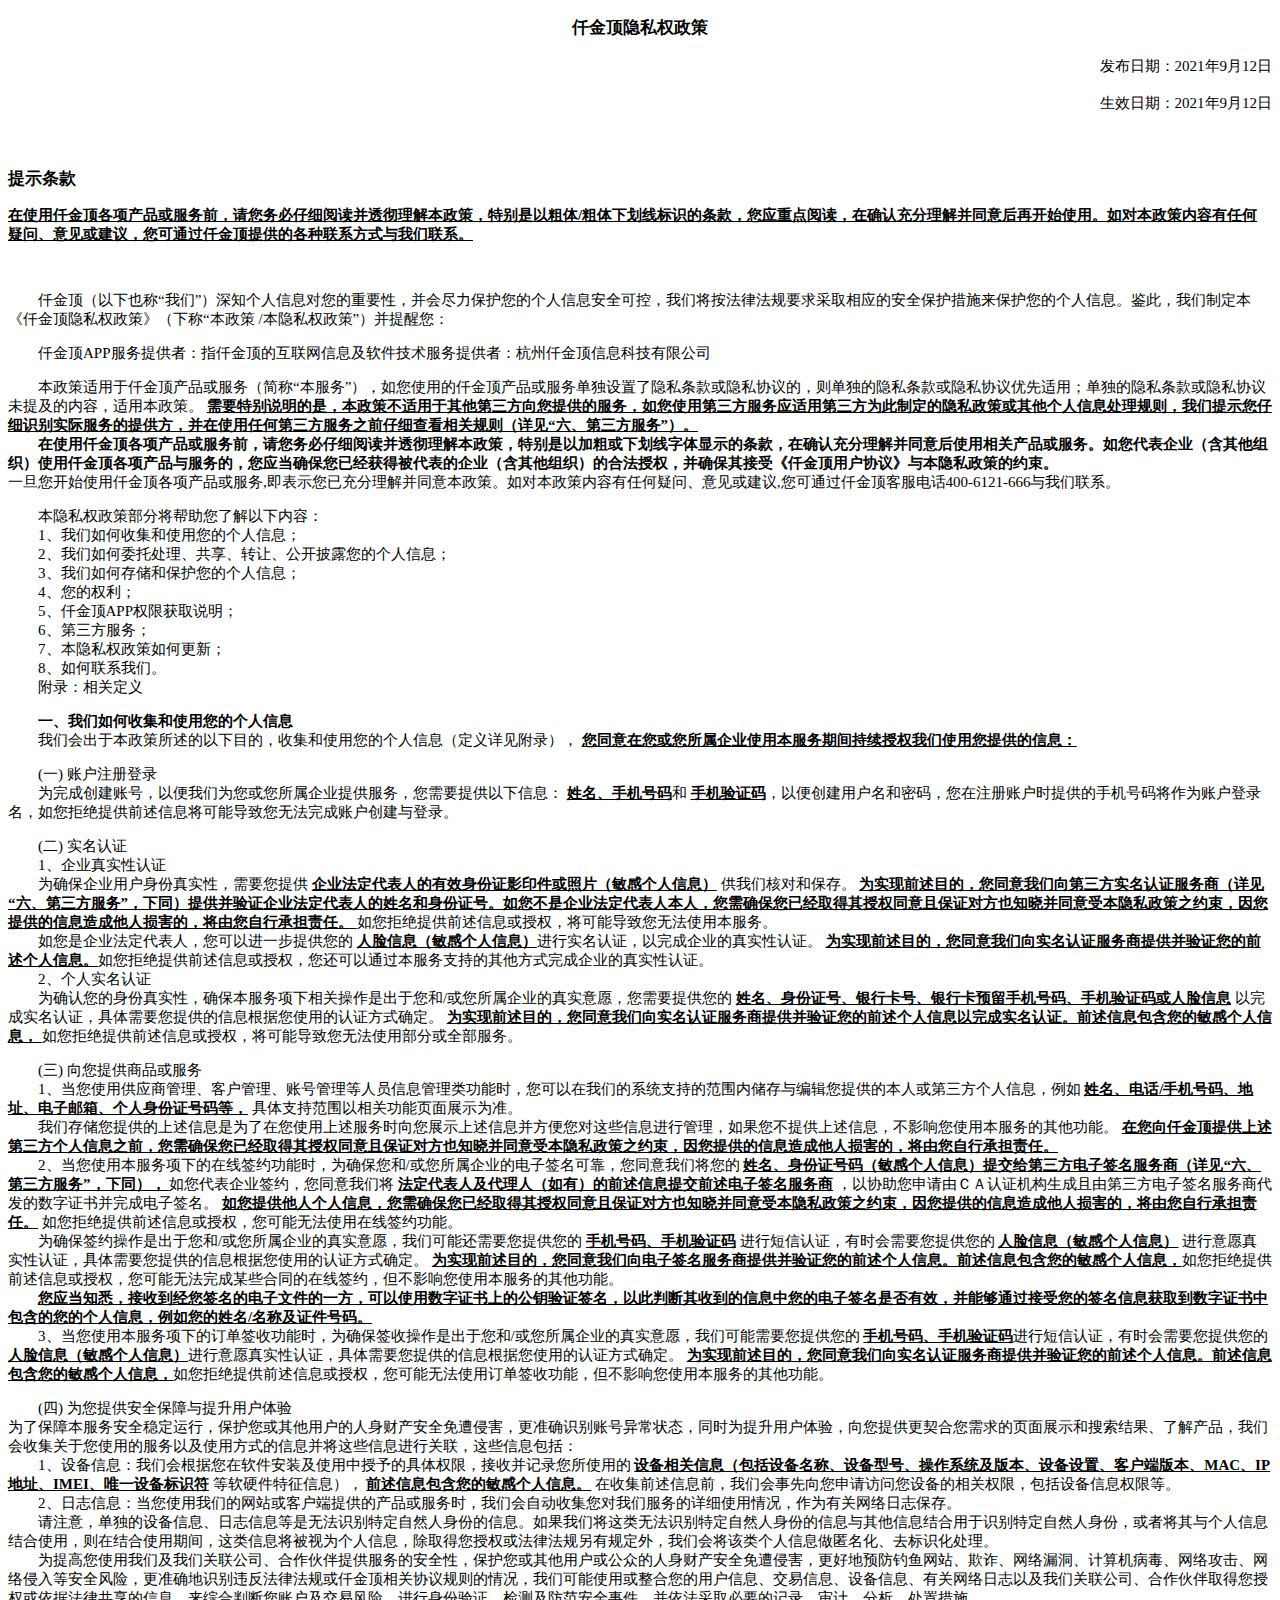
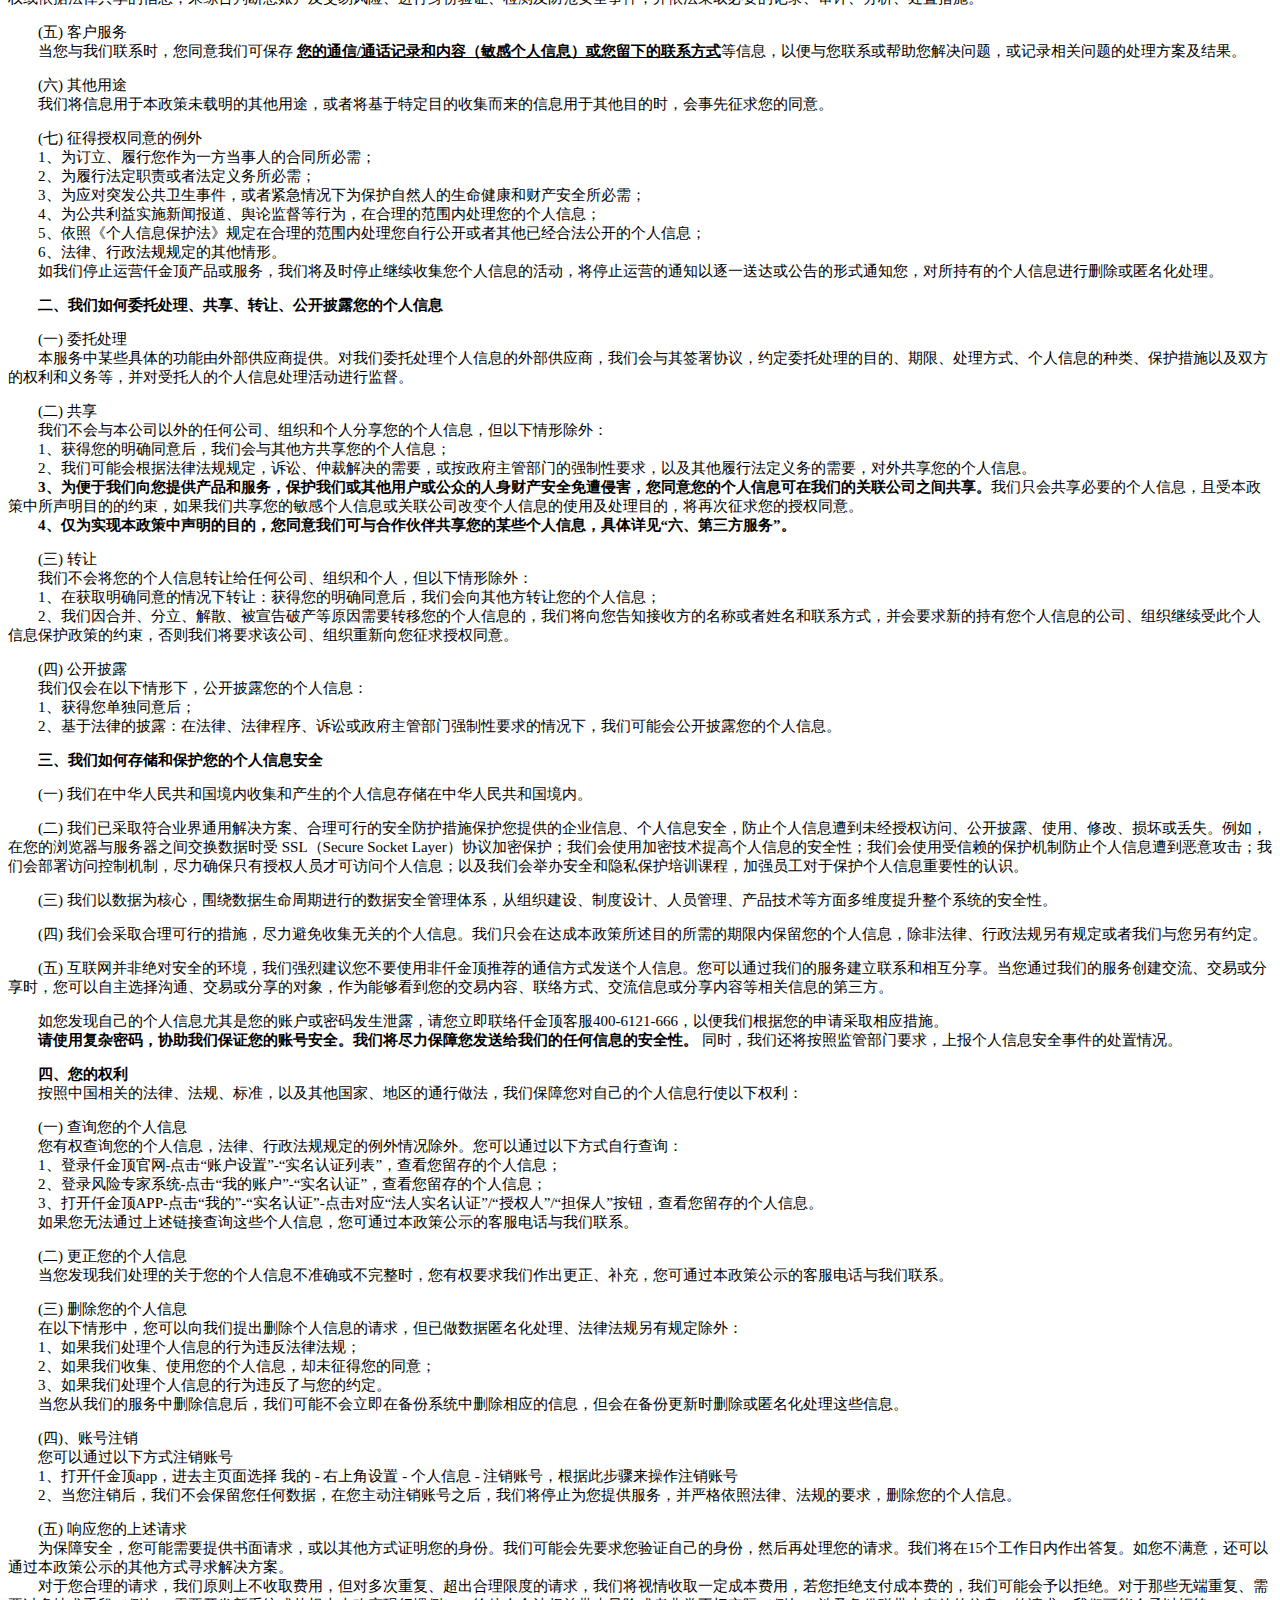
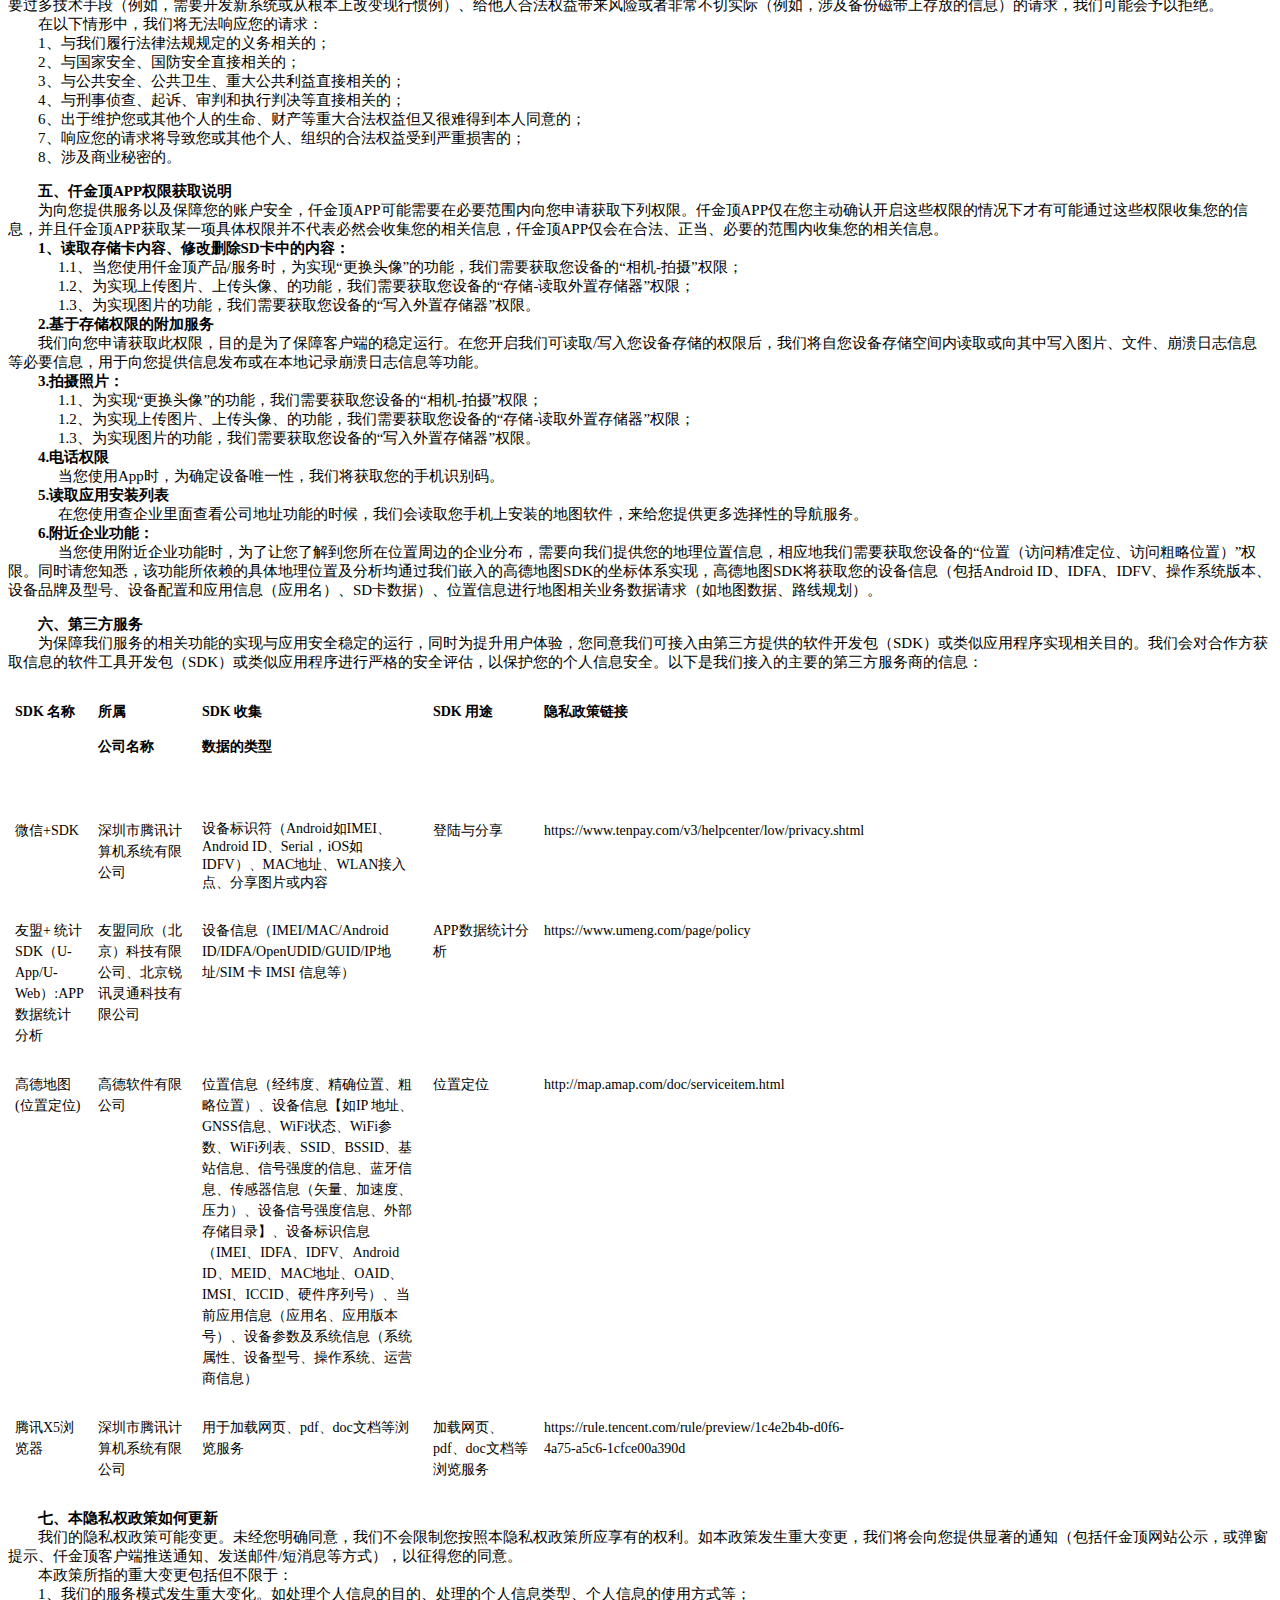
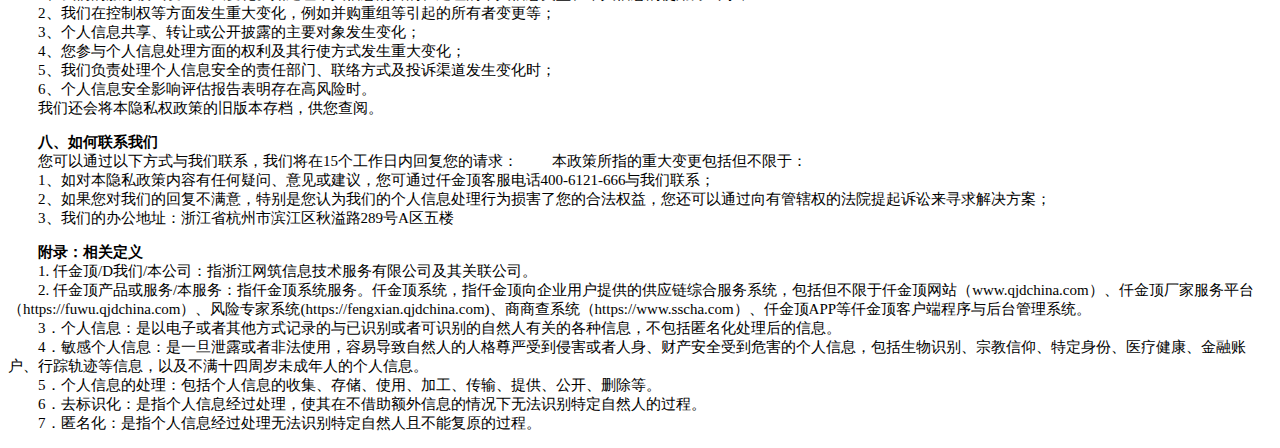
<file: qjd_privacy_policy.html>
<!DOCTYPE html>
<html lang="en">

<head>
    <meta charset="UTF-8" />
    <meta http-equiv="X-UA-Compatible" content="IE=edge" />
    <meta name="viewport" content="width=device-width, initial-scale=1.0" />
    <title>隐私协议</title>
</head>

<body>
    <p style="text-align: center; font-size: medium">
        <strong><span style="font-family: 微软雅黑; font-size: 17px">仟金顶隐私权政策</span></strong><strong></strong>
    </p>
    <p style="text-align: right; font-family: 微软雅黑; font-size: 15px; line-height: 22px">
        <span style="font-size: 15px">发布日期</span><span style="font-size: 15px"><span
                style="font-family: 微软雅黑">：</span>2021</span><span style="font-size: 15px">年</span><span
            style="font-size: 15px">9</span><span style="font-size: 15px">月</span><span
            style="font-size: 15px">12</span><span style="font-size: 15px">日</span>
    </p>
    <p style="text-align: right; font-family: 微软雅黑; font-size: 15px; line-height: 22px">
        <span style="font-size: 15px">生效日期</span><span style="font-size: 15px">：</span><span
            style="font-size: 15px">2021</span><span style="font-size: 15px">年</span><span
            style="font-size: 15px">9</span><span style="font-size: 15px">月</span><span
            style="font-size: 15px">12</span><span style="font-size: 15px">日</span>
    </p>
    <p style="text-align: right; font-family: 微软雅黑; font-size: 15px; line-height: 22px">
        <span style="font-size: 15px">&nbsp;</span>
    </p>
    <p style="font-size: medium">
        <strong><span style="font-family: 微软雅黑; font-size: 17px">提示条款</span></strong><strong></strong>
    </p>
    <p style="font-family: 微软雅黑; font-size: 15px;">
        <strong><span style="text-decoration: underline"><span style="font-size: 15px"><span
                        style="font-family: 微软雅黑">在使⽤仟金顶各项产品或服务前，请您务必仔细阅读并透彻理解本政策，特别是以粗体</span>/粗体下划线标识的条款，您应重点阅读，在确认充分理解并同意后再开始使⽤。如对本政策内容有任何疑问、意⻅或建议，您可通过仟金顶提供的各种联系⽅式与我们联系。</span></span></strong><strong><span
                style="text-decoration: underline"></span></strong>
    </p>
    <p style="font-family: 微软雅黑; font-size: 15px" class="" data-tools-id="35286">
        <span style="font-size: 15px">&nbsp;</span>
    </p>

    <p style="font-family: 微软雅黑; font-size: 15px;text-indent: 30px;">
        <span style="font-size: 15px">
            <span
                style="font-family: 微软雅黑">仟金顶（以下也称“我们”）深知个人信息对您的重要性，并会尽力保护您的个人信息安全可控，我们将按法律法规要求采取相应的安全保护措施来保护您的个人信息。鉴此，我们制定本《仟金顶隐私权政策》（下称“本政策
                /本隐私权政策”）并提醒您：</span>

        </span>
    </p>

    <p style="font-family: 微软雅黑; font-size: 15px;text-indent: 30px;">
        <span style="font-size: 15px">
            <span style="font-family: 微软雅黑"> 仟金顶APP服务提供者：指仟金顶的互联⽹信息及软件技术服务提供者：杭州仟金顶信息科技有限公司</span>
        </span>

    </p>



    <p style="font-family: 微软雅黑; font-size: 15px;text-indent: 30px;">
        <span style="font-size: 15px">
            <span
                style="font-family: 微软雅黑">本政策适用于仟金顶产品或服务（简称“本服务”），如您使用的仟金顶产品或服务单独设置了隐私条款或隐私协议的，则单独的隐私条款或隐私协议优先适用；单独的隐私条款或隐私协议未提及的内容，适用本政策。
            </span>
        </span>
        <strong>
            <span style="text-decoration: underline">
                <span style="font-size: 15px">
                    <span
                        style="font-family: 微软雅黑">需要特别说明的是，本政策不适用于其他第三方向您提供的服务，如您使用第三方服务应适用第三方为此制定的隐私政策或其他个人信息处理规则，我们提示您仔细识别实际服务的提供方，并在使用任何第三方服务之前仔细查看相关规则（详见“六、第三方服务”）。
                    </span>
                </span>
        </strong>
        <strong>
            <span style="text-decoration: underline">
                <span
                    style="text-indent: 30px;display: inline-block;">在使用仟金顶各项产品或服务前，请您务必仔细阅读并透彻理解本政策，特别是以加粗或下划线字体显示的条款，在确认充分理解并同意后使用相关产品或服务。如您代表企业（含其他组织）使用仟金顶各项产品与服务的，您应当确保您已经获得被代表的企业（含其他组织）的合法授权，并确保其接受《仟金顶用户协议》与本隐私政策的约束。
                </span>
            </span>
        </strong>
        <span>一旦您开始使用仟金顶各项产品或服务,即表示您已充分理解并同意本政策。如对本政策内容有任何疑问、意见或建议,您可通过仟金顶客服电话400-6121-666与我们联系。</span>
    </p>
    <p style="font-family: 微软雅黑; font-size: 15px;text-indent: 30px;">
        <span style="font-size: 15px;font-family: 微软雅黑;text-indent: 30px;">
            本隐私权政策部分将帮助您了解以下内容：
        </span>
        </br>
        <span style=" font-size: 15px;font-family: 微软雅黑 ;text-indent: 30px;display: inline-block;">
            1、我们如何收集和使用您的个人信息；</span>
        </br>
        <span style=" font-size: 15px;font-family: 微软雅黑 ;text-indent: 30px;display: inline-block;">
            2、我们如何委托处理、共享、转让、公开披露您的个人信息；</span>
        </br>
        <span style=" font-size: 15px;font-family: 微软雅黑 ;text-indent: 30px;display: inline-block;">
            3、我们如何存储和保护您的个人信息；</span>
        </br>
        <span style=" font-size: 15px;font-family: 微软雅黑 ;text-indent: 30px;display: inline-block;">
            4、您的权利；</span>
        </br>
        <span style=" font-size: 15px;font-family: 微软雅黑 ;text-indent: 30px;display: inline-block;">
            5、仟金顶APP权限获取说明；</span>
        </br>
        <span style=" font-size: 15px;font-family: 微软雅黑 ;text-indent: 30px;display: inline-block;">
            6、第三方服务；</span>
        </br>
        <span style=" font-size: 15px;font-family: 微软雅黑 ;text-indent: 30px;display: inline-block;">
            7、本隐私权政策如何更新；</span>
        </br>
        <span style=" font-size: 15px;font-family: 微软雅黑 ;text-indent: 30px;display: inline-block;">
            8、如何联系我们。</span>
        </br>
        <span style=" font-size: 15px;font-family: 微软雅黑 ;text-indent: 30px;display: inline-block;">
            附录：相关定义</span>
        </span>

    </p>
    <p style="font-family: 微软雅黑; font-size: 15px;text-indent: 30px;">
        <strong> 一、我们如何收集和使用您的个人信息</strong></br>
        <span
            style="font-family: 微软雅黑; font-size: 15px;display: inline-block;">我们会出于本政策所述的以下目的，收集和使用您的个人信息（定义详见附录），</span>
        <strong style="text-decoration: underline;">
            您同意在您或您所属企业使用本服务期间持续授权我们使用您提供的信息：
        </strong>
    </p>
    <p style="font-family: 微软雅黑; font-size: 15px; text-indent: 30px;">

    </p>
    <p style="font-family: 微软雅黑; font-size: 15px; text-indent: 30px;">
        <span style="font-family: 微软雅黑; font-size: 15px;">(一) 账户注册登录</span></br>
        <span
            style="font-family: 微软雅黑; font-size: 15px;text-indent: 30px;display: inline-block;">为完成创建账号，以便我们为您或您所属企业提供服务，您需要提供以下信息：
            <strong style="text-decoration: underline;font-family: 微软雅黑; font-size: 15px;">姓名、手机号码</strong>和
            <strong style="text-decoration: underline;font-family: 微软雅黑; font-size: 15px;">
                手机验证码</strong>，以便创建用户名和密码，您在注册账户时提供的手机号码将作为账户登录名，如您拒绝提供前述信息将可能导致您无法完成账户创建与登录。</span></br>

    </p>

    <p style="font-family: 微软雅黑; font-size: 15px;text-indent: 30px;">
        <span>(二) 实名认证</span></br>
        <span style="text-indent: 30px;display: inline-block;">1、企业真实性认证</span></br>
        <span style="text-indent: 30px;display: inline-block;">为确保企业用户身份真实性，需要您提供
            <strong style="text-decoration: underline;">企业法定代表人的有效身份证影印件或照片（敏感个人信息）</strong>
            供我们核对和保存。
            <strong style="text-decoration: underline;">
                为实现前述目的，您同意我们向第三方实名认证服务商（详见“六、第三方服务”，下同）提供并验证企业法定代表人的姓名和身份证号。如您不是企业法定代表人本人，您需确保您已经取得其授权同意且保证对方也知晓并同意受本隐私政策之约束，因您提供的信息造成他人损害的，将由您自行承担责任。
            </strong>如您拒绝提供前述信息或授权，将可能导致您无法使用本服务。
        </span>
        </br>
        <span style="text-indent: 30px;display: inline-block;">如您是企业法定代表人，您可以进一步提供您的
            <strong style="text-decoration: underline;">人脸信息（敏感个人信息）</strong>进行实名认证，以完成企业的真实性认证。
            <strong
                style="text-decoration: underline;">为实现前述目的，您同意我们向实名认证服务商提供并验证您的前述个人信息。</strong>如您拒绝提供前述信息或授权，您还可以通过本服务支持的其他方式完成企业的真实性认证。
        </span>
        <span style="text-indent: 30px;display: inline-block;">2、个人实名认证</span></br>
        <span style="text-indent: 30px;display: inline-block;">为确认您的身份真实性，确保本服务项下相关操作是出于您和/或您所属企业的真实意愿，您需要提供您的
            <strong style="text-decoration: underline;">姓名、身份证号、银行卡号、银行卡预留手机号码、手机验证码或人脸信息</strong>
            以完成实名认证，具体需要您提供的信息根据您使用的认证方式确定。
            <strong style="text-decoration: underline;">
                为实现前述目的，您同意我们向实名认证服务商提供并验证您的前述个人信息以完成实名认证。前述信息包含您的敏感个人信息，
            </strong> 如您拒绝提供前述信息或授权，将可能导致您无法使用部分或全部服务。
        </span>
    </p>

    <p style="font-family: 微软雅黑; font-size: 15px; text-indent: 30px;">
        <span style="font-family: 微软雅黑; font-size: 15px;">(三) 向您提供商品或服务</span></br>
        <span style="font-family: 微软雅黑; font-size: 15px; text-indent: 30px; display: inline-block;">
            1、当您使用供应商管理、客户管理、账号管理等人员信息管理类功能时，您可以在我们的系统支持的范围内储存与编辑您提供的本人或第三方个人信息，例如
            <strong style="text-decoration: underline;">姓名、电话/手机号码、地址、电子邮箱、个人身份证号码等，</strong>
            具体支持范围以相关功能页面展示为准。</br>
            <span style="text-indent: 30px;display: inline-block;">
                我们存储您提供的上述信息是为了在您使用上述服务时向您展示上述信息并方便您对这些信息进行管理，如果您不提供上述信息，不影响您使用本服务的其他功能。
                <strong
                    style="text-decoration: underline;">在您向仟金顶提供上述第三方个人信息之前，您需确保您已经取得其授权同意且保证对方也知晓并同意受本隐私政策之约束，因您提供的信息造成他人损害的，将由您自行承担责任。</strong>
            </span>
        </span>

        <span style="text-indent: 30px;display: inline-block;">
            2、当您使用本服务项下的在线签约功能时，为确保您和/或您所属企业的电子签名可靠，您同意我们将您的
            <strong style="text-decoration: underline;">姓名、身份证号码（敏感个人信息）提交给第三方电子签名服务商（详见“六、第三方服务”，下同），
            </strong>
            如您代表企业签约，您同意我们将
            <strong style="text-decoration: underline;">法定代表人及代理人（如有）的前述信息提交前述电子签名服务商</strong>
            ，以协助您申请由ＣＡ认证机构生成且由第三方电子签名服务商代发的数字证书并完成电子签名。
            <strong
                style="text-decoration: underline;">如您提供他人个人信息，您需确保您已经取得其授权同意且保证对方也知晓并同意受本隐私政策之约束，因您提供的信息造成他人损害的，将由您自行承担责任。</strong>
            如您拒绝提供前述信息或授权，您可能无法使用在线签约功能。
            </br>
            <span style="text-indent: 30px;display: inline-block;">
                为确保签约操作是出于您和/或您所属企业的真实意愿，我们可能还需要您提供您的
                <strong style="text-decoration: underline;">手机号码、手机验证码</strong>
                进行短信认证，有时会需要您提供您的
                <strong style="text-decoration: underline;">人脸信息（敏感个人信息）</strong>
                进行意愿真实性认证，具体需要您提供的信息根据您使用的认证方式确定。
                <strong
                    style="text-decoration: underline;">为实现前述目的，您同意我们向电子签名服务商提供并验证您的前述个人信息。前述信息包含您的敏感个人信息，</strong>如您拒绝提供前述信息或授权，您可能无法完成某些合同的在线签约，但不影响您使用本服务的其他功能。
            </span>
            <span style="text-indent: 30px;display: inline-block;">
                <strong
                    style="text-decoration: underline;">您应当知悉，接收到经您签名的电子文件的一方，可以使用数字证书上的公钥验证签名，以此判断其收到的信息中您的电子签名是否有效，并能够通过接受您的签名信息获取到数字证书中包含的您的个人信息，例如您的姓名/名称及证件号码。</strong>
            </span>
        </span>
        <span style="text-indent: 30px;display: inline-block;">3、当您使用本服务项下的订单签收功能时，为确保签收操作是出于您和/或您所属企业的真实意愿，我们可能需要您提供您的
            <strong style="text-decoration: underline;">手机号码、手机验证码</strong>进行短信认证，有时会需要您提供您的
            <strong style="text-decoration: underline;">人脸信息（敏感个人信息）</strong>进行意愿真实性认证，具体需要您提供的信息根据您使用的认证方式确定。
            <strong
                style="text-decoration: underline;">为实现前述目的，您同意我们向实名认证服务商提供并验证您的前述个人信息。前述信息包含您的敏感个人信息，</strong>如您拒绝提供前述信息或授权，您可能无法使用订单签收功能，但不影响您使用本服务的其他功能。
        </span>
    </p>
    <p style="font-family: 微软雅黑; font-size: 15px; text-indent: 30px;">
        <span>(四) 为您提供安全保障与提升用户体验</span></br>
        为了保障本服务安全稳定运行，保护您或其他用户的人身财产安全免遭侵害，更准确识别账号异常状态，同时为提升用户体验，向您提供更契合您需求的页面展示和搜索结果、了解产品，我们会收集关于您使用的服务以及使用方式的信息并将这些信息进行关联，这些信息包括：
        </br>
        <span style="text-indent: 30px;display: inline-block;">1、设备信息：我们会根据您在软件安装及使用中授予的具体权限，接收并记录您所使用的</span>
        <strong style="text-decoration: underline;">设备相关信息（包括设备名称、设备型号、操作系统及版本、设备设置、客户端版本、MAC、IP地址、IMEI、唯一设备标识符</strong>
        等软硬件特征信息），
        <strong style="text-decoration: underline;">前述信息包含您的敏感个人信息。</strong>
        在收集前述信息前，我们会事先向您申请访问您设备的相关权限，包括设备信息权限等。
        </br>

        <span style="text-indent: 30px;display: inline-block;">
            2、日志信息：当您使用我们的网站或客户端提供的产品或服务时，我们会自动收集您对我们服务的详细使用情况，作为有关网络日志保存。</span>
        <span style="text-indent: 30px;display: inline-block;">
            请注意，单独的设备信息、日志信息等是无法识别特定自然人身份的信息。如果我们将这类无法识别特定自然人身份的信息与其他信息结合用于识别特定自然人身份，或者将其与个人信息结合使用，则在结合使用期间，这类信息将被视为个人信息，除取得您授权或法律法规另有规定外，我们会将该类个人信息做匿名化、去标识化处理。</span>
        <span style="text-indent: 30px;display: inline-block;">
            为提高您使用我们及我们关联公司、合作伙伴提供服务的安全性，保护您或其他用户或公众的人身财产安全免遭侵害，更好地预防钓鱼网站、欺诈、网络漏洞、计算机病毒、网络攻击、网络侵入等安全风险，更准确地识别违反法律法规或仟金顶相关协议规则的情况，我们可能使用或整合您的用户信息、交易信息、设备信息、有关网络日志以及我们关联公司、合作伙伴取得您授权或依据法律共享的信息，来综合判断您账户及交易风险、进行身份验证、检测及防范安全事件，并依法采取必要的记录、审计、分析、处置措施。</span>
    </p>


    <p style="font-family: 微软雅黑; font-size: 15px; text-indent: 30px;">
        <span>(五) 客户服务</span></br>
        <span style="text-indent: 30px;display: inline-block;">
            当您与我们联系时，您同意我们可保存 <strong
                style="text-decoration: underline;">您的通信/通话记录和内容（敏感个人信息）或您留下的联系方式</strong>等信息，以便与您联系或帮助您解决问题，或记录相关问题的处理方案及结果。
        </span>
    </p>

    <p style="font-family: 微软雅黑; font-size: 15px; text-indent: 30px;">
        <span>(六) 其他用途</span></br>
        <span
            style="text-indent: 30px;display: inline-block;">我们将信息用于本政策未载明的其他用途，或者将基于特定目的收集而来的信息用于其他目的时，会事先征求您的同意。</span>
    </p>


    <p style="font-family: 微软雅黑; font-size: 15px; text-indent: 30px;">
        <span>(七) 征得授权同意的例外</span></br>
        <span style=" text-indent: 30px;display: inline-block;">1、为订立、履行您作为一方当事人的合同所必需；</span></br>
        <span style="text-indent: 30px;display: inline-block;">2、为履行法定职责或者法定义务所必需；</span></br>
        <span style="text-indent: 30px;display: inline-block;">3、为应对突发公共卫生事件，或者紧急情况下为保护自然人的生命健康和财产安全所必需；</span></br>
        <span style="text-indent: 30px;display: inline-block;">4、为公共利益实施新闻报道、舆论监督等行为，在合理的范围内处理您的个人信息；</span></br>
        <span style="text-indent: 30px;display: inline-block;">5、依照《个人信息保护法》规定在合理的范围内处理您自行公开或者其他已经合法公开的个人信息；</span></br>
        <span style="text-indent: 30px;display: inline-block;">6、法律、行政法规规定的其他情形。</span></br>
        <span
            style="text-indent: 30px;display: inline-block;">如我们停止运营仟金顶产品或服务，我们将及时停止继续收集您个人信息的活动，将停止运营的通知以逐一送达或公告的形式通知您，对所持有的个人信息进行删除或匿名化处理。</span>
    </p>

    <p style="font-family: 微软雅黑; font-size: 15px; text-indent: 30px;">
        <strong><span>二、我们如何委托处理、共享、转让、公开披露您的个人信息</span></br></strong>
    </p>

    <p style="font-family: 微软雅黑; font-size: 15px; text-indent: 30px;">
        <span>(一) 委托处理</span></br>
        <span
            style="text-indent: 30px;display: inline-block;">本服务中某些具体的功能由外部供应商提供。对我们委托处理个人信息的外部供应商，我们会与其签署协议，约定委托处理的目的、期限、处理方式、个人信息的种类、保护措施以及双方的权利和义务等，并对受托人的个人信息处理活动进行监督。</span>
    </p>
    <p style="font-family: 微软雅黑; font-size: 15px; text-indent: 30px;">
        <span>(二) 共享</span></br>
        <span style="text-indent: 30px;display: inline-block;">我们不会与本公司以外的任何公司、组织和个人分享您的个人信息，但以下情形除外：</span></br>
        <span style=" text-indent: 30px;display: inline-block;">1、获得您的明确同意后，我们会与其他方共享您的个人信息；</span></br>
        <span
            style="text-indent: 30px;display: inline-block;">2、我们可能会根据法律法规规定，诉讼、仲裁解决的需要，或按政府主管部门的强制性要求，以及其他履行法定义务的需要，对外共享您的个人信息。</span></br>
        <span
            style="text-indent: 30px;display: inline-block;"><strong>3、为便于我们向您提供产品和服务，保护我们或其他用户或公众的人身财产安全免遭侵害，您同意您的个人信息可在我们的关联公司之间共享。</strong>我们只会共享必要的个人信息，且受本政策中所声明目的的约束，如果我们共享您的敏感个人信息或关联公司改变个人信息的使用及处理目的，将再次征求您的授权同意。</span></br>
        <span
            style="text-indent: 30px;display: inline-block;"><strong>4、仅为实现本政策中声明的目的，您同意我们可与合作伙伴共享您的某些个人信息，具体详见“六、第三方服务”。</strong></span></br>

    </p>
    <p style="font-family: 微软雅黑; font-size: 15px; text-indent: 30px;">
        <span>(三) 转让 </span></br>
        <span style=" text-indent: 30px;display: inline-block;">我们不会将您的个人信息转让给任何公司、组织和个人，但以下情形除外：</span></br>
        <span style="text-indent: 30px;display: inline-block;">1、在获取明确同意的情况下转让：获得您的明确同意后，我们会向其他方转让您的个人信息； </span></br>
        <span
            style="text-indent: 30px;display: inline-block;">2、我们因合并、分立、解散、被宣告破产等原因需要转移您的个人信息的，我们将向您告知接收方的名称或者姓名和联系方式，并会要求新的持有您个人信息的公司、组织继续受此个人信息保护政策的约束，否则我们将要求该公司、组织重新向您征求授权同意。
        </span></br>
    </p>
    <p style="font-family: 微软雅黑; font-size: 15px; text-indent: 30px;">
        <span>(四) 公开披露 </span></br>
        <span style=" text-indent: 30px;display: inline-block;">我们仅会在以下情形下，公开披露您的个人信息：</span></br>
        <span style="text-indent: 30px;display: inline-block;">1、获得您单独同意后； </span></br>
        <span style="text-indent: 30px;display: inline-block;">2、基于法律的披露：在法律、法律程序、诉讼或政府主管部门强制性要求的情况下，我们可能会公开披露您的个人信息。
        </span></br>
    </p>


    <p style="font-family: 微软雅黑; font-size: 15px; text-indent: 30px;">
        <strong><span>三、我们如何存储和保护您的个人信息安全</span></br></strong>
    </p>

    <p style="font-family: 微软雅黑; font-size: 15px; text-indent: 30px;">
        <span>(一) 我们在中华人民共和国境内收集和产生的个人信息存储在中华人民共和国境内。 </span></br>
    </p>
    <p style="font-family: 微软雅黑; font-size: 15px; text-indent: 30px;">
        <span>(二) 我们已采取符合业界通用解决方案、合理可行的安全防护措施保护您提供的企业信息、个人信息安全，防止个人信息遭到未经授权访问、公开披露、使用、修改、损坏或丢失。例如，在您的浏览器与服务器之间交换数据时受
            SSL（Secure Socket
            Layer）协议加密保护；我们会使用加密技术提高个人信息的安全性；我们会使用受信赖的保护机制防止个人信息遭到恶意攻击；我们会部署访问控制机制，尽力确保只有授权人员才可访问个人信息；以及我们会举办安全和隐私保护培训课程，加强员工对于保护个人信息重要性的认识。
        </span></br>
    </p>
    <p style="font-family: 微软雅黑; font-size: 15px; text-indent: 30px;">
        <span>(三) 我们以数据为核心，围绕数据生命周期进行的数据安全管理体系，从组织建设、制度设计、人员管理、产品技术等方面多维度提升整个系统的安全性。 </span></br>
    </p>
    <p style="font-family: 微软雅黑; font-size: 15px; text-indent: 30px;">
        <span>(四) 我们会采取合理可行的措施，尽力避免收集无关的个人信息。我们只会在达成本政策所述目的所需的期限内保留您的个人信息，除非法律、行政法规另有规定或者我们与您另有约定。</span></br>
    </p>
    <p style="font-family: 微软雅黑; font-size: 15px; text-indent: 30px;">
        <span>(五)
            互联网并非绝对安全的环境，我们强烈建议您不要使用非仟金顶推荐的通信方式发送个人信息。您可以通过我们的服务建立联系和相互分享。当您通过我们的服务创建交流、交易或分享时，您可以自主选择沟通、交易或分享的对象，作为能够看到您的交易内容、联络方式、交流信息或分享内容等相关信息的第三方。</span></br>
    </p>
    <p style="font-family: 微软雅黑; font-size: 15px; text-indent: 30px;">
        <span>如您发现自己的个人信息尤其是您的账户或密码发生泄露，请您立即联络仟金顶客服400-6121-666，以便我们根据您的申请采取相应措施。</span></br>
        <span
            style="text-indent: 30px;display: inline-block;"><strong>请使用复杂密码，协助我们保证您的账号安全。我们将尽力保障您发送给我们的任何信息的安全性。</strong></span>
        <span>同时，我们还将按照监管部门要求，上报个人信息安全事件的处置情况。</span>
    </p>

    <p style="font-family: 微软雅黑; font-size: 15px; text-indent: 30px;">
        <strong><span>四、您的权利</span></br></strong>
        <span style="text-indent: 30px;display: inline-block;">按照中国相关的法律、法规、标准，以及其他国家、地区的通行做法，我们保障您对自己的个人信息行使以下权利：
        </span></br>
    </p>

    <p style="font-family: 微软雅黑; font-size: 15px; text-indent: 30px;">
        <span>(一) 查询您的个人信息 </span></br>
        <span style=" text-indent: 30px;display: inline-block;">您有权查询您的个人信息，法律、行政法规规定的例外情况除外。您可以通过以下方式自行查询：</span></br>
        <span style="text-indent: 30px;display: inline-block;">1、登录仟金顶官网-点击“账户设置”-“实名认证列表”，查看您留存的个人信息；</span></br>
        <span style="text-indent: 30px;display: inline-block;">2、登录风险专家系统-点击“我的账户”-“实名认证”，查看您留存的个人信息；</span></br>
        <span
            style="text-indent: 30px;display: inline-block;">3、打开仟金顶APP-点击“我的”-“实名认证”-点击对应“法人实名认证”/“授权人”/“担保人”按钮，查看您留存的个人信息。</span></br>
        <span style="text-indent: 30px;display: inline-block;">如果您无法通过上述链接查询这些个人信息，您可通过本政策公示的客服电话与我们联系。</span></br>
    </p>

    <p style="font-family: 微软雅黑; font-size: 15px; text-indent: 30px;">
        <span>(二) 更正您的个人信息 </span></br>
        <span
            style=" text-indent: 30px;display: inline-block;">当您发现我们处理的关于您的个人信息不准确或不完整时，您有权要求我们作出更正、补充，您可通过本政策公示的客服电话与我们联系。</span></br>
    </p>

    <p style="font-family: 微软雅黑; font-size: 15px; text-indent: 30px;">
        <span>(三) 删除您的个人信息 </span></br>
        <span
            style=" text-indent: 30px;display: inline-block;">在以下情形中，您可以向我们提出删除个人信息的请求，但已做数据匿名化处理、法律法规另有规定除外：</span></br>
        <span style="text-indent: 30px;display: inline-block;">1、如果我们处理个人信息的行为违反法律法规；</span></br>
        <span style="text-indent: 30px;display: inline-block;">2、如果我们收集、使用您的个人信息，却未征得您的同意； </span></br>
        <span style="text-indent: 30px;display: inline-block;">3、如果我们处理个人信息的行为违反了与您的约定。 </span></br>
        <span
            style="text-indent: 30px;display: inline-block;">当您从我们的服务中删除信息后，我们可能不会立即在备份系统中删除相应的信息，但会在备份更新时删除或匿名化处理这些信息。
        </span></br>

    </p>
    <p style="font-family: 微软雅黑; font-size: 15px; text-indent: 30px;">
        <span>(四)、账号注销</span></br>
        <span style="text-indent: 30px;display: inline-block;">您可以通过以下方式注销账号 </span></br>
        <span style="text-indent: 30px;display: inline-block;">1、打开仟金顶app，进去主页面选择 我的 - 右上角设置 - 个人信息 -
            注销账号，根据此步骤来操作注销账号</span></br>
        <span
            style="text-indent: 30px;display: inline-block;">2、当您注销后，我们不会保留您任何数据，在您主动注销账号之后，我们将停止为您提供服务，并严格依照法律、法规的要求，删除您的个人信息。</span></br>
    </p>

    <p style="font-family: 微软雅黑; font-size: 15px; text-indent: 30px;">
        <span>(五) 响应您的上述请求 </span></br>
        <span
            style=" text-indent: 30px;display: inline-block;">为保障安全，您可能需要提供书面请求，或以其他方式证明您的身份。我们可能会先要求您验证自己的身份，然后再处理您的请求。我们将在15个工作日内作出答复。如您不满意，还可以通过本政策公示的其他方式寻求解决方案。</span></br>
        <span
            style="text-indent: 30px;display: inline-block;">对于您合理的请求，我们原则上不收取费用，但对多次重复、超出合理限度的请求，我们将视情收取一定成本费用，若您拒绝支付成本费的，我们可能会予以拒绝。对于那些无端重复、需要过多技术手段（例如，需要开发新系统或从根本上改变现行惯例）、给他人合法权益带来风险或者非常不切实际（例如，涉及备份磁带上存放的信息）的请求，我们可能会予以拒绝。</span></br>
        <span style="text-indent: 30px;display: inline-block;">在以下情形中，我们将无法响应您的请求： </span></br>
        <span style="text-indent: 30px;display: inline-block;">1、与我们履行法律法规规定的义务相关的；</span></br>
        <span style="text-indent: 30px;display: inline-block;">2、与国家安全、国防安全直接相关的；</span></br>

        <span style="text-indent: 30px;display: inline-block;">3、与公共安全、公共卫生、重大公共利益直接相关的； </span></br>

        <span style="text-indent: 30px;display: inline-block;">4、与刑事侦查、起诉、审判和执行判决等直接相关的； </span></br>

        <span style="text-indent: 30px;display: inline-block;">6、出于维护您或其他个人的生命、财产等重大合法权益但又很难得到本人同意的； </span></br>

        <span style="text-indent: 30px;display: inline-block;">7、响应您的请求将导致您或其他个人、组织的合法权益受到严重损害的； </span></br>
        <span style="text-indent: 30px;display: inline-block;">8、涉及商业秘密的。 </span></br>


    </p>
    <p style="font-family: 微软雅黑; font-size: 15px; text-indent: 30px;">
        <strong><span>五、仟金顶APP权限获取说明</span></br></strong>
        <span
            style="text-indent: 30px;display: inline-block;">为向您提供服务以及保障您的账户安全，仟金顶APP可能需要在必要范围内向您申请获取下列权限。仟金顶APP仅在您主动确认开启这些权限的情况下才有可能通过这些权限收集您的信息，并且仟金顶APP获取某一项具体权限并不代表必然会收集您的相关信息，仟金顶APP仅会在合法、正当、必要的范围内收集您的相关信息。</span>
        <span style="text-indent: 30px;display: inline-block;"><strong>1、读取存储卡内容、修改删除SD卡中的内容：</strong></span></br>
        <span
            style="text-indent: 50px;display: inline-block;">1.1、当您使用仟金顶产品/服务时，为实现“更换头像”的功能，我们需要获取您设备的“相机-拍摄”权限；</span></br>

        <span style="text-indent: 50px;display: inline-block;">1.2、为实现上传图片、上传头像、的功能，我们需要获取您设备的“存储-读取外置存储器”权限；
        </span></br>

        <span style="text-indent: 50px;display: inline-block;">1.3、为实现图片的功能，我们需要获取您设备的“写入外置存储器”权限。</span></br>

        <span style="text-indent: 30px;display: inline-block;"><strong>2.基于存储权限的附加服务</strong>
        </span></br>
        <span
            style="text-indent: 30px;display: inline-block;">我们向您申请获取此权限，目的是为了保障客户端的稳定运行。在您开启我们可读取/写入您设备存储的权限后，我们将自您设备存储空间内读取或向其中写入图片、文件、崩溃日志信息等必要信息，用于向您提供信息发布或在本地记录崩溃日志信息等功能。</span></br>
        <span style="text-indent: 30px;display: inline-block;"><strong>3.拍摄照片：</strong>

        </span></br>
        <span style="text-indent: 50px;display: inline-block;">1.1、为实现“更换头像”的功能，我们需要获取您设备的“相机-拍摄”权限；</span></br>
        <span
            style="text-indent: 50px;display: inline-block;">1.2、为实现上传图片、上传头像、的功能，我们需要获取您设备的“存储-读取外置存储器”权限；</span></br>
        <span style="text-indent: 50px;display: inline-block;">1.3、为实现图片的功能，我们需要获取您设备的“写入外置存储器”权限。</span></br>
        <span style="text-indent: 30px;display: inline-block;"><strong>4.电话权限</strong>

        </span></br>
        <span style="text-indent: 50px;display: inline-block;">当您使用App时，为确定设备唯一性，我们将获取您的手机识别码。</span></br>
        <span style="text-indent: 30px;display: inline-block;"><strong>5.读取应用安装列表</strong>

        </span></br>
        <span
            style="text-indent: 50px;display: inline-block;">在您使用查企业里面查看公司地址功能的时候，我们会读取您手机上安装的地图软件，来给您提供更多选择性的导航服务。</span></br>
        <span style="text-indent: 30px;display: inline-block;"><strong>6.附近企业功能：</strong>

        </span></br>
        <span
            style="text-indent: 50px;display: inline-block;">当您使用附近企业功能时，为了让您了解到您所在位置周边的企业分布，需要向我们提供您的地理位置信息，相应地我们需要获取您设备的“位置（访问精准定位、访问粗略位置）”权限。同时请您知悉，该功能所依赖的具体地理位置及分析均通过我们嵌入的高德地图SDK的坐标体系实现，高德地图SDK将获取您的设备信息（包括Android
            ID、IDFA、IDFV、操作系统版本、设备品牌及型号、设备配置和应用信息（应用名）、SD卡数据）、位置信息进行地图相关业务数据请求（如地图数据、路线规划）。</span></br>
        <!-- <span style="text-indent: 30px;display: inline-block;"><strong>7.“本机号码一键登录”功能</strong>

        </span></br>
        <span
            style="text-indent: 50px;display: inline-block;">当您使用仟金顶产品/服务时，您可通过已认证的手机号一键登录，您在体验该功能时，我们将以只读方式访问您的电话状态（包括设备的电话号码，当前的蜂窝网络信息、运营商信息），因此我们需要获取您设备的“访问电话状态”权限。</span></br> -->

    </p>



    <p style="font-family: 微软雅黑; font-size: 15px; text-indent: 30px;">
        <strong><span>六、第三方服务</span></br></strong>
        <span
            style="text-indent: 30px;display: inline-block;">为保障我们服务的相关功能的实现与应用安全稳定的运行，同时为提升用户体验，您同意我们可接入由第三方提供的软件开发包（SDK）或类似应用程序实现相关目的。我们会对合作方获取信息的软件工具开发包（SDK）或类似应用程序进行严格的安全评估，以保护您的个人信息安全。以下是我们接入的主要的第三方服务商的信息：</span>

    </p>



    <table cellspacing="0">
        <tbody>
            <tr class="firstRow">
                <td width="57" valign="top" style="padding: 0px 7px; border-width: 1px; border-color: windowtext;">
                    <p style="font-family: Calibri;font-size: 14px;line-height: 21px">
                        <strong><span style="font-family: 宋体;font-size: 14px">SDK <span
                                    style="font-family:宋体">名称</span></span></strong>
                    </p>
                </td>
                <td width="90" valign="top"
                    style="padding: 0px 7px; border-left: none; border-right-width: 1px; border-right-color: windowtext; border-top-width: 1px; border-top-color: windowtext; border-bottom-width: 1px; border-bottom-color: windowtext;">
                    <p style="font-family: Calibri;font-size: 14px;line-height: 21px">
                        <strong><span style="font-family: 宋体;font-size: 14px">所属</span></strong><strong></strong>
                    </p>
                    <p style="font-family: Calibri;font-size: 14px;line-height: 21px">
                        <strong><span style="font-family: 宋体;font-size: 14px">公司名称</span></strong><strong></strong>
                    </p>
                    <p style="font-family: Calibri;font-size: 14px;line-height: 21px">
                        <span style="font-size: 14px">&nbsp;</span>
                    </p>
                </td>
                <td width="217" valign="top"
                    style="padding: 0px 7px; border-left: none; border-right-width: 1px; border-right-color: windowtext; border-top-width: 1px; border-top-color: windowtext; border-bottom-width: 1px; border-bottom-color: windowtext;">
                    <p style="font-family: Calibri;font-size: 14px;line-height: 21px">
                        <strong><span style="font-family: 宋体;font-size: 14px">SDK <span
                                    style="font-family:宋体">收集</span></span></strong><strong></strong>
                    </p>
                    <p style="font-family: Calibri;font-size: 14px;line-height: 21px">
                        <strong><span style="font-family: 宋体;font-size: 14px">数据的类型</span></strong><span
                            style="font-family: 宋体;font-size: 14px">&nbsp;</span>
                    </p>
                    <p style="font-family: Calibri;font-size: 14px;line-height: 21px">
                        <span style="font-size: 14px">&nbsp;</span>
                    </p>
                </td>
                <td width="97" valign="top"
                    style="padding: 0px 7px; border-left: none; border-right-width: 1px; border-right-color: windowtext; border-top-width: 1px; border-top-color: windowtext; border-bottom-width: 1px; border-bottom-color: windowtext;">
                    <p style="font-family: Calibri;font-size: 14px;line-height: 21px">
                        <strong><span style="font-family: 宋体;font-size: 14px">SDK <span
                                    style="font-family:宋体">用途</span></span></strong><strong></strong>
                    </p>
                    <p style="font-family: Calibri;font-size: 14px;line-height: 21px">
                        <span style="font-size: 14px">&nbsp;</span>
                    </p>
                </td>
                <td width="108" valign="top"
                    style="padding: 0px 7px; border-left: none; border-right-width: 1px; border-right-color: windowtext; border-top-width: 1px; border-top-color: windowtext; border-bottom-width: 1px; border-bottom-color: windowtext;">
                    <p style="font-family: Calibri;font-size: 14px;line-height: 21px">
                        <strong><span style="font-family: 宋体;font-size: 14px">隐私政策链接</span></strong><strong></strong>
                    </p>
                    <p style="font-family: Calibri;font-size: 14px;line-height: 21px">
                        <span style="font-size: 14px">&nbsp;</span>
                    </p>
                </td>
            </tr>
            <tr>
                <td width="57" valign="top"
                    style="padding: 0px 7px; border-left-width: 1px; border-left-color: windowtext; border-right-width: 1px; border-right-color: windowtext; border-top: none; border-bottom-width: 1px; border-bottom-color: windowtext;">
                    <p style="font-family: Calibri;font-size: 14px;line-height: 21px">
                        <span style="font-family: 宋体;font-size: 14px">微信<span
                                style="font-family:Calibri">+SDK</span></span>
                    </p>
                </td>
                <td width="90" valign="top"
                    style="padding: 0px 7px; border-left: none; border-right-width: 1px; border-right-color: windowtext; border-top: none; border-bottom-width: 1px; border-bottom-color: windowtext;">
                    <p style="font-family: Calibri;font-size: 14px;line-height: 21px">
                        <span style="font-family: 宋体;font-size: 14px">深圳市腾讯计算机系统有限公司</span>
                    </p>
                </td>
                <td width="217" valign="top"
                    style="padding: 0px 7px; border-left: none; border-right-width: 1px; border-right-color: windowtext; border-top: none; border-bottom-width: 1px; border-bottom-color: windowtext;">
                    <p style="font-family: Calibri;font-size: 14px">
                        <span style="font-family: 宋体;font-size: 14px">设备标识符（Android如IMEI、Android
                            ID、Serial，iOS如IDFV）、MAC地址、WLAN接入点、分享图片或内容</span>
                    </p>
                </td>
                <td width="97" valign="top"
                    style="padding: 0px 7px; border-left: none; border-right-width: 1px; border-right-color: windowtext; border-top: none; border-bottom-width: 1px; border-bottom-color: windowtext;">
                    <p style="font-family: Calibri;font-size: 14px;line-height: 21px">
                        <span style="font-family: 宋体;font-size: 14px">登陆与分享</span>
                    </p>
                </td>
                <td width="108" valign="top"
                    style="padding: 0px 7px; border-left: none; border-right-width: 1px; border-right-color: windowtext; border-top: none; border-bottom-width: 1px; border-bottom-color: windowtext;">
                    <p style="font-family: Calibri;font-size: 14px;line-height: 21px">
                        <span
                            style="font-family: 宋体;font-size: 14px">https://www.tenpay.com/v3/helpcenter/low/privacy.shtml</span>
                    </p>
                </td>
            </tr>

            <tr>
                <td width="57" valign="top"
                    style="padding: 0px 7px; border-left-width: 1px; border-left-color: windowtext; border-right-width: 1px; border-right-color: windowtext; border-top: none; border-bottom-width: 1px; border-bottom-color: windowtext;">
                    <p style="font-family: Calibri;font-size: 14px;line-height: 21px">
                        <span style="font-family: 宋体;font-size: 14px">友盟+ 统计SDK（U-App/U-Web）:APP数据统计分析</span>
                    </p>
                </td>
                <td width="90" valign="top"
                    style="padding: 0px 7px; border-left: none; border-right-width: 1px; border-right-color: windowtext; border-top: none; border-bottom-width: 1px; border-bottom-color: windowtext;">
                    <p style="font-family: Calibri;font-size: 14px;line-height: 21px">
                        <span style="font-family: 宋体;font-size: 14px">友盟同欣（北京）科技有限公司、北京锐讯灵通科技有限公司</span>
                    </p>
                </td>
                <td width="217" valign="top"
                    style="padding: 0px 7px; border-left: none; border-right-width: 1px; border-right-color: windowtext; border-top: none; border-bottom-width: 1px; border-bottom-color: windowtext;">
                    <p style="font-family: Calibri;font-size: 14px;line-height: 21px">
                        <span style="font-family: 宋体;font-size: 14px">设备信息（IMEI/MAC/Android
                            ID/IDFA/OpenUDID/GUID/IP地址/SIM 卡 IMSI 信息等）</span>
                    </p>
                </td>
                <td width="97" valign="top"
                    style="padding: 0px 7px; border-left: none; border-right-width: 1px; border-right-color: windowtext; border-top: none; border-bottom-width: 1px; border-bottom-color: windowtext;">
                    <p style="font-family: Calibri;font-size: 14px;line-height: 21px">
                        <span style="font-family: 宋体;font-size: 14px">APP数据统计分析</span>
                    </p>
                </td>
                <td width="108" valign="top"
                    style="padding: 0px 7px; border-left: none; border-right-width: 1px; border-right-color: windowtext; border-top: none; border-bottom-width: 1px; border-bottom-color: windowtext;">
                    <p style="font-family: Calibri;font-size: 14px;line-height: 21px">
                        <span style="font-family: 宋体;font-size: 14px">https://www.umeng.com/page/policy</span>
                    </p>
                </td>
            </tr>

            <tr>
                <td width="57" valign="top"
                    style="padding: 0px 7px; border-left-width: 1px; border-left-color: windowtext; border-right-width: 1px; border-top: none; border-bottom-width: 1px; border-bottom-color: windowtext;">
                    <p style="font-family: Calibri;font-size: 14px;line-height: 21px">
                        <span style="font-family: 宋体;font-size: 14px">高德地图(位置定位)</span>
                    </p>
                </td>
                <td width="90" valign="top"
                    style="padding: 0px 7px; border-left: none; border-right-width: 1px; border-right-color: windowtext;  border-bottom-color: windowtext;">
                    <p style="font-family: Calibri;font-size: 14px;line-height: 21px">
                        <span style="font-family: 宋体;font-size: 14px">高德软件有限公司</span>
                    </p>
                </td>
                <td width="217" valign="top"
                    style="padding: 0px 7px; border-left: none; border-right-width: 1px; border-right-color: windowtext;border-bottom-color: windowtext;">
                    <p style="font-family: Calibri;font-size: 14px;line-height: 21px">
                        <span style="font-family: 宋体;font-size: 14px">位置信息（经纬度、精确位置、粗略位置）、设备信息【如IP
                            地址、GNSS信息、WiFi状态、WiFi参数、WiFi列表、SSID、BSSID、基站信息、信号强度的信息、蓝牙信息、传感器信息（矢量、加速度、压力）、设备信号强度信息、外部存储目录】、设备标识信息（IMEI、IDFA、IDFV、Android
                            ID、MEID、MAC地址、OAID、IMSI、ICCID、硬件序列号）、当前应用信息（应用名、应用版本号）、设备参数及系统信息（系统属性、设备型号、操作系统、运营商信息）</span>
                    </p>
                </td>
                <td width="97" valign="top"
                    style="padding: 0px 7px; border-left: none; border-right-width: 1px; border-right-color: windowtext; border-bottom-color: windowtext;">
                    <p style="font-family: Calibri;font-size: 14px;line-height: 21px">
                        <span style="font-family: 宋体;font-size: 14px">位置定位</span>
                    </p>
                </td>
                <td width="108" valign="top"
                    style="padding: 0px 7px; border-left: none; border-right-width: 1px; border-right-color: windowtext; border-bottom-color: windowtext;">
                    <p style="font-family: Calibri;font-size: 14px;line-height: 21px">
                        <span style="font-family: 宋体;font-size: 14px">http://map.amap.com/doc/serviceitem.html</span>
                    </p>
                </td>
            </tr>
            <tr>
                <td width="57" valign="top"
                    style="padding: 0px 7px; border-left-width: 1px; border-left-color: windowtext; border-right-width: 1px; border-top: none; border-bottom-width: 1px; border-bottom-color: windowtext;">
                    <p style="font-family: Calibri;font-size: 14px;line-height: 21px">
                        <span style="font-family: 宋体;font-size: 14px">腾讯X5浏览器</span>
                    </p>
                </td>
                <td width="90" valign="top"
                    style="padding: 0px 7px; border-left: none; border-right-width: 1px; border-right-color: windowtext; border-bottom-color: windowtext;">
                    <p style="font-family: Calibri;font-size: 14px;line-height: 21px">
                        <span style="font-family: 宋体;font-size: 14px">深圳市腾讯计算机系统有限公司</span>
                    </p>
                </td>
                <td width="217" valign="top"
                    style="padding: 0px 7px; border-left: none; border-right-width: 1px; border-right-color: windowtext; border-bottom-color: windowtext;">
                    <p style="font-family: Calibri;font-size: 14px;line-height: 21px">
                        <span style="font-family: 宋体;font-size: 14px">用于加载网页、pdf、doc文档等浏览服务</span>
                    </p>
                </td>
                <td width="97" valign="top"
                    style="padding: 0px 7px; border-left: none; border-right-width: 1px; border-right-color: windowtext;border-bottom-color: windowtext;">
                    <p style="font-family: Calibri;font-size: 14px;line-height: 21px">
                        <span style="font-family: 宋体;font-size: 14px">加载网页、pdf、doc文档等浏览服务</span>
                    </p>
                </td>
                <td width="108" valign="top"
                    style="padding: 0px 7px; border-left: none; border-right-width: 1px; border-right-color: windowtext; border-bottom-color: windowtext;">
                    <p style="font-family: Calibri;font-size: 14px;line-height: 21px">
                        <span
                            style="font-family: 宋体;font-size: 14px">https://rule.tencent.com/rule/preview/1c4e2b4b-d0f6-4a75-a5c6-1cfce00a390d</span>
                    </p>
                </td>
            </tr>
        </tbody>
    </table>



    <p style="font-family: 微软雅黑; font-size: 15px; text-indent: 30px;">
        <strong><span>七、本隐私权政策如何更新</span></br></strong>
        <span
            style="text-indent: 30px;display: inline-block;">我们的隐私权政策可能变更。未经您明确同意，我们不会限制您按照本隐私权政策所应享有的权利。如本政策发生重大变更，我们将会向您提供显著的通知（包括仟金顶网站公示，或弹窗提示、仟金顶客户端推送通知、发送邮件/短消息等方式），以征得您的同意。</span>
        <span style="text-indent: 30px;display: inline-block;">本政策所指的重大变更包括但不限于： </span></br>
        <span style="text-indent: 30px;display: inline-block;">1、我们的服务模式发生重大变化。如处理个人信息的目的、处理的个人信息类型、个人信息的使用方式等；
        </span></br>
        <span style="text-indent: 30px;display: inline-block;">2、我们在控制权等方面发生重大变化，例如并购重组等引起的所有者变更等；</span></br>
        <span style="text-indent: 30px;display: inline-block;">3、个人信息共享、转让或公开披露的主要对象发生变化；</span></br>
        <span style="text-indent: 30px;display: inline-block;">4、您参与个人信息处理方面的权利及其行使方式发生重大变化；</span></br>
        <span style="text-indent: 30px;display: inline-block;">5、我们负责处理个人信息安全的责任部门、联络方式及投诉渠道发生变化时；</span></br>
        <span style="text-indent: 30px;display: inline-block;">6、个人信息安全影响评估报告表明存在高风险时。</span></br>
        <span style="text-indent: 30px;display: inline-block;">我们还会将本隐私权政策的旧版本存档，供您查阅。</span></br>
    </p>


    <p style="font-family: 微软雅黑; font-size: 15px; text-indent: 30px;">
        <strong><span>八、如何联系我们</span></br></strong>
        <span style="text-indent: 30px;display: inline-block;">您可以通过以下方式与我们联系，我们将在15个工作日内回复您的请求：</span>
        <span style="text-indent: 30px;display: inline-block;">本政策所指的重大变更包括但不限于： </span></br>
        <span style="text-indent: 30px;display: inline-block;">1、如对本隐私政策内容有任何疑问、意见或建议，您可通过仟金顶客服电话400-6121-666与我们联系；
        </span></br>
        <span
            style="text-indent: 30px;display: inline-block;">2、如果您对我们的回复不满意，特别是您认为我们的个人信息处理行为损害了您的合法权益，您还可以通过向有管辖权的法院提起诉讼来寻求解决方案；</span></br>
        <span style="text-indent: 30px;display: inline-block;">3、我们的办公地址：浙江省杭州市滨江区秋溢路289号A区五楼</span></br>
    </p>


    <p style="font-family: 微软雅黑; font-size: 15px; text-indent: 30px;">
        <strong><span>附录：相关定义</span></br></strong>
        <span style="text-indent: 30px;display: inline-block;">1. 仟金顶/D我们/本公司：指浙江网筑信息技术服务有限公司及其关联公司。</span>

        </span></br>
        <span style="text-indent: 30px;display: inline-block;">2.
            仟金顶产品或服务/本服务：指仟金顶系统服务。仟金顶系统，指仟金顶向企业用户提供的供应链综合服务系统，包括但不限于仟金顶网站（www.qjdchina.com）、仟金顶厂家服务平台（https://fuwu.qjdchina.com）、风险专家系统(https://fengxian.qjdchina.com)、商商查系统（https://www.sscha.com）、仟金顶APP等仟金顶客户端程序与后台管理系统。</span></br>
        <span
            style="text-indent: 30px;display: inline-block;">3．个人信息：是以电子或者其他方式记录的与已识别或者可识别的自然人有关的各种信息，不包括匿名化处理后的信息。</span></br>

        <span
            style="text-indent: 30px;display: inline-block;">4．敏感个人信息：是一旦泄露或者非法使用，容易导致自然人的人格尊严受到侵害或者人身、财产安全受到危害的个人信息，包括生物识别、宗教信仰、特定身份、医疗健康、金融账户、行踪轨迹等信息，以及不满十四周岁未成年人的个人信息。</span></br>
        <span style="text-indent: 30px;display: inline-block;">5．个人信息的处理：包括个人信息的收集、存储、使用、加工、传输、提供、公开、删除等。</span></br>
        <span style="text-indent: 30px;display: inline-block;">6．去标识化：是指个人信息经过处理，使其在不借助额外信息的情况下无法识别特定自然人的过程。</span></br>
        <span style="text-indent: 30px;display: inline-block;">7．匿名化：是指个人信息经过处理无法识别特定自然人且不能复原的过程。</span></br>
    </p>


</body>

</html>
</file>
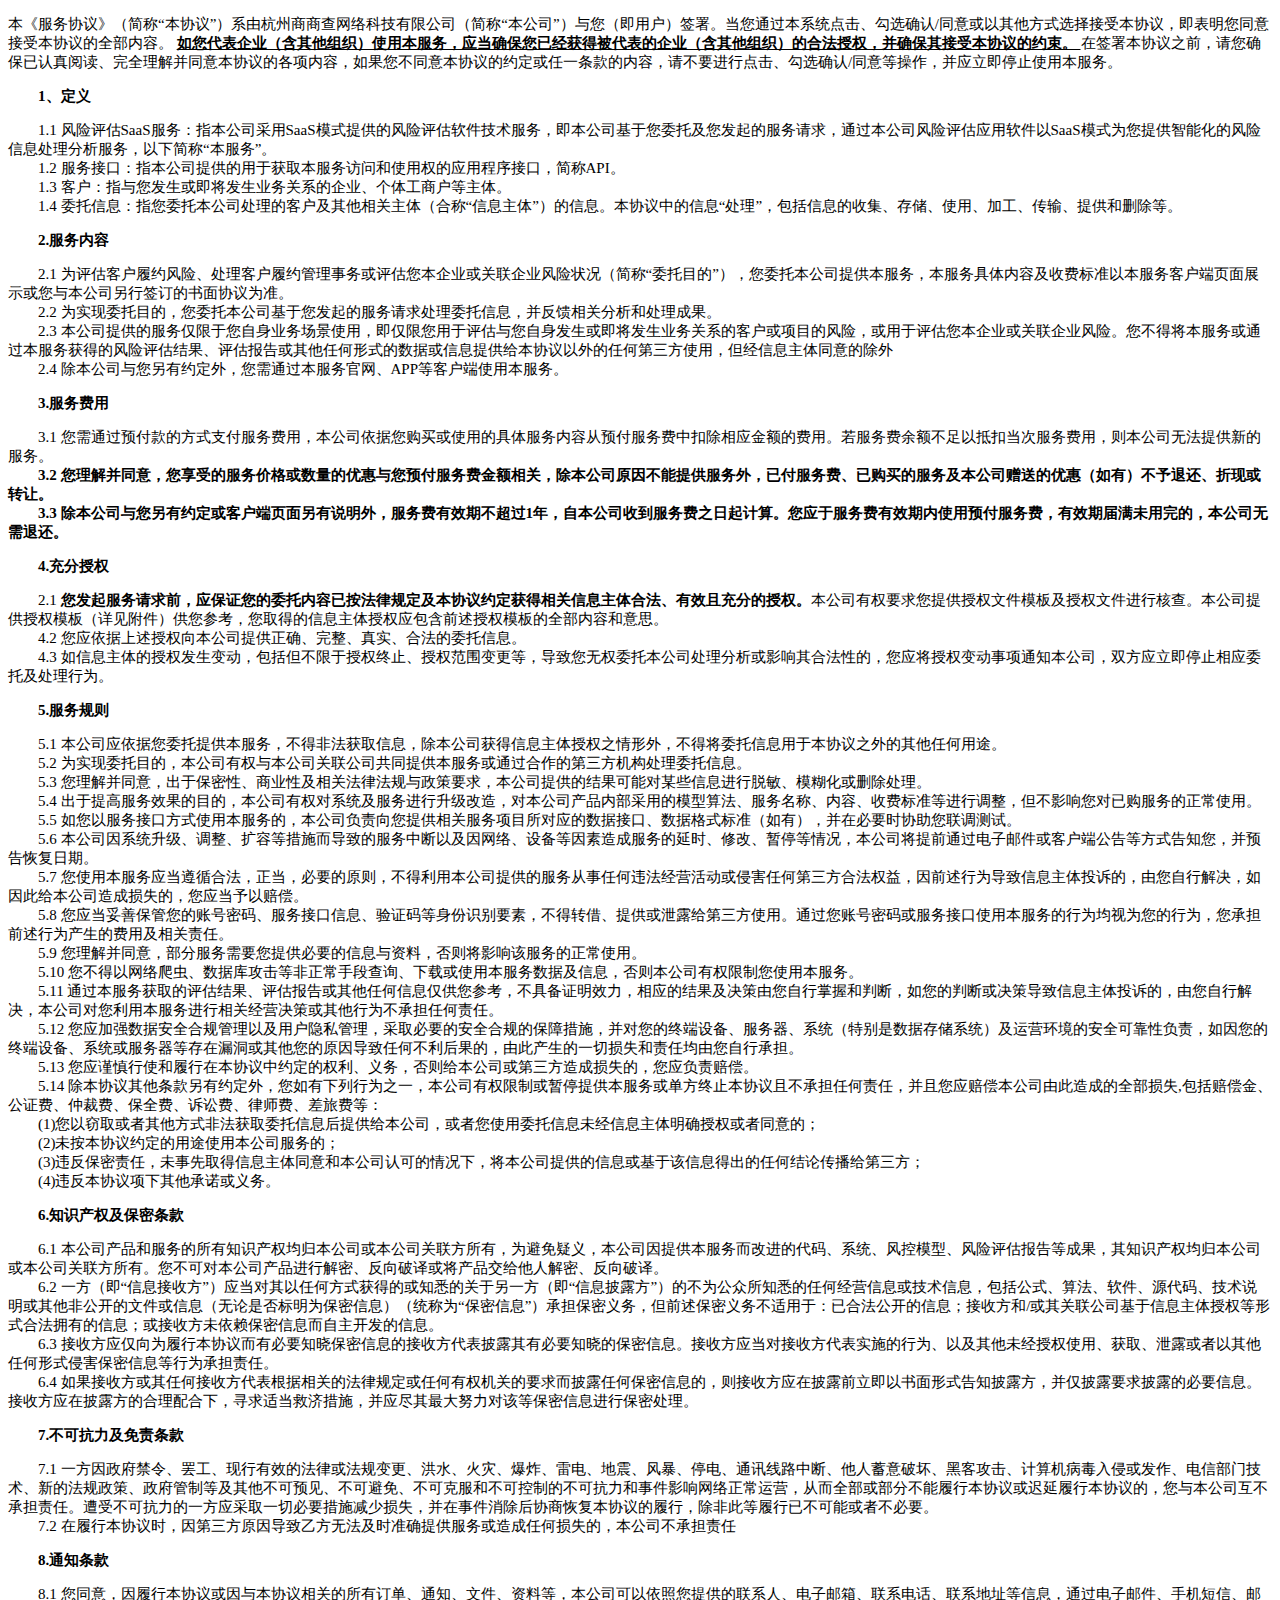
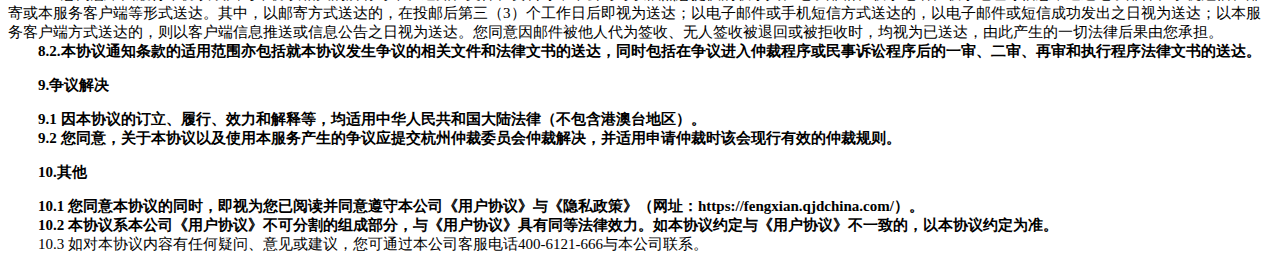
<file: ssc_server.html>
<!DOCTYPE html>
<html lang="en">

<head>
    <meta charset="UTF-8" />
    <meta http-equiv="X-UA-Compatible" content="IE=edge" />
    <meta name="viewport" content="width=device-width, initial-scale=1.0" />
    <title>服务协议</title>
</head>

<body>
    <p style="font-family: 微软雅黑; font-size: 15px;">
        本《服务协议》（简称“本协议”）系由杭州商商查网络科技有限公司（简称“本公司”）与您（即用户）签署。当您通过本系统点击、勾选确认/同意或以其他方式选择接受本协议，即表明您同意接受本协议的全部内容。
        <strong><span style="text-decoration: underline">
                如您代表企业（含其他组织）使用本服务，应当确保您已经获得被代表的企业（含其他组织）的合法授权，并确保其接受本协议的约束。
            </span></strong>
        在签署本协议之前，请您确保已认真阅读、完全理解并同意本协议的各项内容，如果您不同意本协议的约定或任一条款的内容，请不要进行点击、勾选确认/同意等操作，并应立即停止使用本服务。
    </p>

    <p style="font-family: 微软雅黑; font-size: 15px;text-indent: 30px;">
        <strong> 1、定义</strong></br>
    </p>

    <p style="font-family: 微软雅黑; font-size: 15px; text-indent: 30px;">
        <span style="font-family: 微软雅黑; font-size: 15px;">1.1
            风险评估SaaS服务：指本公司采用SaaS模式提供的风险评估软件技术服务，即本公司基于您委托及您发起的服务请求，通过本公司风险评估应用软件以SaaS模式为您提供智能化的风险信息处理分析服务，以下简称“本服务”。</span>
        </br>
        <span style="font-family: 微软雅黑; font-size: 15px;display: inline-block;">1.2
            服务接口：指本公司提供的用于获取本服务访问和使用权的应用程序接口，简称API。</span></br>

        <span style="font-family: 微软雅黑; font-size: 15px;display: inline-block;">1.3
            客户：指与您发生或即将发生业务关系的企业、个体工商户等主体。</span></br>

        <span style="font-family: 微软雅黑; font-size: 15px;display: inline-block;">1.4
            委托信息：指您委托本公司处理的客户及其他相关主体（合称“信息主体”）的信息。本协议中的信息“处理”，包括信息的收集、存储、使用、加工、传输、提供和删除等。</span></br>

    </p>

    <p style="font-family: 微软雅黑; font-size: 15px;text-indent: 30px;">
        <strong>2.服务内容</strong></br>
    </p>

    <p style="font-family: 微软雅黑; font-size: 15px; text-indent: 30px;">
        <span style="font-family: 微软雅黑; font-size: 15px;">2.1
            为评估客户履约风险、处理客户履约管理事务或评估您本企业或关联企业风险状况（简称“委托目的”），您委托本公司提供本服务，本服务具体内容及收费标准以本服务客户端页面展示或您与本公司另行签订的书面协议为准。</span>
        </br>
        <span style="font-family: 微软雅黑; font-size: 15px;display: inline-block;">2.2
            为实现委托目的，您委托本公司基于您发起的服务请求处理委托信息，并反馈相关分析和处理成果。</span></br>

        <span style="font-family: 微软雅黑; font-size: 15px;display: inline-block;">2.3
            本公司提供的服务仅限于您自身业务场景使用，即仅限您用于评估与您自身发生或即将发生业务关系的客户或项目的风险，或用于评估您本企业或关联企业风险。您不得将本服务或通过本服务获得的风险评估结果、评估报告或其他任何形式的数据或信息提供给本协议以外的任何第三方使用，但经信息主体同意的除外</span></br>

        <span style="font-family: 微软雅黑; font-size: 15px;display: inline-block;">2.4
            除本公司与您另有约定外，您需通过本服务官网、APP等客户端使用本服务。</span></br>

    </p>

    <p style="font-family: 微软雅黑; font-size: 15px;text-indent: 30px;">
        <strong>3.服务费用</strong></br>
    </p>
    <p style="font-family: 微软雅黑; font-size: 15px; text-indent: 30px;">
        <span style="font-family: 微软雅黑; font-size: 15px;">3.1
            您需通过预付款的方式支付服务费用，本公司依据您购买或使用的具体服务内容从预付服务费中扣除相应金额的费用。若服务费余额不足以抵扣当次服务费用，则本公司无法提供新的服务。</span>
        </br>
        <strong>
            <span style="font-family: 微软雅黑; font-size: 15px;display: inline-block;">3.2
                您理解并同意，您享受的服务价格或数量的优惠与您预付服务费金额相关，除本公司原因不能提供服务外，已付服务费、已购买的服务及本公司赠送的优惠（如有）不予退还、折现或转让。</span></br>
        </strong>
        <strong>
            <span style="font-family: 微软雅黑; font-size: 15px;display: inline-block;">3.3
                除本公司与您另有约定或客户端页面另有说明外，服务费有效期不超过1年，自本公司收到服务费之日起计算。您应于服务费有效期内使用预付服务费，有效期届满未用完的，本公司无需退还。</span></br>
        </strong>

    </p>

    <p style="font-family: 微软雅黑; font-size: 15px;text-indent: 30px;">
        <strong>4.充分授权</strong></br>
    </p>

    <p style="font-family: 微软雅黑; font-size: 15px; text-indent: 30px;">
        <span style="font-family: 微软雅黑; font-size: 15px;">2.1
            <strong>您发起服务请求前，应保证您的委托内容已按法律规定及本协议约定获得相关信息主体合法、有效且充分的授权。</strong>本公司有权要求您提供授权文件模板及授权文件进行核查。本公司提供授权模板（详见附件）供您参考，您取得的信息主体授权应包含前述授权模板的全部内容和意思。</span>
        </br>
        <span style="font-family: 微软雅黑; font-size: 15px;display: inline-block;">4.2
            您应依据上述授权向本公司提供正确、完整、真实、合法的委托信息。</span></br>

        <span style="font-family: 微软雅黑; font-size: 15px;display: inline-block;">4.3
            如信息主体的授权发生变动，包括但不限于授权终止、授权范围变更等，导致您无权委托本公司处理分析或影响其合法性的，您应将授权变动事项通知本公司，双方应立即停止相应委托及处理行为。</span></br>

    </p>

    <p style="font-family: 微软雅黑; font-size: 15px;text-indent: 30px;">
        <strong>5.服务规则</strong></br>
    </p>

    <p style="font-family: 微软雅黑; font-size: 15px; text-indent: 30px;">
        <span style="font-family: 微软雅黑; font-size: 15px;">5.1
            本公司应依据您委托提供本服务，不得非法获取信息，除本公司获得信息主体授权之情形外，不得将委托信息用于本协议之外的其他任何用途。</span>
        </br>
        <span style="font-family: 微软雅黑; font-size: 15px;display: inline-block;">5.2
            为实现委托目的，本公司有权与本公司关联公司共同提供本服务或通过合作的第三方机构处理委托信息。</span></br>

        <span style="font-family: 微软雅黑; font-size: 15px;display: inline-block;">5.3
            您理解并同意，出于保密性、商业性及相关法律法规与政策要求，本公司提供的结果可能对某些信息进行脱敏、模糊化或删除处理。</span></br>

        <span style="font-family: 微软雅黑; font-size: 15px;display: inline-block;">5.4
            出于提高服务效果的目的，本公司有权对系统及服务进行升级改造，对本公司产品内部采用的模型算法、服务名称、内容、收费标准等进行调整，但不影响您对已购服务的正常使用。</span></br>
        <span style="font-family: 微软雅黑; font-size: 15px;display: inline-block;">5.5
            如您以服务接口方式使用本服务的，本公司负责向您提供相关服务项目所对应的数据接口、数据格式标准（如有），并在必要时协助您联调测试。</span></br>
        <span style="font-family: 微软雅黑; font-size: 15px;display: inline-block;">5.6
            本公司因系统升级、调整、扩容等措施而导致的服务中断以及因网络、设备等因素造成服务的延时、修改、暂停等情况，本公司将提前通过电子邮件或客户端公告等方式告知您，并预告恢复日期。</span></br>
        <span style="font-family: 微软雅黑; font-size: 15px;display: inline-block;">5.7
            您使用本服务应当遵循合法，正当，必要的原则，不得利用本公司提供的服务从事任何违法经营活动或侵害任何第三方合法权益，因前述行为导致信息主体投诉的，由您自行解决，如因此给本公司造成损失的，您应当予以赔偿。</span></br>
        <span style="font-family: 微软雅黑; font-size: 15px;display: inline-block;">5.8
            您应当妥善保管您的账号密码、服务接口信息、验证码等身份识别要素，不得转借、提供或泄露给第三方使用。通过您账号密码或服务接口使用本服务的行为均视为您的行为，您承担前述行为产生的费用及相关责任。</span></br>
        <span style="font-family: 微软雅黑; font-size: 15px;display: inline-block;">5.9
            您理解并同意，部分服务需要您提供必要的信息与资料，否则将影响该服务的正常使用。</span></br>
        <span style="font-family: 微软雅黑; font-size: 15px;display: inline-block;">5.10
            您不得以网络爬虫、数据库攻击等非正常手段查询、下载或使用本服务数据及信息，否则本公司有权限制您使用本服务。</span></br>
        <span style="font-family: 微软雅黑; font-size: 15px;display: inline-block;">5.11
            通过本服务获取的评估结果、评估报告或其他任何信息仅供您参考，不具备证明效力，相应的结果及决策由您自行掌握和判断，如您的判断或决策导致信息主体投诉的，由您自行解决，本公司对您利用本服务进行相关经营决策或其他行为不承担任何责任。</span></br>
        <span style="font-family: 微软雅黑; font-size: 15px;display: inline-block;">5.12
            您应加强数据安全合规管理以及用户隐私管理，采取必要的安全合规的保障措施，并对您的终端设备、服务器、系统（特别是数据存储系统）及运营环境的安全可靠性负责，如因您的终端设备、系统或服务器等存在漏洞或其他您的原因导致任何不利后果的，由此产生的一切损失和责任均由您自行承担。</span></br>
        <span style="font-family: 微软雅黑; font-size: 15px;display: inline-block;">5.13
            您应谨慎行使和履行在本协议中约定的权利、义务，否则给本公司或第三方造成损失的，您应负责赔偿。</span></br>
        <span style="font-family: 微软雅黑; font-size: 15px;display: inline-block;">5.14
            除本协议其他条款另有约定外，您如有下列行为之一，本公司有权限制或暂停提供本服务或单方终止本协议且不承担任何责任，并且您应赔偿本公司由此造成的全部损失,包括赔偿金、公证费、仲裁费、保全费、诉讼费、律师费、差旅费等：
            </br>
            <span style="font-family: 微软雅黑; font-size: 15px;display: inline-block;">
                (1)您以窃取或者其他方式非法获取委托信息后提供给本公司，或者您使用委托信息未经信息主体明确授权或者同意的；
            </span>
            </br>
            <span style="font-family: 微软雅黑; font-size: 15px;display: inline-block;">
                (2)未按本协议约定的用途使用本公司服务的；
            </span>
            </br>
            <span style="font-family: 微软雅黑; font-size: 15px;display: inline-block;">
                (3)违反保密责任，未事先取得信息主体同意和本公司认可的情况下，将本公司提供的信息或基于该信息得出的任何结论传播给第三方；
            </span>
            </br>
            <span style="font-family: 微软雅黑; font-size: 15px;display: inline-block;">
                (4)违反本协议项下其他承诺或义务。
            </span>
        </span></br>

    </p>
    <p style="font-family: 微软雅黑; font-size: 15px;text-indent: 30px;">
        <strong>6.知识产权及保密条款</strong>
    </p>

    <p style="font-family: 微软雅黑; font-size: 15px; text-indent: 30px;">
        <span style="font-family: 微软雅黑; font-size: 15px;">6.1
            本公司产品和服务的所有知识产权均归本公司或本公司关联方所有，为避免疑义，本公司因提供本服务而改进的代码、系统、风控模型、风险评估报告等成果，其知识产权均归本公司或本公司关联方所有。您不可对本公司产品进行解密、反向破译或将产品交给他人解密、反向破译。</span></br>

        <span style="font-family: 微软雅黑; font-size: 15px;display: inline-block;">6.2
            一方（即“信息接收方”）应当对其以任何方式获得的或知悉的关于另一方（即“信息披露方”）的不为公众所知悉的任何经营信息或技术信息，包括公式、算法、软件、源代码、技术说明或其他非公开的文件或信息（无论是否标明为保密信息）（统称为“保密信息”）承担保密义务，但前述保密义务不适用于：已合法公开的信息；接收方和/或其关联公司基于信息主体授权等形式合法拥有的信息；或接收方未依赖保密信息而自主开发的信息。</span></br>

        <span style="font-family: 微软雅黑; font-size: 15px;display: inline-block;">6.3
            接收方应仅向为履行本协议而有必要知晓保密信息的接收方代表披露其有必要知晓的保密信息。接收方应当对接收方代表实施的行为、以及其他未经授权使用、获取、泄露或者以其他任何形式侵害保密信息等行为承担责任。</span></br>
        <span style="font-family: 微软雅黑; font-size: 15px;display: inline-block;">6.4
            如果接收方或其任何接收方代表根据相关的法律规定或任何有权机关的要求而披露任何保密信息的，则接收方应在披露前立即以书面形式告知披露方，并仅披露要求披露的必要信息。接收方应在披露方的合理配合下，寻求适当救济措施，并应尽其最大努力对该等保密信息进行保密处理。
        </span>
    </p>
    <p style="font-family: 微软雅黑; font-size: 15px;text-indent: 30px;">
        <strong>7.不可抗力及免责条款</strong>
    </p>

    <p style="font-family: 微软雅黑; font-size: 15px; text-indent: 30px;">
        <span style="font-family: 微软雅黑; font-size: 15px;">7.1
            一方因政府禁令、罢工、现行有效的法律或法规变更、洪水、火灾、爆炸、雷电、地震、风暴、停电、通讯线路中断、他人蓄意破坏、黑客攻击、计算机病毒入侵或发作、电信部门技术、新的法规政策、政府管制等及其他不可预见、不可避免、不可克服和不可控制的不可抗力和事件影响网络正常运营，从而全部或部分不能履行本协议或迟延履行本协议的，您与本公司互不承担责任。遭受不可抗力的一方应采取一切必要措施减少损失，并在事件消除后协商恢复本协议的履行，除非此等履行已不可能或者不必要。</span>
        </br>
        <span style="font-family: 微软雅黑; font-size: 15px;display: inline-block;">7.2
            在履行本协议时，因第三方原因导致乙方无法及时准确提供服务或造成任何损失的，本公司不承担责任</span></br>

    </p>
    <p style="font-family: 微软雅黑; font-size: 15px;text-indent: 30px;">
        <strong>8.通知条款</strong>
    </p>

    <p style="font-family: 微软雅黑; font-size: 15px; text-indent: 30px;">
        <span style="font-family: 微软雅黑; font-size: 15px;">8.1
            您同意，因履行本协议或因与本协议相关的所有订单、通知、文件、资料等，本公司可以依照您提供的联系人、电子邮箱、联系电话、联系地址等信息，通过电子邮件、手机短信、邮寄或本服务客户端等形式送达。其中，以邮寄方式送达的，在投邮后第三（3）个工作日后即视为送达；以电子邮件或手机短信方式送达的，以电子邮件或短信成功发出之日视为送达；以本服务客户端方式送达的，则以客户端信息推送或信息公告之日视为送达。您同意因邮件被他人代为签收、无人签收被退回或被拒收时，均视为已送达，由此产生的一切法律后果由您承担。</span>
        </br>
        <strong>
            <span
                style="font-family: 微软雅黑; font-size: 15px;display: inline-block;">8.2.本协议通知条款的适用范围亦包括就本协议发生争议的相关文件和法律文书的送达，同时包括在争议进入仲裁程序或民事诉讼程序后的一审、二审、再审和执行程序法律文书的送达。</span></br>
        </strong>
    </p>

    <p style="font-family: 微软雅黑; font-size: 15px;text-indent: 30px;">
        <strong>9.争议解决</strong>
    </p>

    <p style="font-family: 微软雅黑; font-size: 15px; text-indent: 30px;">

        <strong>
            <span style="font-family: 微软雅黑; font-size: 15px;">9.1
                因本协议的订立、履行、效力和解释等，均适用中华人民共和国大陆法律（不包含港澳台地区）。</span></br>
        </strong>
        <strong>
            <span style="font-family: 微软雅黑; font-size: 15px;display: inline-block;">9.2
                您同意，关于本协议以及使用本服务产生的争议应提交杭州仲裁委员会仲裁解决，并适用申请仲裁时该会现行有效的仲裁规则。</span></br>
        </strong>
    </p>


    <p style="font-family: 微软雅黑; font-size: 15px;text-indent: 30px;">
        <strong>10.其他</strong>
    </p>

    <p style="font-family: 微软雅黑; font-size: 15px; text-indent: 30px;">

        <strong>
            <span style="font-family: 微软雅黑; font-size: 15px;">10.1
                您同意本协议的同时，即视为您已阅读并同意遵守本公司《用户协议》与《隐私政策》（网址：https://fengxian.qjdchina.com/）。</span></br>
        </strong>
        <strong>
            <span style="font-family: 微软雅黑; font-size: 15px;display: inline-block;">10.2
                本协议系本公司《用户协议》不可分割的组成部分，与《用户协议》具有同等法律效力。如本协议约定与《用户协议》不一致的，以本协议约定为准。</span></br>
        </strong>
        <span style="font-family: 微软雅黑; font-size: 15px;display: inline-block;">10.3
            如对本协议内容有任何疑问、意见或建议，您可通过本公司客服电话400-6121-666与本公司联系。</span></br>

    </p>





</body>

</html>
</file>
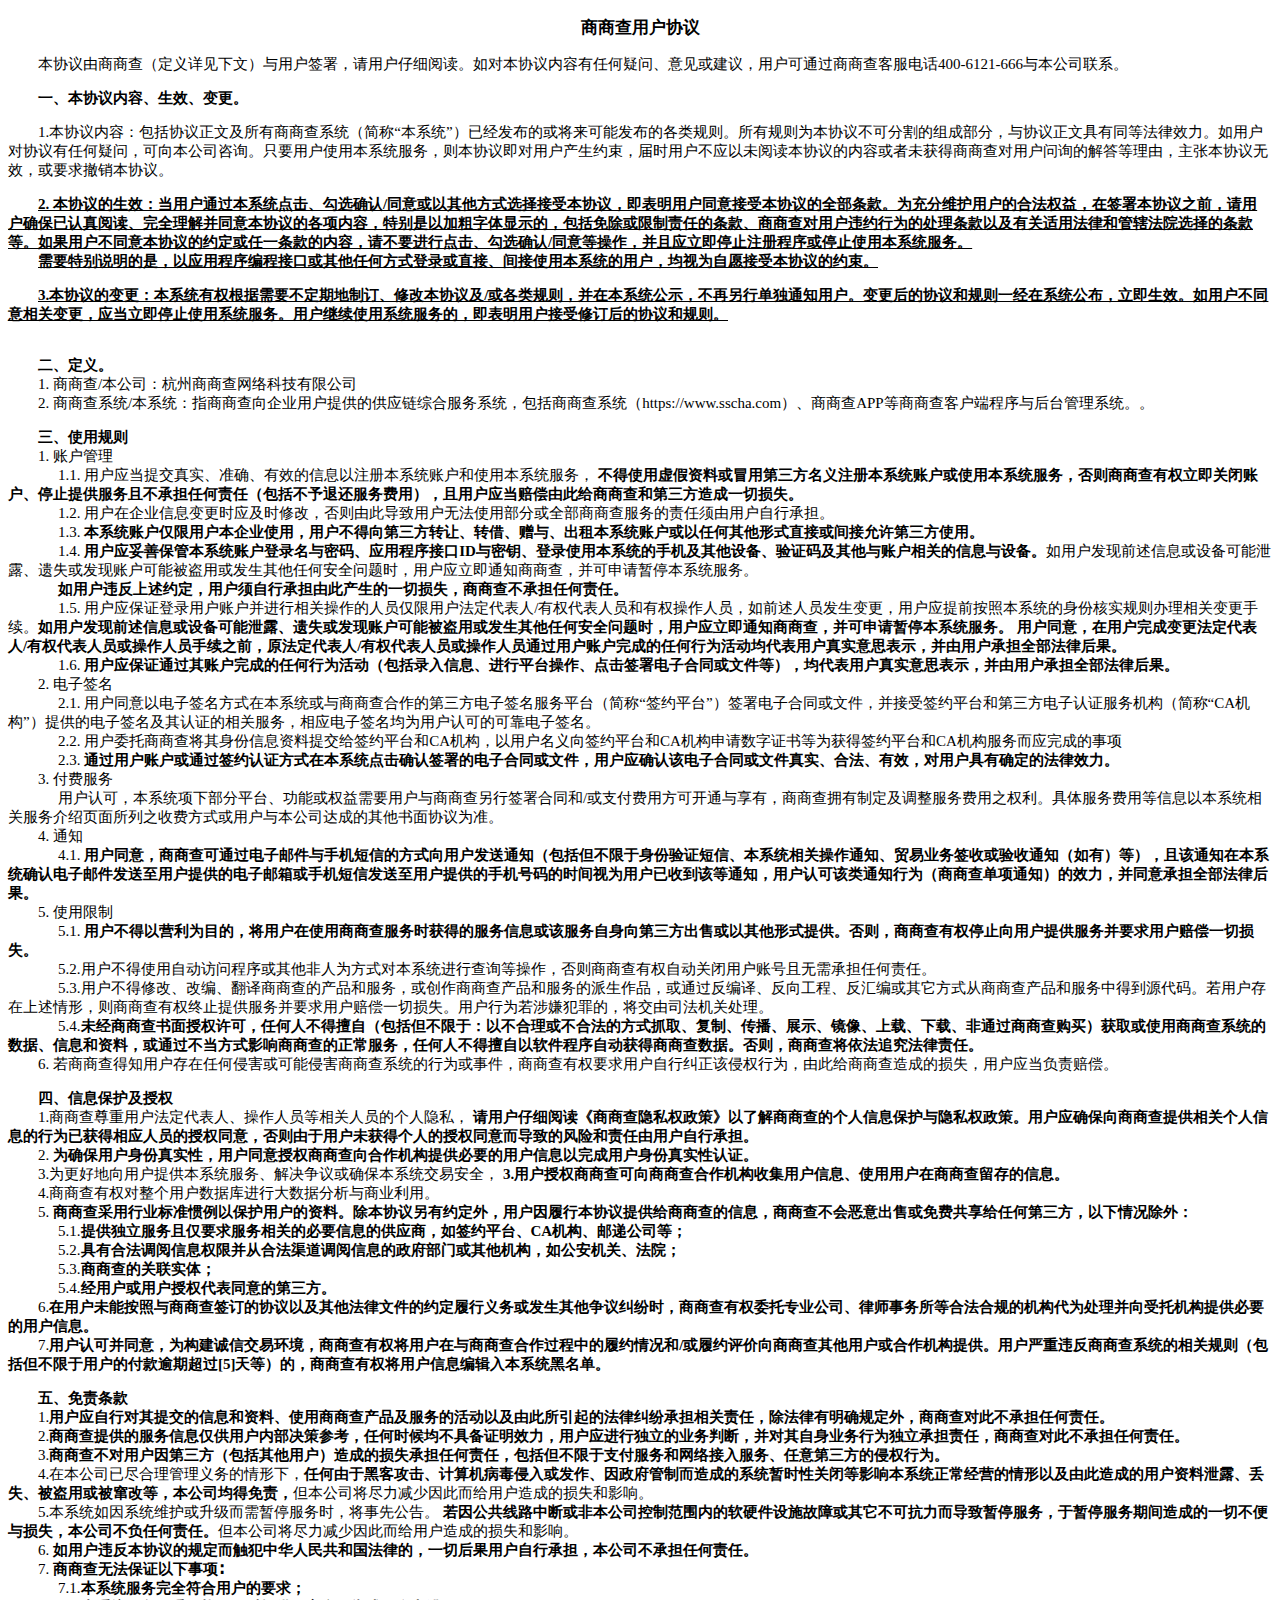
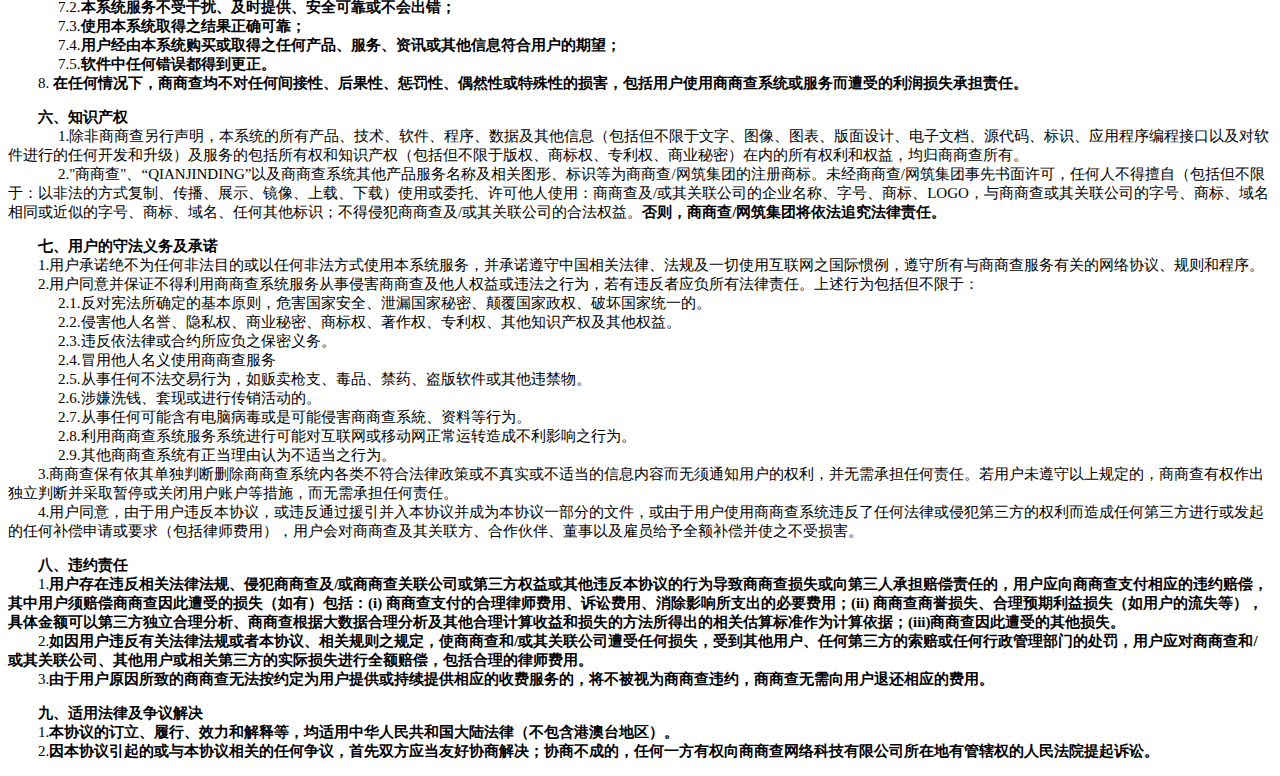
<file: ssc_user_agreement.html>
<!DOCTYPE html>
<html lang="en">

<head>
    <meta charset="UTF-8" />
    <meta http-equiv="X-UA-Compatible" content="IE=edge" />
    <meta name="viewport" content="width=device-width, initial-scale=1.0" />
    <title>隐私协议</title>
</head>

<body>
    <p style="text-align: center; font-size: medium;">
        <strong><span style="font-family: 微软雅黑; font-size: 17px">商商查用户协议</span></strong><strong></strong>
    </p>


    <p style="font-family: 微软雅黑; font-size: 15px;text-indent: 30px;">
        <span style="font-size: 15px">
            <span
                style="font-family: 微软雅黑">本协议由商商查（定义详见下文）与用户签署，请用户仔细阅读。如对本协议内容有任何疑问、意见或建议，用户可通过商商查客服电话400-6121-666与本公司联系。</span>

        </span>
    </p>

    <p style="font-family: 微软雅黑; font-size: 15px;text-indent: 30px;">
        <strong> 一、本协议内容、生效、变更。</strong></br>
    </p>
    <p style="font-family: 微软雅黑; font-size: 15px; text-indent: 30px;">
        <span style="font-family: 微软雅黑; font-size: 15px">
            1.本协议内容：包括协议正文及所有商商查系统（简称“本系统”）已经发布的或将来可能发布的各类规则。所有规则为本协议不可分割的组成部分，与协议正文具有同等法律效力。如用户对协议有任何疑问，可向本公司咨询。只要用户使用本系统服务，则本协议即对用户产生约束，届时用户不应以未阅读本协议的内容或者未获得商商查对用户问询的解答等理由，主张本协议无效，或要求撤销本协议。</span>
    </p>
    <p style="font-family: 微软雅黑; font-size: 15px; text-indent: 30px;">
        <span style="font-family: 微软雅黑; font-size: 15px">
            <strong style="text-decoration: underline;font-family: 微软雅黑; font-size: 15px;">2.
                本协议的生效：当用户通过本系统点击、勾选确认/同意或以其他方式选择接受本协议，即表明用户同意接受本协议的全部条款。为充分维护用户的合法权益，在签署本协议之前，请用户确保已认真阅读、完全理解并同意本协议的各项内容，特别是以加粗字体显示的，包括免除或限制责任的条款、商商查对用户违约行为的处理条款以及有关适用法律和管辖法院选择的条款等。如果用户不同意本协议的约定或任一条款的内容，请不要进行点击、勾选确认/同意等操作，并且应立即停止注册程序或停止使用本系统服务。</strong></br>
            <strong style="text-decoration: underline;font-family: 微软雅黑; font-size: 15px;display: inline-block;">
                需要特别说明的是，以应用程序编程接口或其他任何方式登录或直接、间接使用本系统的用户，均视为自愿接受本协议的约束。</strong></span></br>
    </p>


    <p style="font-family: 微软雅黑; font-size: 15px; text-indent: 30px;">
        <span style="font-family: 微软雅黑; font-size: 15px">
            <strong style="text-decoration: underline;font-family: 微软雅黑; font-size: 15px;">
                3.本协议的变更：本系统有权根据需要不定期地制订、修改本协议及/或各类规则，并在本系统公示，不再另行单独通知用户。变更后的协议和规则一经在系统公布，立即生效。如用户不同意相关变更，应当立即停止使用系统服务。用户继续使用系统服务的，即表明用户接受修订后的协议和规则。</strong></br>
        </span></br>
    </p>
    <p style="font-family: 微软雅黑; font-size: 15px;text-indent: 30px;">
        <strong> 二、定义。</strong></br>
        <span style="display: inline-block;">1.
            商商查/本公司：杭州商商查网络科技有限公司</span></BR>

        <span style="display: inline-block;">2.
            商商查系统/本系统：指商商查向企业用户提供的供应链综合服务系统，包括商商查系统（https://www.sscha.com）、商商查APP等商商查客户端程序与后台管理系统。。</span>
    </p>

    <p style="font-family: 微软雅黑; font-size: 15px;text-indent: 30px;">
        <strong> 三、使用规则</strong></br>
        <span style="display: inline-block;">1. 账户管理</span></br>

        <span style="display: inline-block;text-indent: 50px;">
            1.1. 用户应当提交真实、准确、有效的信息以注册本系统账户和使用本系统服务，
            <strong>不得使用虚假资料或冒用第三方名义注册本系统账户或使用本系统服务，否则商商查有权立即关闭账户、停止提供服务且不承担任何责任（包括不予退还服务费用），且用户应当赔偿由此给商商查和第三方造成一切损失。</strong></span>
        <span style="display: inline-block;text-indent: 50px;">
            1.2. 用户在企业信息变更时应及时修改，否则由此导致用户无法使用部分或全部商商查服务的责任须由用户自行承担。</span>
        <span style="display: inline-block;text-indent: 50px;">1.3.<strong>
                本系统账户仅限用户本企业使用，用户不得向第三方转让、转借、赠与、出租本系统账户或以任何其他形式直接或间接允许第三方使用。</strong></span>
        <span style="display: inline-block;text-indent: 50px;">1.4.<strong>
                用户应妥善保管本系统账户登录名与密码、应用程序接口ID与密钥、登录使用本系统的手机及其他设备、验证码及其他与账户相关的信息与设备。</strong>如用户发现前述信息或设备可能泄露、遗失或发现账户可能被盗用或发生其他任何安全问题时，用户应立即通知商商查，并可申请暂停本系统服务。</span>
        <span style="display: inline-block;text-indent: 50px;"><strong>
                如用户违反上述约定，用户须自行承担由此产生的一切损失，商商查不承担任何责任。</strong></span>
        <span style="display: inline-block;text-indent: 50px;">
            1.5.
            用户应保证登录用户账户并进行相关操作的人员仅限用户法定代表人/有权代表人员和有权操作人员，如前述人员发生变更，用户应提前按照本系统的身份核实规则办理相关变更手续。<strong>如用户发现前述信息或设备可能泄露、遗失或发现账户可能被盗用或发生其他任何安全问题时，用户应立即通知商商查，并可申请暂停本系统服务。
                用户同意，在用户完成变更法定代表人/有权代表人员或操作人员手续之前，原法定代表人/有权代表人员或操作人员通过用户账户完成的任何行为活动均代表用户真实意思表示，并由用户承担全部法律后果。</strong>
        </span>
        <span style="display: inline-block;text-indent: 50px;">1.6.<strong>
                用户应保证通过其账户完成的任何行为活动（包括录入信息、进行平台操作、点击签署电子合同或文件等），均代表用户真实意思表示，并由用户承担全部法律后果。</strong></span>
        </br>
        <span style="display: inline-block;">2. 电子签名</span></br>

        <span style="display: inline-block;text-indent: 50px;">
            2.1.
            用户同意以电子签名方式在本系统或与商商查合作的第三方电子签名服务平台（简称“签约平台”）签署电子合同或文件，并接受签约平台和第三方电子认证服务机构（简称“CA机构”）提供的电子签名及其认证的相关服务，相应电子签名均为用户认可的可靠电子签名。</span>
        <span style="display: inline-block;text-indent: 50px;">
            2.2. 用户委托商商查将其身份信息资料提交给签约平台和CA机构，以用户名义向签约平台和CA机构申请数字证书等为获得签约平台和CA机构服务而应完成的事项</span>
        <span style="display: inline-block;text-indent: 50px;">2.3.<strong>
                通过用户账户或通过签约认证方式在本系统点击确认签署的电子合同或文件，用户应确认该电子合同或文件真实、合法、有效，对用户具有确定的法律效力。</strong></span>
        </br>
        <span style="display: inline-block;">3. 付费服务</span></br>
        <span
            style="display: inline-block;text-indent: 50px;">用户认可，本系统项下部分平台、功能或权益需要用户与商商查另行签署合同和/或支付费用方可开通与享有，商商查拥有制定及调整服务费用之权利。具体服务费用等信息以本系统相关服务介绍页面所列之收费方式或用户与本公司达成的其他书面协议为准。
        </span></br>
        <span style="display: inline-block;">4. 通知</span></br>
        <span style="display: inline-block;text-indent: 50px;">4.1.<strong>
                用户同意，商商查可通过电子邮件与手机短信的方式向用户发送通知（包括但不限于身份验证短信、本系统相关操作通知、贸易业务签收或验收通知（如有）等），且该通知在本系统确认电子邮件发送至用户提供的电子邮箱或手机短信发送至用户提供的手机号码的时间视为用户已收到该等通知，用户认可该类通知行为（商商查单项通知）的效力，并同意承担全部法律后果。</strong></span>
        </br>
        <span style="display: inline-block;">5. 使用限制</span></br>
        <span style="display: inline-block;text-indent: 50px;">5.1.<strong>
                用户不得以营利为目的，将用户在使用商商查服务时获得的服务信息或该服务自身向第三方出售或以其他形式提供。否则，商商查有权停止向用户提供服务并要求用户赔偿一切损失。</strong></span>
        </br>
        <span
            style="display: inline-block;text-indent: 50px;">5.2.用户不得使用自动访问程序或其他非人为方式对本系统进行查询等操作，否则商商查有权自动关闭用户账号且无需承担任何责任。</span>
        </br>
        <span
            style="display: inline-block;text-indent: 50px;">5.3.用户不得修改、改编、翻译商商查的产品和服务，或创作商商查产品和服务的派生作品，或通过反编译、反向工程、反汇编或其它方式从商商查产品和服务中得到源代码。若用户存在上述情形，则商商查有权终止提供服务并要求用户赔偿一切损失。用户行为若涉嫌犯罪的，将交由司法机关处理。</span>
        </br>
        <span
            style="display: inline-block;text-indent: 50px;">5.4.<strong>未经商商查书面授权许可，任何人不得擅自（包括但不限于：以不合理或不合法的方式抓取、复制、传播、展示、镜像、上载、下载、非通过商商查购买）获取或使用商商查系统的数据、信息和资料，或通过不当方式影响商商查的正常服务，任何人不得擅自以软件程序自动获得商商查数据。否则，商商查将依法追究法律责任。</strong></span>
        </br>
        <span style="display: inline-block;">6.
            若商商查得知用户存在任何侵害或可能侵害商商查系统的行为或事件，商商查有权要求用户自行纠正该侵权行为，由此给商商查造成的损失，用户应当负责赔偿。</span></br>
    </p>
    <p style="font-family: 微软雅黑; font-size: 15px;text-indent: 30px;">
        <strong> 四、信息保护及授权</strong></br>
        <span style="display: inline-block;text-indent: 30px;">1.商商查尊重用户法定代表人、操作人员等相关人员的个人隐私，<strong>
                请用户仔细阅读《商商查隐私权政策》以了解商商查的个人信息保护与隐私权政策。用户应确保向商商查提供相关个人信息的行为已获得相应人员的授权同意，否则由于用户未获得个人的授权同意而导致的风险和责任由用户自行承担。</strong></span>
        </br>
        <span style="display: inline-block;text-indent: 30px;">2.<strong>
                为确保用户身份真实性，用户同意授权商商查向合作机构提供必要的用户信息以完成用户身份真实性认证。</strong></span>
        </br>
        <span style="display: inline-block;text-indent: 30px;">3.为更好地向用户提供本系统服务、解决争议或确保本系统交易安全，<strong>
                3.用户授权商商查可向商商查合作机构收集用户信息、使用用户在商商查留存的信息。</strong></span>
        </br>
        <span style="display: inline-block;text-indent: 30px;">4.商商查有权对整个用户数据库进行大数据分析与商业利用。</span>
        </br>
        <span style="display: inline-block;text-indent: 30px;">5.<strong>
                商商查采用行业标准惯例以保护用户的资料。除本协议另有约定外，用户因履行本协议提供给商商查的信息，商商查不会恶意出售或免费共享给任何第三方，以下情况除外：</strong></span>
        </br>
        <span
            style="display: inline-block;text-indent: 50px;">5.1.<strong>提供独立服务且仅要求服务相关的必要信息的供应商，如签约平台、CA机构、邮递公司等；</strong></span>
        </br>
        <span
            style="display: inline-block;text-indent: 50px;">5.2.<strong>具有合法调阅信息权限并从合法渠道调阅信息的政府部门或其他机构，如公安机关、法院；</strong></span>
        </br>
        <span style="display: inline-block;text-indent: 50px;">5.3.<strong>商商查的关联实体；</strong></span>
        </br>
        <span style="display: inline-block;text-indent: 50px;">5.4.<strong>经用户或用户授权代表同意的第三方。</strong></span>
        </br>
        <span
            style="display: inline-block;text-indent: 30px;">6.<strong>在用户未能按照与商商查签订的协议以及其他法律文件的约定履行义务或发生其他争议纠纷时，商商查有权委托专业公司、律师事务所等合法合规的机构代为处理并向受托机构提供必要的用户信息。</strong></span>
        </br>

        <span style="display: inline-block;text-indent: 30px;">7.<strong>用户认可并同意，为构建诚信交易环境，商商查有权将用户在与商商查合作过程中的履约情况和/或履约评价向商商查其他用户或合作机构提供。用户严重违反商商查系统的相关规则（包括但不限于用户的付款逾期超过[5]天等）的，商商查有权将用户信息编辑入本系统黑名单。
            </strong></span>
        </br>

    </p>
    <p style="font-family: 微软雅黑; font-size: 15px;text-indent: 30px;">
        <strong> 五、免责条款</strong></br>
        <span style="display: inline-block;text-indent: 30px;">1.<strong>用户应自行对其提交的信息和资料、使用商商查产品及服务的活动以及由此所引起的法律纠纷承担相关责任，除法律有明确规定外，商商查对此不承担任何责任。
            </strong></span>
        </br>
        <span style="display: inline-block;text-indent: 30px;">2.<strong>商商查提供的服务信息仅供用户内部决策参考，任何时候均不具备证明效力，用户应进行独立的业务判断，并对其自身业务行为独立承担责任，商商查对此不承担任何责任。
            </strong></span>
        </br>
        <span style="display: inline-block;text-indent: 30px;">3.<strong>商商查不对用户因第三方（包括其他用户）造成的损失承担任何责任，包括但不限于支付服务和网络接入服务、任意第三方的侵权行为。
            </strong></span>
        </br>
        <span
            style="display: inline-block;text-indent: 30px;">4.在本公司已尽合理管理义务的情形下，<strong>任何由于黑客攻击、计算机病毒侵入或发作、因政府管制而造成的系统暂时性关闭等影响本系统正常经营的情形以及由此造成的用户资料泄露、丢失、被盗用或被窜改等，本公司均得免责，</strong>但本公司将尽力减少因此而给用户造成的损失和影响。</span>
        </br>
        <span style="display: inline-block;text-indent: 30px;">5.本系统如因系统维护或升级而需暂停服务时，将事先公告。
            <strong>若因公共线路中断或非本公司控制范围内的软硬件设施故障或其它不可抗力而导致暂停服务，于暂停服务期间造成的一切不便与损失，本公司不负任何责任。</strong>但本公司将尽力减少因此而给用户造成的损失和影响。</span>
        </br>
        <span style="display: inline-block;text-indent: 30px;">6.
            <strong>如用户违反本协议的规定而触犯中华人民共和国法律的，一切后果用户自行承担，本公司不承担任何责任。</strong></span>
        </br>
        <span style="display: inline-block;text-indent: 30px;">7.
            <strong>商商查无法保证以下事项∶</strong></span>
        </br>
        <span style="display: inline-block;text-indent: 50px;">7.1.<strong>本系统服务完全符合用户的要求；</strong></span>
        </br>
        <span style="display: inline-block;text-indent: 50px;">7.2.<strong>本系统服务不受干扰、及时提供、安全可靠或不会出错；</strong></span>
        </br>
        <span style="display: inline-block;text-indent: 50px;">7.3.<strong>使用本系统取得之结果正确可靠；</strong></span>
        </br>
        <span
            style="display: inline-block;text-indent: 50px;">7.4.<strong>用户经由本系统购买或取得之任何产品、服务、资讯或其他信息符合用户的期望；</strong></span>
        </br>
        <span style="display: inline-block;text-indent: 50px;">7.5.<strong>软件中任何错误都得到更正。 </strong></span>
        </br>

        <span style="display: inline-block;text-indent: 30px;">8.
            <strong>在任何情况下，商商查均不对任何间接性、后果性、惩罚性、偶然性或特殊性的损害，包括用户使用商商查系统或服务而遭受的利润损失承担责任。</strong></span>
        </br>
    </p>

    <p style="font-family: 微软雅黑; font-size: 15px;text-indent: 30px;">
        <strong>六、知识产权</strong></br>
        <span
            style="display: inline-block;text-indent: 50px;">1.除非商商查另行声明，本系统的所有产品、技术、软件、程序、数据及其他信息（包括但不限于文字、图像、图表、版面设计、电子文档、源代码、标识、应用程序编程接口以及对软件进行的任何开发和升级）及服务的包括所有权和知识产权（包括但不限于版权、商标权、专利权、商业秘密）在内的所有权利和权益，均归商商查所有。</span>
        </br>
        <span
            style="display: inline-block;text-indent: 50px;">2."商商查"、“QIANJINDING”以及商商查系统其他产品服务名称及相关图形、标识等为商商查/网筑集团的注册商标。未经商商查/网筑集团事先书面许可，任何人不得擅自（包括但不限于：以非法的方式复制、传播、展示、镜像、上载、下载）使用或委托、许可他人使用：商商查及/或其关联公司的企业名称、字号、商标、LOGO，与商商查或其关联公司的字号、商标、域名相同或近似的字号、商标、域名、任何其他标识；不得侵犯商商查及/或其关联公司的合法权益。<strong>否则，商商查/网筑集团将依法追究法律责任。</strong></span>
        </br>
    </p>


    <p style="font-family: 微软雅黑; font-size: 15px;text-indent: 30px;">
        <strong>七、用户的守法义务及承诺</strong></br>
        <span
            style="display: inline-block;text-indent: 30px;">1.用户承诺绝不为任何非法目的或以任何非法方式使用本系统服务，并承诺遵守中国相关法律、法规及一切使用互联网之国际惯例，遵守所有与商商查服务有关的网络协议、规则和程序。</span>
        </br>
        <span
            style="display: inline-block;text-indent: 30px;">2.用户同意并保证不得利用商商查系统服务从事侵害商商查及他人权益或违法之行为，若有违反者应负所有法律责任。上述行为包括但不限于：</span>
        </br>
        <span style="display: inline-block;text-indent: 50px;">2.1.反对宪法所确定的基本原则，危害国家安全、泄漏国家秘密、颠覆国家政权、破坏国家统一的。</span>
        </br>
        <span style="display: inline-block;text-indent: 50px;">2.2.侵害他人名誉、隐私权、商业秘密、商标权、著作权、专利权、其他知识产权及其他权益。</span>
        </br>
        <span style="display: inline-block;text-indent: 50px;">2.3.违反依法律或合约所应负之保密义务。</span>
        </br>
        <span style="display: inline-block;text-indent: 50px;">2.4.冒用他人名义使用商商查服务</span>
        </br>
        <span style="display: inline-block;text-indent: 50px;">2.5.从事任何不法交易行为，如贩卖枪支、毒品、禁药、盗版软件或其他违禁物。</span>
        </br>
        <span style="display: inline-block;text-indent: 50px;">2.6.涉嫌洗钱、套现或进行传销活动的。</span>
        </br>
        <span style="display: inline-block;text-indent: 50px;">2.7.从事任何可能含有电脑病毒或是可能侵害商商查系統、资料等行为。</span>
        </br>
        <span style="display: inline-block;text-indent: 50px;">2.8.利用商商查系统服务系统进行可能对互联网或移动网正常运转造成不利影响之行为。</span>
        </br>
        <span style="display: inline-block;text-indent: 50px;">2.9.其他商商查系统有正当理由认为不适当之行为。</span>
        </br>
        <span
            style="display: inline-block;text-indent: 30px;">3.商商查保有依其单独判断删除商商查系统内各类不符合法律政策或不真实或不适当的信息内容而无须通知用户的权利，并无需承担任何责任。若用户未遵守以上规定的，商商查有权作出独立判断并采取暂停或关闭用户账户等措施，而无需承担任何责任。
        </span>
        </br>
        <span
            style="display: inline-block;text-indent: 30px;">4.用户同意，由于用户违反本协议，或违反通过援引并入本协议并成为本协议一部分的文件，或由于用户使用商商查系统违反了任何法律或侵犯第三方的权利而造成任何第三方进行或发起的任何补偿申请或要求（包括律师费用），用户会对商商查及其关联方、合作伙伴、董事以及雇员给予全额补偿并使之不受损害。
        </span>
        </br>
    </p>


    <p style="font-family: 微软雅黑; font-size: 15px;text-indent: 30px;">
        <strong>八、违约责任</strong></br>
        <span style="display: inline-block;text-indent: 30px;">1.<strong>用户存在违反相关法律法规、侵犯商商查及/或商商查关联公司或第三方权益或其他违反本协议的行为导致商商查损失或向第三人承担赔偿责任的，用户应向商商查支付相应的违约赔偿，其中用户须赔偿商商查因此遭受的损失（如有）包括：(i)
                商商查支付的合理律师费用、诉讼费用、消除影响所支出的必要费用；(ii)
                商商查商誉损失、合理预期利益损失（如用户的流失等），具体金额可以第三方独立合理分析、商商查根据大数据合理分析及其他合理计算收益和损失的方法所得出的相关估算标准作为计算依据；(iii)商商查因此遭受的其他损失。</strong></span>
        </br>
        <span
            style="display: inline-block;text-indent: 30px;">2.<strong>如因用户违反有关法律法规或者本协议、相关规则之规定，使商商查和/或其关联公司遭受任何损失，受到其他用户、任何第三方的索赔或任何行政管理部门的处罚，用户应对商商查和/或其关联公司、其他用户或相关第三方的实际损失进行全额赔偿，包括合理的律师费用。</strong></span>
        </br>
        <span
            style="display: inline-block;text-indent: 30px;">3.<strong>由于用户原因所致的商商查无法按约定为用户提供或持续提供相应的收费服务的，将不被视为商商查违约，商商查无需向用户退还相应的费用。</strong></span>
        </br>
    </p>

    <p style="font-family: 微软雅黑; font-size: 15px;text-indent: 30px;">
        <strong>九、适用法律及争议解决</strong></br>
        <span
            style="display: inline-block;text-indent: 30px;">1.<strong>本协议的订立、履行、效力和解释等，均适用中华人民共和国大陆法律（不包含港澳台地区）。</strong></span>
        </br>
        <span
            style="display: inline-block;text-indent: 30px;">2.<strong>因本协议引起的或与本协议相关的任何争议，首先双方应当友好协商解决；协商不成的，任何一方有权向商商查网络科技有限公司所在地有管辖权的人民法院提起诉讼。</strong></span>
        </br>
    </p>


</body>

</html>
</file>
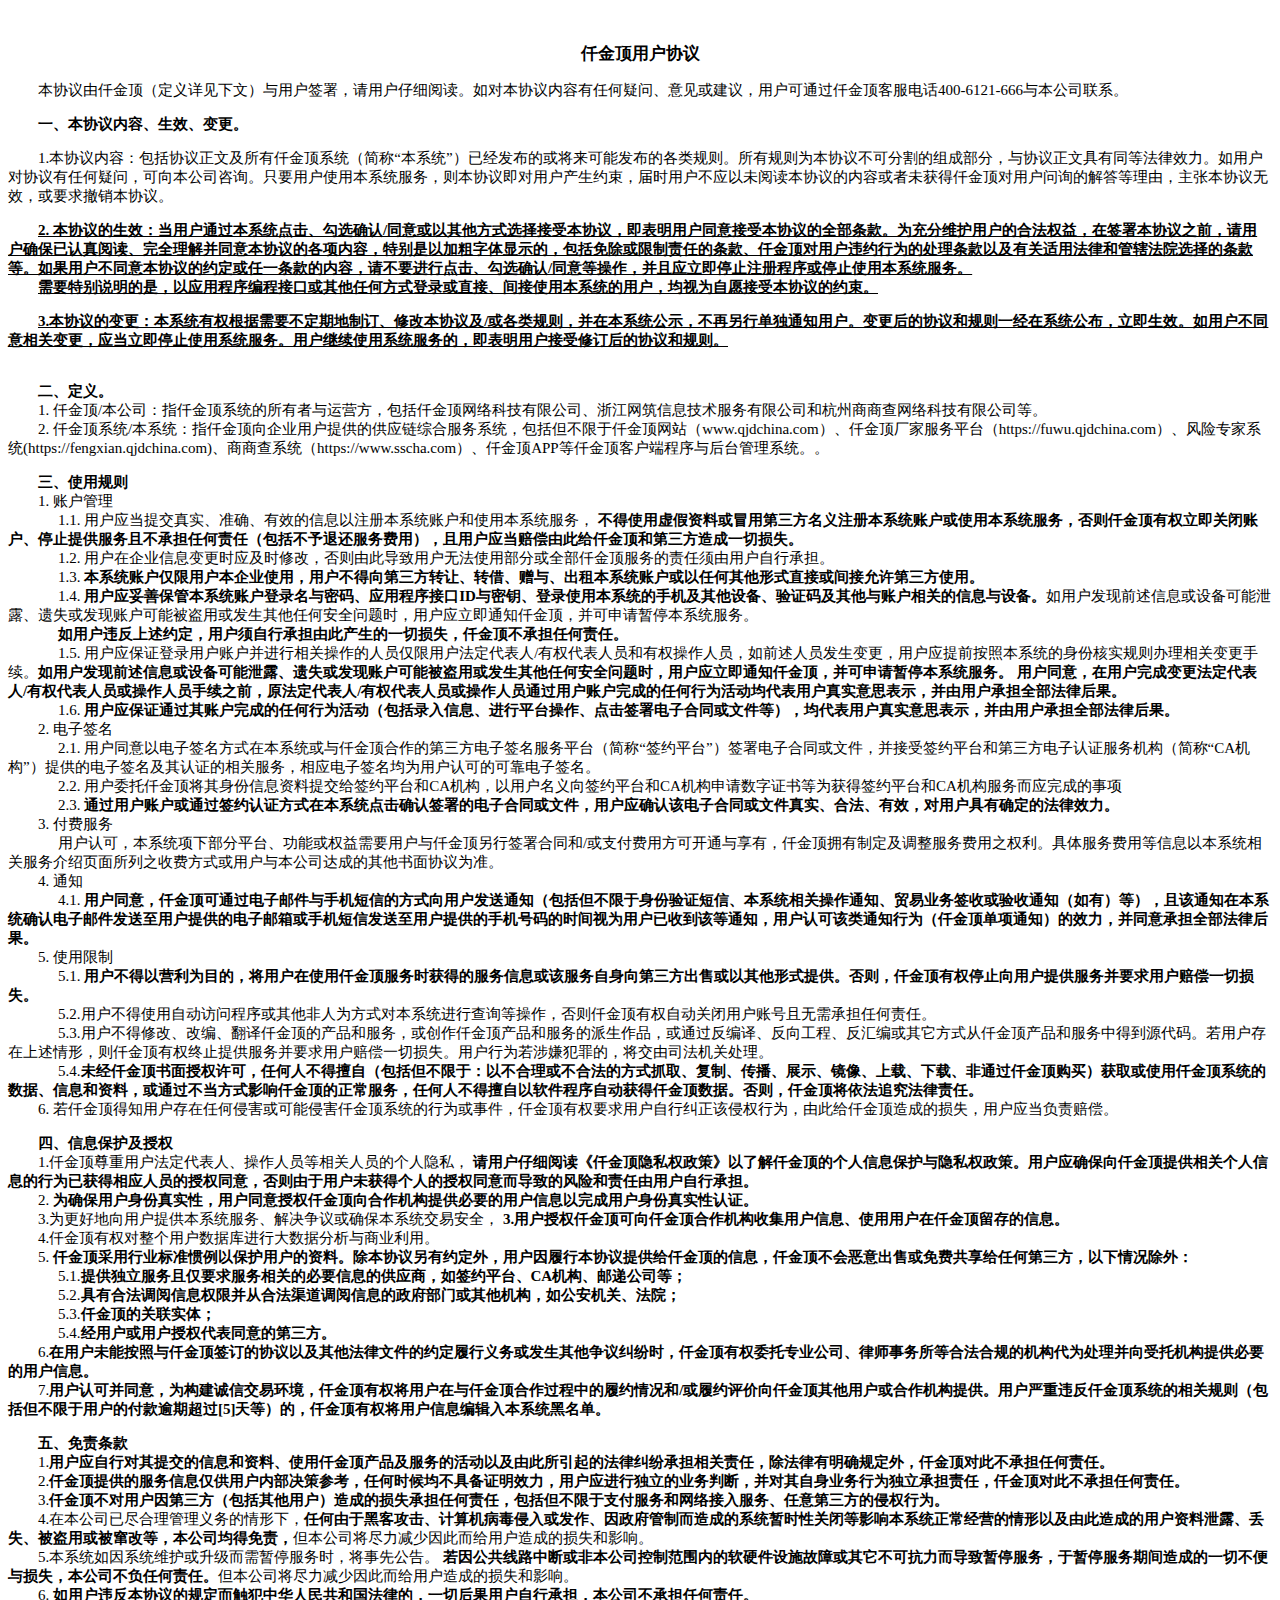
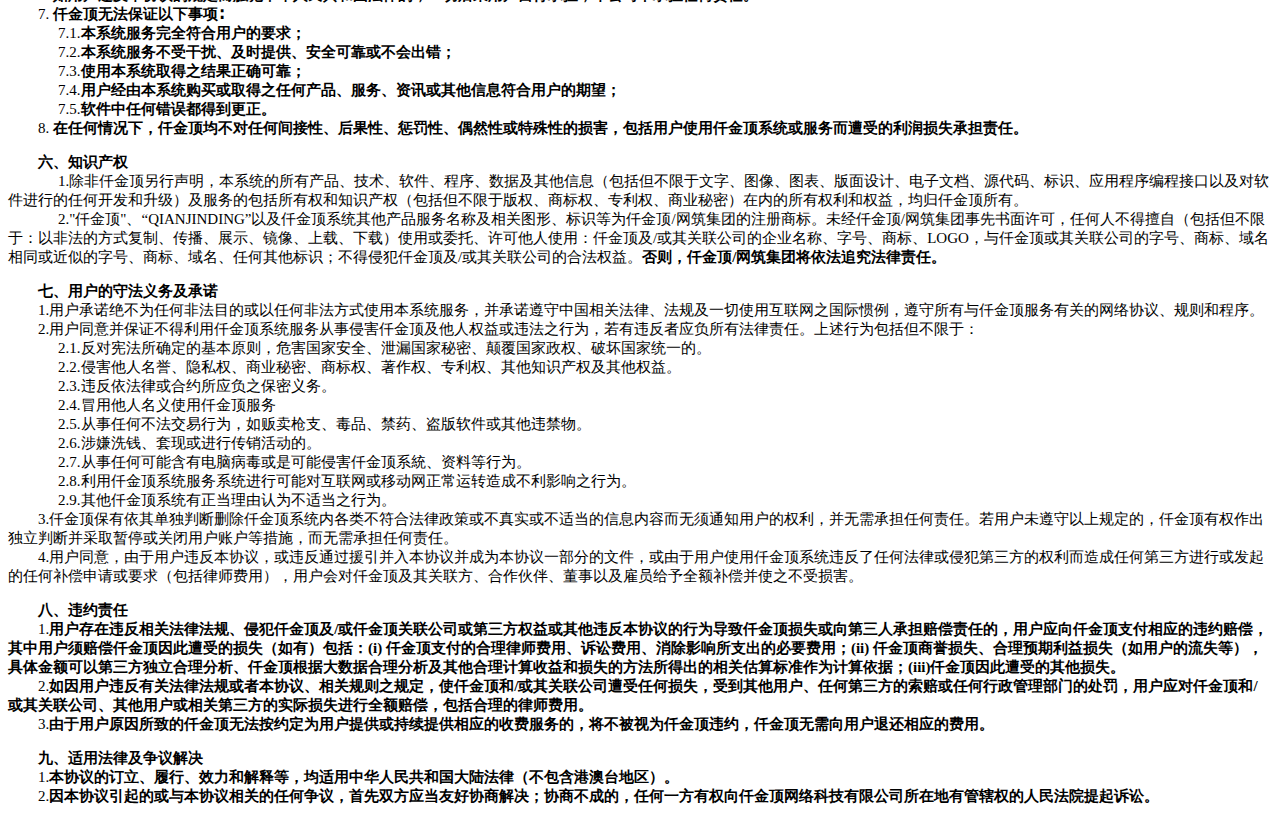
<file: user_agreement.html>
<!DOCTYPE html>
<html lang="en">

<head>
    <meta charset="UTF-8" />
    <meta http-equiv="X-UA-Compatible" content="IE=edge" />
    <meta name="viewport" content="width=device-width, initial-scale=1.0" />
    <title>隐私协议</title>
</head>

<body>
    </br>
    <p style="text-align: center; font-size: medium;">
        <strong><span style="font-family: 微软雅黑; font-size: 17px">仟金顶用户协议</span></strong><strong></strong>
    </p>


    <p style="font-family: 微软雅黑; font-size: 15px;text-indent: 30px;">
        <span style="font-size: 15px">
            <span
                style="font-family: 微软雅黑">本协议由仟金顶（定义详见下文）与用户签署，请用户仔细阅读。如对本协议内容有任何疑问、意见或建议，用户可通过仟金顶客服电话400-6121-666与本公司联系。</span>

        </span>
    </p>

    <p style="font-family: 微软雅黑; font-size: 15px;text-indent: 30px;">
        <strong> 一、本协议内容、生效、变更。</strong></br>
    </p>
    <p style="font-family: 微软雅黑; font-size: 15px; text-indent: 30px;">
        <span style="font-family: 微软雅黑; font-size: 15px">
            1.本协议内容：包括协议正文及所有仟金顶系统（简称“本系统”）已经发布的或将来可能发布的各类规则。所有规则为本协议不可分割的组成部分，与协议正文具有同等法律效力。如用户对协议有任何疑问，可向本公司咨询。只要用户使用本系统服务，则本协议即对用户产生约束，届时用户不应以未阅读本协议的内容或者未获得仟金顶对用户问询的解答等理由，主张本协议无效，或要求撤销本协议。</span>
    </p>
    <p style="font-family: 微软雅黑; font-size: 15px; text-indent: 30px;">
        <span style="font-family: 微软雅黑; font-size: 15px">
            <strong style="text-decoration: underline;font-family: 微软雅黑; font-size: 15px;">2.
                本协议的生效：当用户通过本系统点击、勾选确认/同意或以其他方式选择接受本协议，即表明用户同意接受本协议的全部条款。为充分维护用户的合法权益，在签署本协议之前，请用户确保已认真阅读、完全理解并同意本协议的各项内容，特别是以加粗字体显示的，包括免除或限制责任的条款、仟金顶对用户违约行为的处理条款以及有关适用法律和管辖法院选择的条款等。如果用户不同意本协议的约定或任一条款的内容，请不要进行点击、勾选确认/同意等操作，并且应立即停止注册程序或停止使用本系统服务。</strong></br>
            <strong style="text-decoration: underline;font-family: 微软雅黑; font-size: 15px;display: inline-block;">
                需要特别说明的是，以应用程序编程接口或其他任何方式登录或直接、间接使用本系统的用户，均视为自愿接受本协议的约束。</strong></span></br>
    </p>


    <p style="font-family: 微软雅黑; font-size: 15px; text-indent: 30px;">
        <span style="font-family: 微软雅黑; font-size: 15px">
            <strong style="text-decoration: underline;font-family: 微软雅黑; font-size: 15px;">
                3.本协议的变更：本系统有权根据需要不定期地制订、修改本协议及/或各类规则，并在本系统公示，不再另行单独通知用户。变更后的协议和规则一经在系统公布，立即生效。如用户不同意相关变更，应当立即停止使用系统服务。用户继续使用系统服务的，即表明用户接受修订后的协议和规则。</strong></br>
        </span></br>
    </p>
    <p style="font-family: 微软雅黑; font-size: 15px;text-indent: 30px;">
        <strong> 二、定义。</strong></br>
        <span style="display: inline-block;">1.
            仟金顶/本公司：指仟金顶系统的所有者与运营方，包括仟金顶网络科技有限公司、浙江网筑信息技术服务有限公司和杭州商商查网络科技有限公司等。</span></BR>

        <span style="display: inline-block;">2.
            仟金顶系统/本系统：指仟金顶向企业用户提供的供应链综合服务系统，包括但不限于仟金顶网站（www.qjdchina.com）、仟金顶厂家服务平台（https://fuwu.qjdchina.com）、风险专家系统(https://fengxian.qjdchina.com)、商商查系统（https://www.sscha.com）、仟金顶APP等仟金顶客户端程序与后台管理系统。。</span>
    </p>

    <p style="font-family: 微软雅黑; font-size: 15px;text-indent: 30px;">
        <strong> 三、使用规则</strong></br>
        <span style="display: inline-block;">1. 账户管理</span></br>

        <span style="display: inline-block;text-indent: 50px;">
            1.1. 用户应当提交真实、准确、有效的信息以注册本系统账户和使用本系统服务，
            <strong>不得使用虚假资料或冒用第三方名义注册本系统账户或使用本系统服务，否则仟金顶有权立即关闭账户、停止提供服务且不承担任何责任（包括不予退还服务费用），且用户应当赔偿由此给仟金顶和第三方造成一切损失。</strong></span>
        <span style="display: inline-block;text-indent: 50px;">
            1.2. 用户在企业信息变更时应及时修改，否则由此导致用户无法使用部分或全部仟金顶服务的责任须由用户自行承担。</span>
        <span style="display: inline-block;text-indent: 50px;">1.3.<strong>
                本系统账户仅限用户本企业使用，用户不得向第三方转让、转借、赠与、出租本系统账户或以任何其他形式直接或间接允许第三方使用。</strong></span>
        <span style="display: inline-block;text-indent: 50px;">1.4.<strong>
                用户应妥善保管本系统账户登录名与密码、应用程序接口ID与密钥、登录使用本系统的手机及其他设备、验证码及其他与账户相关的信息与设备。</strong>如用户发现前述信息或设备可能泄露、遗失或发现账户可能被盗用或发生其他任何安全问题时，用户应立即通知仟金顶，并可申请暂停本系统服务。</span>
        <span style="display: inline-block;text-indent: 50px;"><strong>
                如用户违反上述约定，用户须自行承担由此产生的一切损失，仟金顶不承担任何责任。</strong></span>
        <span style="display: inline-block;text-indent: 50px;">
            1.5.
            用户应保证登录用户账户并进行相关操作的人员仅限用户法定代表人/有权代表人员和有权操作人员，如前述人员发生变更，用户应提前按照本系统的身份核实规则办理相关变更手续。<strong>如用户发现前述信息或设备可能泄露、遗失或发现账户可能被盗用或发生其他任何安全问题时，用户应立即通知仟金顶，并可申请暂停本系统服务。
                用户同意，在用户完成变更法定代表人/有权代表人员或操作人员手续之前，原法定代表人/有权代表人员或操作人员通过用户账户完成的任何行为活动均代表用户真实意思表示，并由用户承担全部法律后果。</strong>
        </span>
        <span style="display: inline-block;text-indent: 50px;">1.6.<strong>
                用户应保证通过其账户完成的任何行为活动（包括录入信息、进行平台操作、点击签署电子合同或文件等），均代表用户真实意思表示，并由用户承担全部法律后果。</strong></span>
        </br>
        <span style="display: inline-block;">2. 电子签名</span></br>

        <span style="display: inline-block;text-indent: 50px;">
            2.1.
            用户同意以电子签名方式在本系统或与仟金顶合作的第三方电子签名服务平台（简称“签约平台”）签署电子合同或文件，并接受签约平台和第三方电子认证服务机构（简称“CA机构”）提供的电子签名及其认证的相关服务，相应电子签名均为用户认可的可靠电子签名。</span>
        <span style="display: inline-block;text-indent: 50px;">
            2.2. 用户委托仟金顶将其身份信息资料提交给签约平台和CA机构，以用户名义向签约平台和CA机构申请数字证书等为获得签约平台和CA机构服务而应完成的事项</span>
        <span style="display: inline-block;text-indent: 50px;">2.3.<strong>
                通过用户账户或通过签约认证方式在本系统点击确认签署的电子合同或文件，用户应确认该电子合同或文件真实、合法、有效，对用户具有确定的法律效力。</strong></span>
        </br>
        <span style="display: inline-block;">3. 付费服务</span></br>
        <span
            style="display: inline-block;text-indent: 50px;">用户认可，本系统项下部分平台、功能或权益需要用户与仟金顶另行签署合同和/或支付费用方可开通与享有，仟金顶拥有制定及调整服务费用之权利。具体服务费用等信息以本系统相关服务介绍页面所列之收费方式或用户与本公司达成的其他书面协议为准。
        </span></br>
        <span style="display: inline-block;">4. 通知</span></br>
        <span style="display: inline-block;text-indent: 50px;">4.1.<strong>
                用户同意，仟金顶可通过电子邮件与手机短信的方式向用户发送通知（包括但不限于身份验证短信、本系统相关操作通知、贸易业务签收或验收通知（如有）等），且该通知在本系统确认电子邮件发送至用户提供的电子邮箱或手机短信发送至用户提供的手机号码的时间视为用户已收到该等通知，用户认可该类通知行为（仟金顶单项通知）的效力，并同意承担全部法律后果。</strong></span>
        </br>
        <span style="display: inline-block;">5. 使用限制</span></br>
        <span style="display: inline-block;text-indent: 50px;">5.1.<strong>
                用户不得以营利为目的，将用户在使用仟金顶服务时获得的服务信息或该服务自身向第三方出售或以其他形式提供。否则，仟金顶有权停止向用户提供服务并要求用户赔偿一切损失。</strong></span>
        </br>
        <span
            style="display: inline-block;text-indent: 50px;">5.2.用户不得使用自动访问程序或其他非人为方式对本系统进行查询等操作，否则仟金顶有权自动关闭用户账号且无需承担任何责任。</span>
        </br>
        <span
            style="display: inline-block;text-indent: 50px;">5.3.用户不得修改、改编、翻译仟金顶的产品和服务，或创作仟金顶产品和服务的派生作品，或通过反编译、反向工程、反汇编或其它方式从仟金顶产品和服务中得到源代码。若用户存在上述情形，则仟金顶有权终止提供服务并要求用户赔偿一切损失。用户行为若涉嫌犯罪的，将交由司法机关处理。</span>
        </br>
        <span
            style="display: inline-block;text-indent: 50px;">5.4.<strong>未经仟金顶书面授权许可，任何人不得擅自（包括但不限于：以不合理或不合法的方式抓取、复制、传播、展示、镜像、上载、下载、非通过仟金顶购买）获取或使用仟金顶系统的数据、信息和资料，或通过不当方式影响仟金顶的正常服务，任何人不得擅自以软件程序自动获得仟金顶数据。否则，仟金顶将依法追究法律责任。</strong></span>
        </br>
        <span style="display: inline-block;">6.
            若仟金顶得知用户存在任何侵害或可能侵害仟金顶系统的行为或事件，仟金顶有权要求用户自行纠正该侵权行为，由此给仟金顶造成的损失，用户应当负责赔偿。</span></br>
    </p>
    <p style="font-family: 微软雅黑; font-size: 15px;text-indent: 30px;">
        <strong> 四、信息保护及授权</strong></br>
        <span style="display: inline-block;text-indent: 30px;">1.仟金顶尊重用户法定代表人、操作人员等相关人员的个人隐私，<strong>
                请用户仔细阅读《仟金顶隐私权政策》以了解仟金顶的个人信息保护与隐私权政策。用户应确保向仟金顶提供相关个人信息的行为已获得相应人员的授权同意，否则由于用户未获得个人的授权同意而导致的风险和责任由用户自行承担。</strong></span>
        </br>
        <span style="display: inline-block;text-indent: 30px;">2.<strong>
                为确保用户身份真实性，用户同意授权仟金顶向合作机构提供必要的用户信息以完成用户身份真实性认证。</strong></span>
        </br>
        <span style="display: inline-block;text-indent: 30px;">3.为更好地向用户提供本系统服务、解决争议或确保本系统交易安全，<strong>
                3.用户授权仟金顶可向仟金顶合作机构收集用户信息、使用用户在仟金顶留存的信息。</strong></span>
        </br>
        <span style="display: inline-block;text-indent: 30px;">4.仟金顶有权对整个用户数据库进行大数据分析与商业利用。</span>
        </br>
        <span style="display: inline-block;text-indent: 30px;">5.<strong>
                仟金顶采用行业标准惯例以保护用户的资料。除本协议另有约定外，用户因履行本协议提供给仟金顶的信息，仟金顶不会恶意出售或免费共享给任何第三方，以下情况除外：</strong></span>
        </br>
        <span
            style="display: inline-block;text-indent: 50px;">5.1.<strong>提供独立服务且仅要求服务相关的必要信息的供应商，如签约平台、CA机构、邮递公司等；</strong></span>
        </br>
        <span
            style="display: inline-block;text-indent: 50px;">5.2.<strong>具有合法调阅信息权限并从合法渠道调阅信息的政府部门或其他机构，如公安机关、法院；</strong></span>
        </br>
        <span style="display: inline-block;text-indent: 50px;">5.3.<strong>仟金顶的关联实体；</strong></span>
        </br>
        <span style="display: inline-block;text-indent: 50px;">5.4.<strong>经用户或用户授权代表同意的第三方。</strong></span>
        </br>
        <span
            style="display: inline-block;text-indent: 30px;">6.<strong>在用户未能按照与仟金顶签订的协议以及其他法律文件的约定履行义务或发生其他争议纠纷时，仟金顶有权委托专业公司、律师事务所等合法合规的机构代为处理并向受托机构提供必要的用户信息。</strong></span>
        </br>

        <span style="display: inline-block;text-indent: 30px;">7.<strong>用户认可并同意，为构建诚信交易环境，仟金顶有权将用户在与仟金顶合作过程中的履约情况和/或履约评价向仟金顶其他用户或合作机构提供。用户严重违反仟金顶系统的相关规则（包括但不限于用户的付款逾期超过[5]天等）的，仟金顶有权将用户信息编辑入本系统黑名单。
            </strong></span>
        </br>

    </p>
    <p style="font-family: 微软雅黑; font-size: 15px;text-indent: 30px;">
        <strong> 五、免责条款</strong></br>
        <span style="display: inline-block;text-indent: 30px;">1.<strong>用户应自行对其提交的信息和资料、使用仟金顶产品及服务的活动以及由此所引起的法律纠纷承担相关责任，除法律有明确规定外，仟金顶对此不承担任何责任。
            </strong></span>
        </br>
        <span style="display: inline-block;text-indent: 30px;">2.<strong>仟金顶提供的服务信息仅供用户内部决策参考，任何时候均不具备证明效力，用户应进行独立的业务判断，并对其自身业务行为独立承担责任，仟金顶对此不承担任何责任。
            </strong></span>
        </br>
        <span style="display: inline-block;text-indent: 30px;">3.<strong>仟金顶不对用户因第三方（包括其他用户）造成的损失承担任何责任，包括但不限于支付服务和网络接入服务、任意第三方的侵权行为。
            </strong></span>
        </br>
        <span
            style="display: inline-block;text-indent: 30px;">4.在本公司已尽合理管理义务的情形下，<strong>任何由于黑客攻击、计算机病毒侵入或发作、因政府管制而造成的系统暂时性关闭等影响本系统正常经营的情形以及由此造成的用户资料泄露、丢失、被盗用或被窜改等，本公司均得免责，</strong>但本公司将尽力减少因此而给用户造成的损失和影响。</span>
        </br>
        <span style="display: inline-block;text-indent: 30px;">5.本系统如因系统维护或升级而需暂停服务时，将事先公告。
            <strong>若因公共线路中断或非本公司控制范围内的软硬件设施故障或其它不可抗力而导致暂停服务，于暂停服务期间造成的一切不便与损失，本公司不负任何责任。</strong>但本公司将尽力减少因此而给用户造成的损失和影响。</span>
        </br>
        <span style="display: inline-block;text-indent: 30px;">6.
            <strong>如用户违反本协议的规定而触犯中华人民共和国法律的，一切后果用户自行承担，本公司不承担任何责任。</strong></span>
        </br>
        <span style="display: inline-block;text-indent: 30px;">7.
            <strong>仟金顶无法保证以下事项∶</strong></span>
        </br>
        <span style="display: inline-block;text-indent: 50px;">7.1.<strong>本系统服务完全符合用户的要求；</strong></span>
        </br>
        <span style="display: inline-block;text-indent: 50px;">7.2.<strong>本系统服务不受干扰、及时提供、安全可靠或不会出错；</strong></span>
        </br>
        <span style="display: inline-block;text-indent: 50px;">7.3.<strong>使用本系统取得之结果正确可靠；</strong></span>
        </br>
        <span
            style="display: inline-block;text-indent: 50px;">7.4.<strong>用户经由本系统购买或取得之任何产品、服务、资讯或其他信息符合用户的期望；</strong></span>
        </br>
        <span style="display: inline-block;text-indent: 50px;">7.5.<strong>软件中任何错误都得到更正。 </strong></span>
        </br>

        <span style="display: inline-block;text-indent: 30px;">8.
            <strong>在任何情况下，仟金顶均不对任何间接性、后果性、惩罚性、偶然性或特殊性的损害，包括用户使用仟金顶系统或服务而遭受的利润损失承担责任。</strong></span>
        </br>
    </p>

    <p style="font-family: 微软雅黑; font-size: 15px;text-indent: 30px;">
        <strong>六、知识产权</strong></br>
        <span
            style="display: inline-block;text-indent: 50px;">1.除非仟金顶另行声明，本系统的所有产品、技术、软件、程序、数据及其他信息（包括但不限于文字、图像、图表、版面设计、电子文档、源代码、标识、应用程序编程接口以及对软件进行的任何开发和升级）及服务的包括所有权和知识产权（包括但不限于版权、商标权、专利权、商业秘密）在内的所有权利和权益，均归仟金顶所有。</span>
        </br>
        <span
            style="display: inline-block;text-indent: 50px;">2."仟金顶"、“QIANJINDING”以及仟金顶系统其他产品服务名称及相关图形、标识等为仟金顶/网筑集团的注册商标。未经仟金顶/网筑集团事先书面许可，任何人不得擅自（包括但不限于：以非法的方式复制、传播、展示、镜像、上载、下载）使用或委托、许可他人使用：仟金顶及/或其关联公司的企业名称、字号、商标、LOGO，与仟金顶或其关联公司的字号、商标、域名相同或近似的字号、商标、域名、任何其他标识；不得侵犯仟金顶及/或其关联公司的合法权益。<strong>否则，仟金顶/网筑集团将依法追究法律责任。</strong></span>
        </br>
    </p>


    <p style="font-family: 微软雅黑; font-size: 15px;text-indent: 30px;">
        <strong>七、用户的守法义务及承诺</strong></br>
        <span
            style="display: inline-block;text-indent: 30px;">1.用户承诺绝不为任何非法目的或以任何非法方式使用本系统服务，并承诺遵守中国相关法律、法规及一切使用互联网之国际惯例，遵守所有与仟金顶服务有关的网络协议、规则和程序。</span>
        </br>
        <span
            style="display: inline-block;text-indent: 30px;">2.用户同意并保证不得利用仟金顶系统服务从事侵害仟金顶及他人权益或违法之行为，若有违反者应负所有法律责任。上述行为包括但不限于：</span>
        </br>
        <span style="display: inline-block;text-indent: 50px;">2.1.反对宪法所确定的基本原则，危害国家安全、泄漏国家秘密、颠覆国家政权、破坏国家统一的。</span>
        </br>
        <span style="display: inline-block;text-indent: 50px;">2.2.侵害他人名誉、隐私权、商业秘密、商标权、著作权、专利权、其他知识产权及其他权益。</span>
        </br>
        <span style="display: inline-block;text-indent: 50px;">2.3.违反依法律或合约所应负之保密义务。</span>
        </br>
        <span style="display: inline-block;text-indent: 50px;">2.4.冒用他人名义使用仟金顶服务</span>
        </br>
        <span style="display: inline-block;text-indent: 50px;">2.5.从事任何不法交易行为，如贩卖枪支、毒品、禁药、盗版软件或其他违禁物。</span>
        </br>
        <span style="display: inline-block;text-indent: 50px;">2.6.涉嫌洗钱、套现或进行传销活动的。</span>
        </br>
        <span style="display: inline-block;text-indent: 50px;">2.7.从事任何可能含有电脑病毒或是可能侵害仟金顶系統、资料等行为。</span>
        </br>
        <span style="display: inline-block;text-indent: 50px;">2.8.利用仟金顶系统服务系统进行可能对互联网或移动网正常运转造成不利影响之行为。</span>
        </br>
        <span style="display: inline-block;text-indent: 50px;">2.9.其他仟金顶系统有正当理由认为不适当之行为。</span>
        </br>
        <span
            style="display: inline-block;text-indent: 30px;">3.仟金顶保有依其单独判断删除仟金顶系统内各类不符合法律政策或不真实或不适当的信息内容而无须通知用户的权利，并无需承担任何责任。若用户未遵守以上规定的，仟金顶有权作出独立判断并采取暂停或关闭用户账户等措施，而无需承担任何责任。
        </span>
        </br>
        <span
            style="display: inline-block;text-indent: 30px;">4.用户同意，由于用户违反本协议，或违反通过援引并入本协议并成为本协议一部分的文件，或由于用户使用仟金顶系统违反了任何法律或侵犯第三方的权利而造成任何第三方进行或发起的任何补偿申请或要求（包括律师费用），用户会对仟金顶及其关联方、合作伙伴、董事以及雇员给予全额补偿并使之不受损害。
        </span>
        </br>
    </p>


    <p style="font-family: 微软雅黑; font-size: 15px;text-indent: 30px;">
        <strong>八、违约责任</strong></br>
        <span style="display: inline-block;text-indent: 30px;">1.<strong>用户存在违反相关法律法规、侵犯仟金顶及/或仟金顶关联公司或第三方权益或其他违反本协议的行为导致仟金顶损失或向第三人承担赔偿责任的，用户应向仟金顶支付相应的违约赔偿，其中用户须赔偿仟金顶因此遭受的损失（如有）包括：(i)
                仟金顶支付的合理律师费用、诉讼费用、消除影响所支出的必要费用；(ii)
                仟金顶商誉损失、合理预期利益损失（如用户的流失等），具体金额可以第三方独立合理分析、仟金顶根据大数据合理分析及其他合理计算收益和损失的方法所得出的相关估算标准作为计算依据；(iii)仟金顶因此遭受的其他损失。</strong></span>
        </br>
        <span
            style="display: inline-block;text-indent: 30px;">2.<strong>如因用户违反有关法律法规或者本协议、相关规则之规定，使仟金顶和/或其关联公司遭受任何损失，受到其他用户、任何第三方的索赔或任何行政管理部门的处罚，用户应对仟金顶和/或其关联公司、其他用户或相关第三方的实际损失进行全额赔偿，包括合理的律师费用。</strong></span>
        </br>
        <span
            style="display: inline-block;text-indent: 30px;">3.<strong>由于用户原因所致的仟金顶无法按约定为用户提供或持续提供相应的收费服务的，将不被视为仟金顶违约，仟金顶无需向用户退还相应的费用。</strong></span>
        </br>
    </p>

    <p style="font-family: 微软雅黑; font-size: 15px;text-indent: 30px;">
        <strong>九、适用法律及争议解决</strong></br>
        <span
            style="display: inline-block;text-indent: 30px;">1.<strong>本协议的订立、履行、效力和解释等，均适用中华人民共和国大陆法律（不包含港澳台地区）。</strong></span>
        </br>
        <span
            style="display: inline-block;text-indent: 30px;">2.<strong>因本协议引起的或与本协议相关的任何争议，首先双方应当友好协商解决；协商不成的，任何一方有权向仟金顶网络科技有限公司所在地有管辖权的人民法院提起诉讼。</strong></span>
        </br>
    </p>


</body>

</html>
</file>
<file: css/base.css>
/* 清除默认样式的代码 */
/* 去除常见标签默认的margin padding */
body,
h1,
h2,
h3,
h4,
h5,
h6,
p,
ul,
ol,
li,
dl,
dt,
dd,
input {
    margin: 0;
    padding: 0;
}

/* 内减模式 */
* {
    box-sizing: border-box;
}

body {
    font: 16px/1.5 "Microsoft Yahei";
    color: #333;
}

/* 去除列表默认样式 */
ul,
ol {
    list-style: none;
}

/* 去除默认的倾斜效果 */
em,
i {
    font-style: normal;
}

/*  去除a 默认下划线，并设置颜色 */
a {
    text-decoration: none;
    color: #333;
}

/* 设置img的垂直对齐方式：居中对齐，去除img默认下间隙 */
img {
    vertical-align: middle;
}

input {
    border: none;
    outline: none;
    color: #191919;
}

/* 左浮动 */
.fl {
    float: left;
}

/* 右浮动 */
.fr {
    float: right;
}

/* 双伪元素清除法 */
.clearfix::before,
.clearfix::after {
    content: "";
    display: table;
}

.clearfix::after {
    clear: both;
}
</file>
<file: css/common.css>
.wrapper {
    width: 1240px;
    margin: 0 auto;
}

/* 快捷导航 
 */
.shortcut {
    height: 52px;
    background-color: #333;
}

.shortcut {
    height: 52px;
}

.shortcut ul {
    float: right;
}

.shortcut li {
    display: block;
    float: left;
    line-height: 52px;
}

.shortcut a {
    padding: 16px;
    color: #fff;
    border-right: 1px solid #666;
}

/* 精灵图显示 */
.shortcut a span {
    display: inline-block;
    width: 11px;
    margin-right: 8px;
    height: 16px;
    background-image: url(../images/sprites.png);
    background-position: -160px -70px;
    vertical-align: middle;
}

.shortcut a:hover {
    background-color: aqua;
}

/* 头部导航 */
.header {
    height: 70px;
    margin: 30px auto;
}

/* logo 搜索引擎优化 */
.logo {
    float: left;
    height: 70px;
    width: 207px;
}

.logo h1 {
    height: 70px;
    width: 207px;
}

.logo h1 a {
    height: 70px;
    display: block;
    width: 207px;
    background-size: contain;
    background-image: url(../images/logo.png);
    font-size: 0px;
}

.nav {
    margin-top: 10px;
    float: left;
    height: 70px;
    margin-left: 40px;
}

.nav li {
    float: left;
    margin-right: 48px;
    line-height: 70px;
    vertical-align: middle;
}

.nav li a {
    padding-bottom: 7px;
}

/* 指示器  hover悬停时状态*/
.nav li a:hover {
    color: #ff1919;
    border-bottom: 1px solid #ff1919;
}


.search {
    position: relative;
    float: left;
    margin-top: 30px;
    margin-left: 34px;
    width: 172px;
    height: 30px;
    border-bottom: 2px solid #e7e7e7;
}

.search input {
    display: block;
    padding-left: 30px;
    line-height: 28px;
    width: 172px;
}

.search input::placeholder {
    font-size: 16px;
    color: #555555;
}

.search span {
    position: absolute;
    left: 2px;
    top: 4px;
    width: 18px;
    height: 18px;
    background-image: url(../images/sprites.png);
    background-position: -79px -70px;
}

.carshopping {
    position: relative;
    margin-top: 20px;
    float: left;
    height: 40px;
    top: 15px;
    width: 40px;
    margin-left: 40px;
    background-image: url(../images/sprites.png);
    background-position: -119px -70px;
}

.carshopping span {
    position: absolute;
    left: 15px;
    top: -6px;
    border-radius: 8px;
    color: white;
    text-align: center;
    font-size: 13px;
    background-color: #ff1919;
    width: 20px;
    height: 15px;
    line-height: 15px;
}
</file>
<file: css/index.css>
.banner {
    height: 500px;
    background-color: #F5F5F5;
}

.banner .wrapper {
    position: relative;
    height: 500px;
    background-color: rgb(105, 128, 221);
}

.banner .banner-list {
    position: relative;

}

.banner .banner-list li {
    position: absolute;
    background-color: aquamarine;
}

.banner .banner-list li:first-child {
    position: absolute;
    width: 200px;
    height: 200px;
}


.banner .aside {
    position: absolute;
    left: 0;
    top: 0;
    height: 500px;
    width: 250px;
    background-color: rgb(0, 0, 0, .8);
}

.banner .aside li {
    height: 50px;
    width: 250px;
    line-height: 50px;
}

.banner .aside a {
    position: relative;
    font-size: 16px;
    height: 50px;
    padding-left: 10px;
    display: block;
    color: white;
    line-height: 50px;
}

.banner .aside a span {
    font-size: 14px;
    margin-left: 15px;
}

.banner .aside a:hover {
    background-color: aqua;
}

.banner .aside a::after {
    position: absolute;
    width: 16px;
    right: 10px;
    height: 16px;
    top: 18.5px;
    content: '';
    background-image: url(../images/sprites.png);
    background-position: -80px -110px;

}


.prev,
.next {
    position: absolute;
    top: 228px;
    width: 45px;
    height: 45px;
    border-radius: 50%;
    background-color: rgb(0, 0, 0, .5);
}

.prev {
    left: 280px;
    background-image: url(../images/sprites.png);
    background-position: 15px -60px;
}

.next {
    right: 20px;
    background-image: url(../images/sprites.png);
    background-position: -22px -60px;
}

/* 圆点 */
.banner .point {
    position: absolute;
    left: 52%;
    bottom: 5%;
    float: left;
    width: 100px;
    height: 10px;
    background-color: rgb(233, 22, 57);
}

.banner .point li {
    border-radius: 50%;
    margin-right: 10px;
    width: 10px;
    float: left;
    height: 100%;
    background-color: rgb(255, 255, 255, .4);
}

/* 此种方式无法配合js */
/* .banner .point li:nth-child(3) {
    border-radius: 50%;
    margin-right: 10px;
    width: 10px;
    float: left;
    height: 100%;
    background-color: rgb(255, 255, 255);
} */

.banner .point .current {
    border-radius: 50%;
    margin-right: 10px;
    width: 10px;
    float: left;
    height: 100%;
    background-color: rgb(255, 255, 255);
}

.goods .hd {
    line-height: 80px;
    height: 80px;
    font-size: 25px;
    vertical-align: middle;
}

.goods .hd h2 {
    height: 80px;
    float: left;
    color: #000;
    font-size: 25px;
}

.goods .hd h2 span {
    font-size: 16px;
    margin-left: 20px;
    color: #333333;
}

.goods .hd a,
.shengxian .title .more {
    font-size: 16px;
    float: right;

}

.shengxian .title .more::after,
.goods .hd a::after {
    width: 7px;
    height: 13px;
    margin-left: 10px;
    display: inline-block;
    content: '';
    background-image: url(../images/sprites.png);
    background-position: -0px -110px;
}


.goods .bd li {
    margin-right: 8px;
    width: 304px;
    height: 405px;
    background-color: aqua;
    float: left;
    text-align: center;
}


.goods .bd .price,
.goods .bd .title {
    margin-top: 20px;
    color: firebrick;
}

.goods .bd li:last-child {
    margin-right: 0px;
}


.goods .bd li img {
    width: 304px;
}


.goods .bd li h3 {
    color: red;
}


/* 生鲜 */
.shengxian .title {
    height: 96px;
    line-height: 96px;
}

.shengxian .title h2 {
    float: left;
    height: 96px;
}

.shengxian .title ul {
    float: right;
}

.shengxian .title ul li {
    float: left;
}

.shengxian .title ul li a {
    margin-right: 6px;
    padding: 6px;
    margin-left: 6px;
}

.shengxian .title ul li a:hover {
    background-color: aqua;
}


.shengxian .title li:last-child {
    margin-right: 30px;
}



/*  */
.shengxian .bd .left {
    width: 240px;
    float: left;
    height: 600px;
    background-color: skyblue;
}

.shengxian .bd .left img {
    width: 240px;
    height: 600px;
    background-color: skyblue;
}


.shengxian .bd .right {
    float: left;
    width: 1000px;
    height: 600px;
    background-color: palevioletred;
}

.shengxian .bd .right .top li {
    position: relative;
    float: left;
    background-color: red;
    width: 198px;
    height: 295px;
    margin-right: 2.5px;
}

.shengxian .bd .right .bottom li {
    float: left;
    position: relative;
    margin-top: 10px;
    background-color: green;
    width: 198px;
    height: 295px;
    margin-right: 2.5px;
}

.shengxian .bd .right .bottom li:last-child,
.shengxian .bd .right .top li:last-child {
    margin-right: 0px;
}

.shengxian .bd .right .bottom li img,
.shengxian .bd .right .top li img {
    width: 198px;
}

.shengxian .bd .right .bottom li .goodtitle,
.shengxian .bd .right .bottom li .goodprice,
.shengxian .bd .right .top li .goodtitle,
.shengxian .bd .right .top li .goodprice {
    color: #F5F5F5;
    text-align: center;
}

.shengxian .bd .right .bottom li .fun,
.shengxian .bd .right .top li .fun {
    position: absolute;
    text-align: center;
    bottom: 10px;
    height: 30px;
}

.shengxian .bd .right .bottom li .fun li,
.shengxian .bd .right .top li .fun li {
    float: left;
    width: 96px;
    margin-left: 1px;
    height: 30px;
}

.shengxian .bd .right .bottom li .fun li:last-child,
.shengxian .bd .right .top li .fun li:last-child {
    width: 96px;
    margin-right: 1px;
    float: right;
    height: 30px;
}

.shengxian .bd .right .bottom li .fun li span,
.shengxian .bd .right .top li .fun li span {
    float: right;
    width: 96px;
    border: solid;
    border-width: 1px;
    border-radius: 6px;
    border-color: royalblue;
    height: 30px;
}

.footer {
    height: 342px;
    background-color: #333333;
}

.footer .wrapper {
    position: relative;
    width: 1240px;
}

.footer .top {
    padding-top: 59px;
    padding-left: 153px;
    height: 175px;
    border-bottom: 3px solid #434343;
}

.footer .top li {
    position: relative;
    float: left;
    margin-right: 250px;
    width: 195px;
    height: 58px;
    line-height: 58px;
}

.footer .top li:last-child {
    margin-right: 0px;
}

/* 伪元素标签添加到行内 */
/* 如果行内快和行内文字无法通过vertical-align: middle;或行高对齐。定位实现 */
.footer .top li::before {
    position: absolute;
    /* content必须存在，即使为‘’ */
    content: '';
    width: 58px;
    left: 0;
    top: 0;
    height: 58px;
    background-image: url(../images/sprites.png);
    vertical-align: middle;
}

.footer .top li span {
    margin-left: 72px;
    font-size: 25px;
    color: #fff;
}

.footer .top li:nth-child(2)::before {
    background-position: -64px 0;
}

.footer .top li:nth-child(3)::before {
    background-position: -124px 0;
}

.footer .bottom {
    text-align: center;
    padding-top: 40px;
    color: #fff;
}

.footer .bottom a {
    color: #fff;
}

.footer .bottom p:last-child {
    padding-top: 20px;
    color: #fff;
}
</file>
